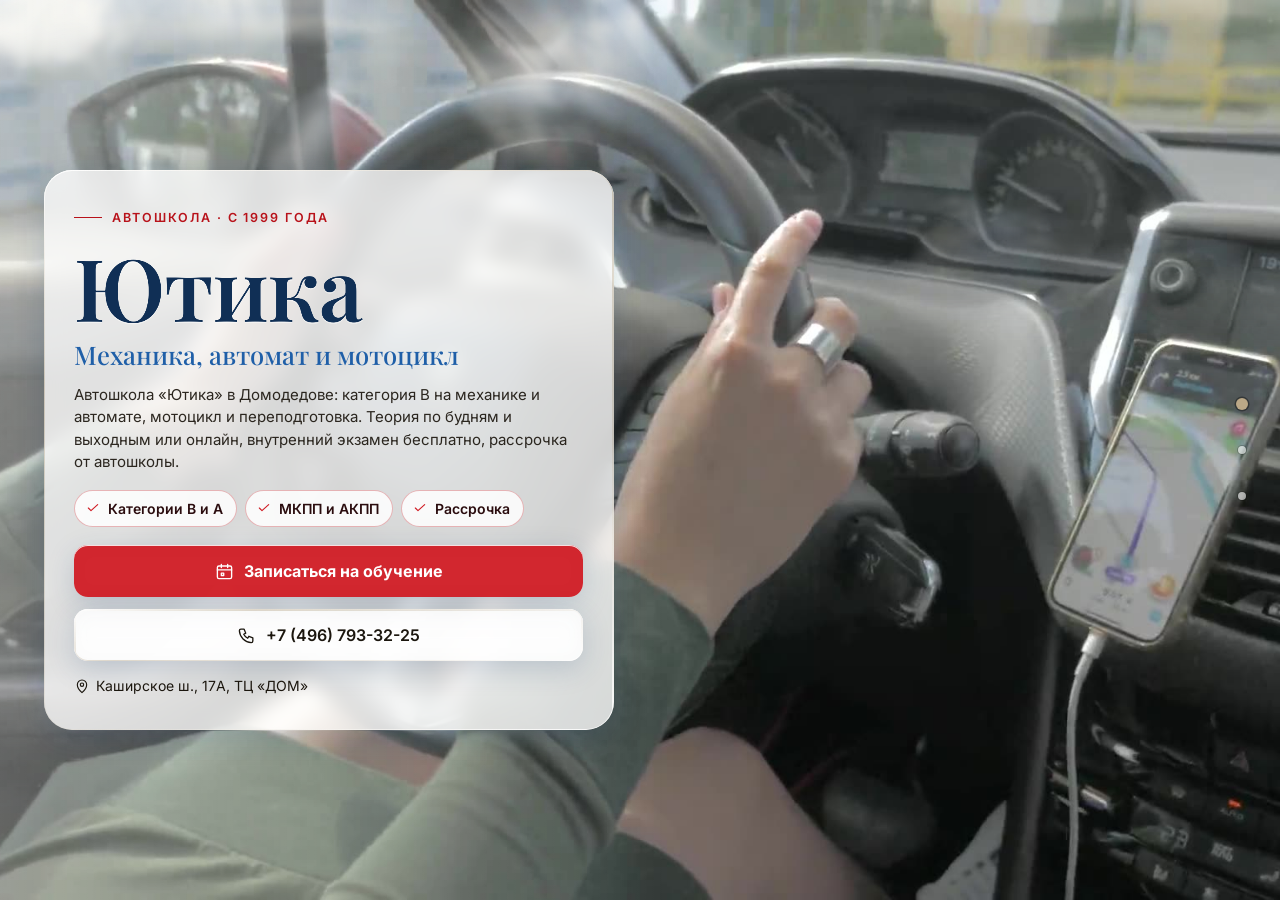
<file: index.html>
<!DOCTYPE html>
<html lang="ru" data-theme="light">
<head>
<meta charset="utf-8">
<meta name="viewport" content="width=device-width, initial-scale=1, viewport-fit=cover">
<title>Автошкола «Ютика», Домодедово — категория B 30 000 ₽, мотоцикл 23 000 ₽, рассрочка</title>
<meta name="description" content="Автошкола «Ютика» в Домодедове: категория B на МКПП и АКПП — 30 000 ₽ по акции, мотоцикл 23 000 ₽, переподготовка 15 000 ₽, рассрочка. ТЦ «ДОМ», Каширское ш., 17А. Телефон +7 (496) 793-32-25.">
<meta name="robots" content="noindex, nofollow, noarchive">
<meta name="geo.region" content="RU-SPE">
<meta name="geo.placename" content="Санкт-Петербург">
<meta name="geo.position" content="59.8944504;30.4585142">
<meta name="ICBM" content="59.8944504, 30.4585142">
<meta property="og:type" content="website">
<meta property="og:locale" content="ru_RU">
<meta property="og:site_name" content="Автошкола «Ютика»">
<meta property="og:title" content="Автошкола «Ютика», Домодедово — категория B 30 000 ₽, мотоцикл 23 000 ₽, рассрочка">
<meta property="og:description" content="Автошкола «Ютика» в Домодедове: категория B на МКПП и АКПП — 30 000 ₽ по акции, мотоцикл 23 000 ₽, переподготовка 15 000 ₽, рассрочка. ТЦ «ДОМ», Каширское ш., 17А. Телефон +7 (496) 793-32-25.">
<meta name="twitter:card" content="summary_large_image">
<meta name="twitter:title" content="Автошкола «Ютика», Домодедово — категория B 30 000 ₽, мотоцикл 23 000 ₽, рассрочка">
<meta name="twitter:description" content="Автошкола «Ютика» в Домодедове: категория B на МКПП и АКПП — 30 000 ₽ по акции, мотоцикл 23 000 ₽, переподготовка 15 000 ₽, рассрочка. ТЦ «ДОМ», Каширское ш., 17А. Телефон +7 (496) 793-32-25.">
<meta name="theme-color" content="#fff0ef">
<link rel="icon" href="data:image/svg+xml,%3Csvg%20xmlns%3D%22http%3A//www.w3.org/2000/svg%22%20viewBox%3D%220%200%2064%2064%22%3E%3Crect%20width%3D%2264%22%20height%3D%2264%22%20rx%3D%2214%22%20fill%3D%22%231f5fa8%22/%3E%3Ccircle%20cx%3D%2232%22%20cy%3D%2232%22%20r%3D%2217%22%20fill%3D%22none%22%20stroke%3D%22%23fff%22%20stroke-width%3D%225%22/%3E%3Ccircle%20cx%3D%2232%22%20cy%3D%2232%22%20r%3D%225%22%20fill%3D%22%23ffc54d%22/%3E%3C/svg%3E">
<script>document.documentElement.classList.add('js');try{var _i=parseInt(localStorage.getItem('nb_fs2'),10),_f=[1,1.15,1.3,1.5][_i];if(_f)document.documentElement.style.setProperty('--fs',_f)}catch(e){}</script>
<style id="hero-timing">:root{--hero-d:1.2s}</style>
<link rel="preload" as="image" href="img/hero-poster.jpg" fetchpriority="high">
<!-- шрифты лежат внутри сайта: Google Fonts у российской аудитории режется -->
<style>
@font-face{font-family:'Inter';font-style:normal;font-weight:400;font-display:swap;src:url(assets/fonts/inter-400-cyrillic-ext.woff2) format('woff2');unicode-range:U+0460-052F, U+1C80-1C8A, U+20B4, U+2DE0-2DFF, U+A640-A69F, U+FE2E-FE2F}
@font-face{font-family:'Inter';font-style:normal;font-weight:400;font-display:swap;src:url(assets/fonts/inter-400-cyrillic.woff2) format('woff2');unicode-range:U+0301, U+0400-045F, U+0490-0491, U+04B0-04B1, U+2116}
@font-face{font-family:'Inter';font-style:normal;font-weight:400;font-display:swap;src:url(assets/fonts/inter-400-latin-ext.woff2) format('woff2');unicode-range:U+0100-02BA, U+02BD-02C5, U+02C7-02CC, U+02CE-02D7, U+02DD-02FF, U+0304, U+0308, U+0329, U+1D00-1DBF, U+1E00-1E9F, U+1EF2-1EFF, U+2020, U+20A0-20AB, U+20AD-20C0, U+2113, U+2C60-2C7F, U+A720-A7FF}
@font-face{font-family:'Inter';font-style:normal;font-weight:400;font-display:swap;src:url(assets/fonts/inter-400-latin.woff2) format('woff2');unicode-range:U+0000-00FF, U+0131, U+0152-0153, U+02BB-02BC, U+02C6, U+02DA, U+02DC, U+0304, U+0308, U+0329, U+2000-206F, U+20AC, U+2122, U+2191, U+2193, U+2212, U+2215, U+FEFF, U+FFFD}
@font-face{font-family:'Inter';font-style:normal;font-weight:500;font-display:swap;src:url(assets/fonts/inter-500-cyrillic-ext.woff2) format('woff2');unicode-range:U+0460-052F, U+1C80-1C8A, U+20B4, U+2DE0-2DFF, U+A640-A69F, U+FE2E-FE2F}
@font-face{font-family:'Inter';font-style:normal;font-weight:500;font-display:swap;src:url(assets/fonts/inter-500-cyrillic.woff2) format('woff2');unicode-range:U+0301, U+0400-045F, U+0490-0491, U+04B0-04B1, U+2116}
@font-face{font-family:'Inter';font-style:normal;font-weight:500;font-display:swap;src:url(assets/fonts/inter-500-latin-ext.woff2) format('woff2');unicode-range:U+0100-02BA, U+02BD-02C5, U+02C7-02CC, U+02CE-02D7, U+02DD-02FF, U+0304, U+0308, U+0329, U+1D00-1DBF, U+1E00-1E9F, U+1EF2-1EFF, U+2020, U+20A0-20AB, U+20AD-20C0, U+2113, U+2C60-2C7F, U+A720-A7FF}
@font-face{font-family:'Inter';font-style:normal;font-weight:500;font-display:swap;src:url(assets/fonts/inter-500-latin.woff2) format('woff2');unicode-range:U+0000-00FF, U+0131, U+0152-0153, U+02BB-02BC, U+02C6, U+02DA, U+02DC, U+0304, U+0308, U+0329, U+2000-206F, U+20AC, U+2122, U+2191, U+2193, U+2212, U+2215, U+FEFF, U+FFFD}
@font-face{font-family:'Inter';font-style:normal;font-weight:600;font-display:swap;src:url(assets/fonts/inter-600-cyrillic-ext.woff2) format('woff2');unicode-range:U+0460-052F, U+1C80-1C8A, U+20B4, U+2DE0-2DFF, U+A640-A69F, U+FE2E-FE2F}
@font-face{font-family:'Inter';font-style:normal;font-weight:600;font-display:swap;src:url(assets/fonts/inter-600-cyrillic.woff2) format('woff2');unicode-range:U+0301, U+0400-045F, U+0490-0491, U+04B0-04B1, U+2116}
@font-face{font-family:'Inter';font-style:normal;font-weight:600;font-display:swap;src:url(assets/fonts/inter-600-latin-ext.woff2) format('woff2');unicode-range:U+0100-02BA, U+02BD-02C5, U+02C7-02CC, U+02CE-02D7, U+02DD-02FF, U+0304, U+0308, U+0329, U+1D00-1DBF, U+1E00-1E9F, U+1EF2-1EFF, U+2020, U+20A0-20AB, U+20AD-20C0, U+2113, U+2C60-2C7F, U+A720-A7FF}
@font-face{font-family:'Inter';font-style:normal;font-weight:600;font-display:swap;src:url(assets/fonts/inter-600-latin.woff2) format('woff2');unicode-range:U+0000-00FF, U+0131, U+0152-0153, U+02BB-02BC, U+02C6, U+02DA, U+02DC, U+0304, U+0308, U+0329, U+2000-206F, U+20AC, U+2122, U+2191, U+2193, U+2212, U+2215, U+FEFF, U+FFFD}
@font-face{font-family:'Inter';font-style:normal;font-weight:700;font-display:swap;src:url(assets/fonts/inter-700-cyrillic-ext.woff2) format('woff2');unicode-range:U+0460-052F, U+1C80-1C8A, U+20B4, U+2DE0-2DFF, U+A640-A69F, U+FE2E-FE2F}
@font-face{font-family:'Inter';font-style:normal;font-weight:700;font-display:swap;src:url(assets/fonts/inter-700-cyrillic.woff2) format('woff2');unicode-range:U+0301, U+0400-045F, U+0490-0491, U+04B0-04B1, U+2116}
@font-face{font-family:'Inter';font-style:normal;font-weight:700;font-display:swap;src:url(assets/fonts/inter-700-latin-ext.woff2) format('woff2');unicode-range:U+0100-02BA, U+02BD-02C5, U+02C7-02CC, U+02CE-02D7, U+02DD-02FF, U+0304, U+0308, U+0329, U+1D00-1DBF, U+1E00-1E9F, U+1EF2-1EFF, U+2020, U+20A0-20AB, U+20AD-20C0, U+2113, U+2C60-2C7F, U+A720-A7FF}
@font-face{font-family:'Inter';font-style:normal;font-weight:700;font-display:swap;src:url(assets/fonts/inter-700-latin.woff2) format('woff2');unicode-range:U+0000-00FF, U+0131, U+0152-0153, U+02BB-02BC, U+02C6, U+02DA, U+02DC, U+0304, U+0308, U+0329, U+2000-206F, U+20AC, U+2122, U+2191, U+2193, U+2212, U+2215, U+FEFF, U+FFFD}
@font-face{font-family:'Playfair Display';font-style:normal;font-weight:500;font-display:swap;src:url(assets/fonts/playfair-display-500-cyrillic.woff2) format('woff2');unicode-range:U+0301, U+0400-045F, U+0490-0491, U+04B0-04B1, U+2116}
@font-face{font-family:'Playfair Display';font-style:normal;font-weight:500;font-display:swap;src:url(assets/fonts/playfair-display-500-latin-ext.woff2) format('woff2');unicode-range:U+0100-02BA, U+02BD-02C5, U+02C7-02CC, U+02CE-02D7, U+02DD-02FF, U+0304, U+0308, U+0329, U+1D00-1DBF, U+1E00-1E9F, U+1EF2-1EFF, U+2020, U+20A0-20AB, U+20AD-20C0, U+2113, U+2C60-2C7F, U+A720-A7FF}
@font-face{font-family:'Playfair Display';font-style:normal;font-weight:500;font-display:swap;src:url(assets/fonts/playfair-display-500-latin.woff2) format('woff2');unicode-range:U+0000-00FF, U+0131, U+0152-0153, U+02BB-02BC, U+02C6, U+02DA, U+02DC, U+0304, U+0308, U+0329, U+2000-206F, U+20AC, U+2122, U+2191, U+2193, U+2212, U+2215, U+FEFF, U+FFFD}
@font-face{font-family:'Playfair Display';font-style:normal;font-weight:600;font-display:swap;src:url(assets/fonts/playfair-display-600-cyrillic.woff2) format('woff2');unicode-range:U+0301, U+0400-045F, U+0490-0491, U+04B0-04B1, U+2116}
@font-face{font-family:'Playfair Display';font-style:normal;font-weight:600;font-display:swap;src:url(assets/fonts/playfair-display-600-latin-ext.woff2) format('woff2');unicode-range:U+0100-02BA, U+02BD-02C5, U+02C7-02CC, U+02CE-02D7, U+02DD-02FF, U+0304, U+0308, U+0329, U+1D00-1DBF, U+1E00-1E9F, U+1EF2-1EFF, U+2020, U+20A0-20AB, U+20AD-20C0, U+2113, U+2C60-2C7F, U+A720-A7FF}
@font-face{font-family:'Playfair Display';font-style:normal;font-weight:600;font-display:swap;src:url(assets/fonts/playfair-display-600-latin.woff2) format('woff2');unicode-range:U+0000-00FF, U+0131, U+0152-0153, U+02BB-02BC, U+02C6, U+02DA, U+02DC, U+0304, U+0308, U+0329, U+2000-206F, U+20AC, U+2122, U+2191, U+2193, U+2212, U+2215, U+FEFF, U+FFFD}
/* ===== Notary site — generator stylesheet (light warm base, dark theme by toggle) ===== */
:root{
  --p100:#665230; --p90:#97825e; --p80:#bba887; --p70:#c2b9a9; --p50:#dad5ce; --p40:#e0dedb;
  --p30:#eeece9; --p20:#f1f1f0; --p10:#f8f8f8; --n100:#0e0f11; --n90:#3c404b; --n10:#fff;

  --bg:var(--p10); --bg2:var(--p20); --bg3:var(--p30); --card:var(--n10); --text:var(--n100); --muted:var(--n90);
  --line:var(--p50); --line2:var(--p40); --accent:var(--p90); --accent-d:var(--p100); --accent-l:var(--p80); --accent-soft:var(--p30);
  --on-accent:#fff; --shadow:0 1px 10px rgba(51,51,51,.10); --shadow-lg:0 12px 40px rgba(30,24,10,.14);
  --hero-ov1:rgba(14,15,17,.72); --hero-ov2:rgba(14,15,17,.30); --sec-ov:rgba(248,248,248,.72);
  --ok:#2e8b57; --bad:#b4453b;
  /* те же цвета составляющими: rgba() понимают все браузеры, color-mix() — нет */
  --bg-rgb:248,248,248; --card-rgb:255,255,255; --accent-rgb:151,130,94; --ok-rgb:46,139,87;

  --zc:var(--fs); --fs:1; --vwu:calc(1vw / var(--fs)); --vhu:calc(1vh / var(--fs));   /* масштаб текста (А−/А+) и «честные» vw/vh под ним */
  --hdr-h:68px; --bar-h:70px; --vh:calc(100*var(--vhu)); --gap:24px; --radius:14px; --radius-s:10px;
  --font:"Inter",Tahoma,Arial,sans-serif; --serif:"Playfair Display",Georgia,"Times New Roman",serif;
  --ease:cubic-bezier(.65,.05,.36,1); --speed:520ms;
}
html[data-theme="dark"]{
  --bg:#17150f; --bg2:#1d1a13; --bg3:#252117; --card:#221e15; --text:#f1ebdf; --muted:#b9ae98;
  --line:#3a3325; --line2:#2f2a1e; --accent:#c9b17f; --accent-d:#e0cf9f; --accent-l:#8d7b58; --accent-soft:#2a251a;
  --on-accent:#17150f; --shadow:0 1px 12px rgba(0,0,0,.45); --shadow-lg:0 14px 40px rgba(0,0,0,.55);
  --hero-ov1:rgba(10,9,6,.80); --hero-ov2:rgba(10,9,6,.40); --sec-ov:rgba(16,15,12,.76);
  --bg-rgb:23,21,15; --card-rgb:34,30,21; --accent-rgb:201,177,127;
}

*,*::before,*::after{box-sizing:border-box}
/* А−/А+: весь сайт — шапка, плашки, меню, формы, окна — растёт пропорционально, как при увеличении масштаба в браузере */
html{-webkit-text-size-adjust:100%;scroll-behavior:auto;zoom:var(--fs,1)}
html,body{height:100%;margin:0;overflow:hidden;background:var(--bg);color:var(--text);
  font-family:var(--font);font-size:16px;line-height:1.55;-webkit-font-smoothing:antialiased}
body{overscroll-behavior:none;position:relative}
a{color:inherit;text-decoration:none}
img{display:block;max-width:100%}
button{font:inherit;color:inherit;background:none;border:0;padding:0;cursor:pointer}
input,select,textarea{font:inherit;color:inherit}
h1,h2,h3,h4,p{margin:0}
ul{margin:0;padding:0;list-style:none}
svg{display:block}
.ico{width:22px;height:22px;stroke:currentColor;fill:none;stroke-width:1.7;stroke-linecap:round;stroke-linejoin:round;flex:none}
.vh{position:absolute!important;width:1px;height:1px;overflow:hidden;clip:rect(0 0 0 0);white-space:nowrap}

/* ---------- typography helpers ---------- */
.kicker{display:inline-flex;align-items:center;gap:10px;font-size:13px;font-weight:600;letter-spacing:.14em;text-transform:uppercase;color:var(--accent)}
.kicker::before{content:"";width:28px;height:1px;background:var(--accent)}
.h2{font-size:clamp(26px,calc(3.2*var(--vwu,1vw)),40px);font-weight:600;letter-spacing:-.02em;line-height:1.12;margin-top:10px}
.lead{color:var(--muted);font-size:17px;max-width:640px;margin-top:12px}
.sec-head{margin-bottom:28px}
#contacts .sec-head{margin-bottom:18px}

/* ---------- buttons ---------- */
.btn{display:inline-flex;align-items:center;justify-content:center;gap:10px;min-height:48px;padding:0 22px;border-radius:999px;
  font-weight:600;font-size:15px;line-height:1;border:1.5px solid transparent;transition:background .25s,color .25s,border-color .25s,transform .2s,box-shadow .25s;white-space:nowrap}
.btn:active{transform:translateY(1px)}
.btn-primary{background:var(--accent-d);color:var(--on-accent);border-color:var(--accent-d)}
.btn-primary:hover{background:var(--accent);border-color:var(--accent);color:#fff}
html[data-theme="dark"] .btn-primary:hover{color:#17150f}
.btn-ghost{border-color:var(--line);color:var(--text);background:var(--card)}
.btn-ghost:hover{border-color:var(--accent);color:var(--accent-d)}
.btn-light{background:rgba(255,255,255,.14);color:#fff;border-color:rgba(255,255,255,.55);backdrop-filter:blur(6px)}
.btn-light:hover{background:#fff;color:var(--n100)}
.btn-white{background:#fff;color:var(--n100);border-color:#fff}
.btn-white:hover{background:var(--p30);border-color:var(--p30)}
.btn .ico{width:18px;height:18px}
.btn-sm{min-height:44px;padding:0 16px;font-size:14px}

/* ---------- header ---------- */
.hdr{position:fixed;top:0;left:0;right:0;height:var(--hdr-h);z-index:200;display:flex;align-items:center;
  zoom:calc(1 / var(--zc,1)); --vwu:1vw; --vhu:1vh;   /* А−/А+ шапку не трогают: она всегда как при 100 % (страница в zoom, шапка — встречный zoom) */
  background:rgba(var(--bg-rgb),.88);backdrop-filter:blur(12px);-webkit-backdrop-filter:blur(12px);
  border-bottom:1px solid var(--line2);transition:background .3s}
.hdr-in{width:100%;max-width:1280px;margin:0 auto;padding:0 28px;display:flex;align-items:center;gap:24px}
.brand{display:flex;align-items:center;gap:12px;min-width:0;min-height:44px}
.mono-img{object-fit:contain;background:#fff;padding:2px;box-sizing:border-box}
.mono{width:42px;height:42px;border-radius:12px;background:var(--accent-d);color:var(--on-accent);display:grid;place-items:center;
  font-family:var(--serif);font-size:20px;font-weight:600;flex:none;letter-spacing:.02em}
.brand-t{display:flex;flex-direction:column;line-height:1.15;min-width:0}
.brand-n{font-weight:600;font-size:15px;white-space:nowrap;overflow:hidden;text-overflow:ellipsis}
.brand-s{font-size:13px;color:var(--muted);white-space:nowrap;overflow:hidden;text-overflow:ellipsis}
.nav{display:flex;align-items:center;gap:4px;margin-left:auto}
.nav > li{position:relative}
.nav-a{display:inline-flex;align-items:center;gap:6px;min-height:44px;padding:10px 12px;border-radius:8px;font-size:14px;font-weight:500;color:var(--text);opacity:.8;transition:opacity .2s,background .2s}
.nav-a:hover,.nav-a.cur,.nav > li.open > .nav-a{opacity:1;background:var(--bg3)}
.nav-a .chev{width:14px;height:14px;transition:transform .25s}
.nav > li.open > .nav-a .chev{transform:rotate(180deg)}
.hdr-tools{display:flex;align-items:center;gap:6px;margin-left:8px}
.tool{width:44px;height:44px;border-radius:10px;display:grid;place-items:center;color:var(--text);opacity:.8;transition:background .2s,opacity .2s}
.tool:hover{background:var(--bg3);opacity:1}
.tool .ico{width:20px;height:20px}
.tool-lang{width:auto;padding:0 10px;gap:6px;font-size:13px;font-weight:600;letter-spacing:.04em;display:flex;align-items:center}
.lang-wrap{position:relative}
.lang-dd{position:absolute;right:0;top:calc(100% + 8px);background:var(--card);border:1px solid var(--line);border-radius:12px;box-shadow:var(--shadow-lg);
  padding:6px;min-width:190px;display:none;z-index:210}
.lang-wrap.open .lang-dd{display:block}
.lang-dd button,.lang-dd a{display:flex;width:100%;align-items:center;gap:10px;min-height:44px;padding:9px 12px;border-radius:8px;font-size:14px;text-align:left}
.lang-dd button:hover,.lang-dd a:hover{background:var(--bg3)}
.lang-dd button.cur,.lang-dd a.cur{color:var(--accent-d);font-weight:600}
.lang-dd b{font-size:13px;letter-spacing:.08em;width:26px;color:var(--muted)}
.hdr-book{margin-left:4px}
.burger{display:none}
.moon,.sun{display:none}
html[data-theme="dark"] .sun{display:block}
html:not([data-theme="dark"]) .moon{display:block}

/* mega menu */
.mega{position:absolute;left:50%;top:calc(100% + 10px);transform:translateX(-50%);width:min(980px,calc(calc(100*var(--vwu,1vw)) - 40px));
  background:var(--card);border:1px solid var(--line);border-radius:16px;box-shadow:var(--shadow-lg);padding:20px;display:none;z-index:210}
.nav > li.open > .mega{display:block}
.mega-head{display:flex;justify-content:space-between;align-items:baseline;gap:16px;padding:0 6px 14px;border-bottom:1px solid var(--line2);margin-bottom:12px}
.mega-head b{font-size:14px}
.mega-head span{font-size:13px;color:var(--muted)}
.mega-grid{display:grid;grid-template-columns:repeat(2,1fr);gap:4px}
.mega-it{display:flex;gap:12px;align-items:flex-start;padding:10px 12px;border-radius:10px;text-align:left;width:100%;transition:background .2s}
.mega-it:hover{background:var(--bg3)}
.mega-it .cic{width:38px;height:38px;border-radius:10px;background:var(--accent-soft);color:var(--accent-d);display:grid;place-items:center;flex:none}
.mega-it .cic .ico{width:20px;height:20px}
.mega-it b{display:block;font-size:14px;font-weight:600}
.mega-it small{display:block;font-size:13px;color:var(--muted);line-height:1.35;margin-top:2px}
.mega-it em{font-style:normal;font-size:13px;color:var(--accent);margin-top:3px;display:block}

/* mobile menu */
.mmenu{position:fixed;top:calc(var(--hdr-h) / var(--zc,1));left:0;right:0;bottom:var(--bar-h);z-index:190;background:var(--bg);overflow-y:auto;padding:14px 18px 30px;display:none}
.mmenu.open{display:block}
.mmenu a,.mmenu .macc > button{display:flex;align-items:center;justify-content:space-between;width:100%;padding:14px 6px;border-bottom:1px solid var(--line2);font-size:17px;font-weight:500;text-align:left}
.mmenu .macc > button .chev{width:18px;height:18px;transition:transform .25s}
.mmenu .macc.open > button .chev{transform:rotate(180deg)}
.mmenu .macc-list{display:none;padding:4px 0 8px}
.mmenu .macc.open .macc-list{display:block}
.mmenu .macc-list button{display:flex;align-items:center;gap:12px;width:100%;padding:11px 8px;border-radius:10px;text-align:left;font-size:15px}
.mmenu .macc-list button:hover{background:var(--bg3)}
.mmenu .macc-list .cic{width:32px;height:32px;border-radius:8px;background:var(--accent-soft);color:var(--accent-d);display:grid;place-items:center;flex:none}
.mmenu .macc-list .cic .ico{width:17px;height:17px}
.mmenu-foot{display:flex;flex-wrap:wrap;gap:8px;margin-top:18px}
.mmenu-foot .btn{flex:1}

/* ---------- full-page scroller ---------- */
.fp{position:relative;width:100%;height:var(--vh);overflow:hidden}
.fp-track{will-change:transform;transition:transform var(--speed) var(--ease)}
.fp-track.no-anim{transition:none}
.sec{position:relative;height:var(--vh);width:100%;overflow:hidden}
.sec-scroll{height:100%;overflow-y:auto;overflow-x:hidden;display:flex;flex-direction:column;
  padding:calc(var(--hdr-h) / var(--zc,1) + 20px) 28px calc(var(--bar-h) + 96px);-webkit-overflow-scrolling:touch;scrollbar-width:thin;scrollbar-color:var(--line) transparent}
.wrap{margin:auto;width:100%;max-width:1180px}
.sec-alt{background:var(--bg2)}

/* reveal animation */
.rv{opacity:0;transform:translateY(18px);transition:opacity .7s ease,transform .7s ease;transition-delay:calc(var(--i,0) * 90ms)}
.sec.active .rv{opacity:1;transform:none}

/* side dots */
.dots{position:fixed;right:16px;top:50%;transform:translateY(-50%);z-index:150;display:flex;flex-direction:column;gap:2px}
.dots button{position:relative;width:44px;height:44px;display:grid;place-items:center}
.dots button::after{content:"";width:8px;height:8px;border-radius:50%;background:var(--muted);opacity:.45;transition:transform .25s,opacity .25s,background .25s}
.dots button:hover::after{opacity:.9}
.dots button.cur::after{background:var(--accent);opacity:1;transform:scale(1.5)}
.dots button span{position:absolute;right:32px;top:50%;transform:translateY(-50%) translateX(6px);background:var(--n100);color:#fff;font-size:13px;
  padding:5px 10px;border-radius:6px;white-space:nowrap;opacity:0;pointer-events:none;transition:opacity .2s,transform .2s}
.dots button:hover span{opacity:1;transform:translateY(-50%)}
.sec-hero ~ .dots{color:#fff}
body[data-sec="0"] .dots button::after{background:#fff}
body[data-sec="0"] .dots button.cur::after{background:var(--p80)}

.sec:not(.sec-hero) .sec-scroll{position:relative;z-index:1}

.status{display:inline-flex;align-items:center;gap:8px;padding:8px 14px 8px 10px;border-radius:999px;background:rgba(255,255,255,.12);border:1px solid rgba(255,255,255,.28);font-size:13px;backdrop-filter:blur(6px)}
.status i{width:9px;height:9px;border-radius:50%;background:#7bd389;box-shadow:0 0 0 3px rgba(123,211,137,.28)}
.status.closed i{background:#f08a7e;box-shadow:0 0 0 3px rgba(240,138,126,.28)}
.status.soon i{background:#f0c674;box-shadow:0 0 0 3px rgba(240,198,116,.28)}
.status span{opacity:.85}
.addr-link{display:inline-flex;align-items:center;gap:6px;border-bottom:1px solid currentColor;padding:13px 0 14px;margin:-13px 0 -14px;transition:color .2s}
.addr-link:hover{color:var(--accent)}
.addr-link .ico{width:16px;height:16px}

/* ---------- services ---------- */
.svc-grid{display:grid;grid-template-columns:repeat(5,1fr);gap:14px}
.svc{display:flex;flex-direction:column;align-items:flex-start;gap:10px;padding:18px 16px 16px;border-radius:var(--radius);background:var(--card);border:1px solid var(--line2);
  text-align:left;min-height:170px;transition:transform .25s,box-shadow .25s,border-color .25s;position:relative}
.svc:hover{transform:translateY(-3px);box-shadow:var(--shadow-lg);border-color:var(--accent-l)}
.svc .cic{width:44px;height:44px;border-radius:12px;background:var(--accent-soft);color:var(--accent-d);display:grid;place-items:center}
.svc b{font-size:15px;font-weight:600;line-height:1.3}
.svc small{font-size:13px;color:var(--muted);line-height:1.35}
.svc em{font-style:normal;font-size:13px;color:var(--accent);margin-top:auto;padding-top:6px;display:inline-flex;align-items:center;gap:4px}
.svc em .ico{width:12px;height:12px}

/* ---------- about ---------- */
.about{display:grid;grid-template-columns:1.15fr .85fr;gap:48px;align-items:start}
.about-txt p{color:var(--muted);margin-top:14px;font-size:16px}
.about-txt p:first-of-type{color:var(--text)}
.quote{margin-top:22px;padding:16px 20px;border-left:3px solid var(--accent);background:var(--card);border-radius:0 12px 12px 0;font-family:var(--serif);font-size:18px;line-height:1.45;color:var(--text)}
.creds{display:grid;gap:10px}
.cred{display:flex;gap:14px;align-items:center;padding:14px 16px;border-radius:12px;background:var(--card);border:1px solid var(--line2)}
.cred .cic{width:40px;height:40px;border-radius:10px;background:var(--accent-soft);color:var(--accent-d);display:grid;place-items:center;flex:none}
.cred .cic .ico{width:20px;height:20px}
.cred small{display:block;font-size:13px;color:var(--muted);text-transform:uppercase;letter-spacing:.06em}
.cred b{display:block;font-size:15px;font-weight:600;line-height:1.3}
.chips{display:flex;flex-wrap:wrap;gap:8px;margin-top:16px}
.chips li{padding:8px 14px;border-radius:999px;border:1px solid var(--accent-l);color:var(--accent-d);font-size:13.5px;font-weight:500;background:var(--card)}
.strong-lbl{margin-top:22px;font-size:13px;text-transform:uppercase;letter-spacing:.1em;color:var(--muted)}

/* ---------- how ---------- */
.steps{display:grid;grid-template-columns:repeat(5,1fr);gap:16px;position:relative;margin-top:14px}
.steps::before{content:"";position:absolute;left:8%;right:8%;top:30px;height:1px;background:var(--line)}
.step{position:relative;padding:0 8px}
.step-n{width:60px;height:60px;border-radius:50%;background:var(--card);border:1.5px solid var(--accent-l);color:var(--accent-d);display:grid;place-items:center;
  font-family:var(--serif);font-size:24px;font-weight:600;position:relative;z-index:1;transition:background .4s,color .4s}
.sec.active .step-n{animation:pop .6s var(--ease) both;animation-delay:calc(var(--i) * 140ms + 150ms)}
@keyframes pop{0%{transform:scale(.6);opacity:0}60%{transform:scale(1.08);opacity:1}100%{transform:scale(1)}}
.step b{display:block;margin-top:16px;font-size:17px;font-weight:600}
.step p{color:var(--muted);font-size:14.5px;margin-top:6px}

/* ---------- reviews ---------- */
.reviews{display:grid;grid-template-columns:300px 1fr;gap:28px;align-items:start}
.rsum{background:var(--card);border:1px solid var(--line2);border-radius:var(--radius);padding:26px 24px;text-align:center}
.rsum .big{font-family:var(--serif);font-size:64px;line-height:1;font-weight:500;color:var(--accent-d)}
.stars{display:inline-flex;gap:3px;--fill:100%}
.stars svg{width:20px;height:20px}
.stars .st{fill:var(--line);stroke:none}
.stars .st.on{fill:#e7b73b}
.stars .st.half{fill:url(#halfgrad)}
.rsum .stars{margin-top:8px}
.rsum p{color:var(--muted);font-size:13.5px;margin-top:10px;line-height:1.4}
.rsum .btn{margin-top:16px;width:100%}
.rsum .gis{display:block;margin:10px 0 -14px;padding:14px 0;font-size:13px;color:var(--accent-d);text-decoration:underline;text-underline-offset:3px}
.rgrid{display:grid;grid-template-columns:repeat(2,1fr);gap:14px}
.rev{background:var(--card);border:1px solid var(--line2);border-radius:var(--radius);padding:20px;display:flex;flex-direction:column;gap:10px}
.rev .stars svg{width:15px;height:15px}
.rev p{font-size:14.5px;line-height:1.5;flex:1}
.rev p::before{content:"“";font-family:var(--serif);color:var(--accent);font-size:22px;line-height:0;margin-right:4px;vertical-align:-6px}
.rev-meta{display:flex;flex-wrap:wrap;justify-content:space-between;gap:4px 10px;align-items:baseline;font-size:13px;color:var(--muted)}
.rev-meta b{color:var(--text);font-weight:600}
.rev-src{display:inline-flex;align-items:center;gap:5px;white-space:nowrap;margin-left:auto}
.rev-src i{width:6px;height:6px;border-radius:50%;background:var(--accent)}
.rev-sample{color:var(--muted);font-style:italic;opacity:.85}
.rev-real{color:var(--accent-d);font-weight:600}
.rev-real i{background:var(--ok)}
.rev-is-real{border-color:var(--accent-l)}
.demo-note{margin-top:14px;max-width:760px;font-size:13.5px;line-height:1.45;color:var(--muted);background:var(--accent-soft);
  border-left:3px solid var(--accent);border-radius:0 8px 8px 0;padding:8px 12px}
.rnote{margin-top:14px;font-size:13px;color:var(--muted)}

/* ---------- faq ---------- */
.faq{display:grid;grid-template-columns:1fr 1fr;gap:0 32px;align-items:start}
.faq-col{display:flex;flex-direction:column}
.fq{border-bottom:1px solid var(--line)}
.fq > button{display:flex;width:100%;align-items:center;justify-content:space-between;gap:16px;min-height:44px;padding:16px 4px;text-align:left;font-weight:600;font-size:15.5px;line-height:1.35}
.fq > button .pl{width:26px;height:26px;border-radius:50%;border:1px solid var(--line);display:grid;place-items:center;flex:none;color:var(--accent-d);transition:transform .3s,background .3s}
.fq > button .pl .ico{width:14px;height:14px}
.fq.open > button .pl{transform:rotate(45deg);background:var(--accent-soft)}
.fq-a{display:grid;grid-template-rows:0fr;transition:grid-template-rows .35s var(--ease)}
.fq.open .fq-a{grid-template-rows:1fr}
.fq-a > div{overflow:hidden}
.fq-a p{color:var(--muted);font-size:14.5px;padding:0 4px 16px;line-height:1.55}
.fq-a .faq-note{font-size:13px;color:var(--accent-d);padding-bottom:6px}
.fq-a .faq-note:empty{display:none}

/* ---------- contacts ---------- */
.contacts{display:grid;grid-template-columns:1fr 1.05fr 1fr;gap:18px;align-items:stretch}
.contacts .cbox{padding:16px 18px}
.cbox{background:var(--card);border:1px solid var(--line2);border-radius:var(--radius);padding:20px}
.cl{display:grid;gap:12px}
.cl li{display:flex;gap:12px;align-items:flex-start}
.cl .cic{width:36px;height:36px;border-radius:10px;background:var(--accent-soft);color:var(--accent-d);display:grid;place-items:center;flex:none}
.cl .cic .ico{width:18px;height:18px}
.cl small{display:block;font-size:13px;color:var(--muted);text-transform:uppercase;letter-spacing:.06em}
.cl b{display:block;font-weight:500;font-size:15px;line-height:1.4}
.cl a.tel,.cl a.mail{display:block;padding:14px 0;margin:-14px 0}
.cl a.tel:hover,.cl a.mail:hover{color:var(--accent-d)}
.hours-link{display:inline-block;font-size:13px;color:var(--accent-d);text-decoration:underline;text-underline-offset:3px;padding:14px 0;margin:-14px 0}
.cl .msgs{display:flex;gap:8px;margin-top:4px;flex-wrap:wrap}
.cl .msgs a{display:inline-flex;align-items:center;gap:6px;padding:6px 10px;border-radius:8px;border:1px solid var(--line);font-size:13px;min-height:44px}
.cl .msgs a .ico{width:16px;height:16px}
.mapbox{display:flex;flex-direction:column;gap:12px;padding:12px}
.map{flex:1;min-height:280px;border-radius:10px;overflow:hidden;border:1px solid var(--line);background:var(--bg3);position:relative}
.map iframe{width:100%;height:100%;border:0;position:absolute;inset:0}
.map-actions{display:flex;gap:8px;flex-wrap:wrap}
.map-actions .btn{flex:1;min-height:44px;font-size:14px;padding:0 12px}

/* form */
.form h3{font-size:19px;font-weight:600}
.form .fdesc{color:var(--muted);font-size:13.5px;margin-top:6px}
.fg{display:grid;gap:8px;margin-top:12px}
.f2{display:grid;grid-template-columns:1fr 1fr;gap:10px}
.fld{display:flex;flex-direction:column;gap:4px}
.fld label{font-size:13px;color:var(--muted);font-weight:500}
.fld input,.fld select,.fld textarea{width:100%;background:var(--bg);border:1px solid var(--line);border-radius:10px;padding:8px 12px;font-size:14px;transition:border-color .2s,box-shadow .2s;min-height:44px}
.fld textarea{min-height:48px;resize:vertical}
.fld input:focus,.fld select:focus,.fld textarea:focus{outline:0;border-color:var(--accent);box-shadow:0 0 0 3px rgba(var(--accent-rgb),.22)}
.fld.err input,.fld.err select{border-color:var(--bad)}
.ferr{font-size:13px;color:var(--bad);display:none}
.fld.err .ferr{display:block}
.fnote{font-size:13px;color:var(--muted);margin-top:8px;line-height:1.4}
.fok{display:none;margin-top:10px;padding:10px 12px;border-radius:10px;background:rgba(var(--ok-rgb),.12);color:var(--ok);font-size:13.5px}
.fok.show{display:block}

.foot{margin-top:18px;padding-top:12px;padding-left:250px;flex-wrap:nowrap;align-items:flex-start;border-top:1px solid var(--line2);display:flex;justify-content:space-between;gap:16px;flex-wrap:wrap;font-size:13px;color:var(--muted)}
.foot p{max-width:none}
.foot .fl{white-space:nowrap;flex:none}
.foot .fl a{margin-left:14px;padding:14px 0;margin-top:-14px;margin-bottom:-14px;display:inline-block;min-width:44px;text-align:center;text-decoration:underline;text-underline-offset:3px}

/* ---------- bottom bar ---------- */
.bar{position:fixed;inset:auto 0 0;z-index:300;background:var(--card);box-shadow:0 -1px 10px rgba(51,51,51,.1);border-top:1px solid var(--line2);
  padding:6px 0;padding-bottom:calc(6px + env(safe-area-inset-bottom,0px))}
.bar-in{display:flex;justify-content:space-around;align-items:center;max-width:1080px;margin:0 auto}
.bi{display:flex;flex-direction:column;align-items:center;gap:5px;padding:8px 24px;border-radius:10px;font-size:13.5px;line-height:1;color:var(--text);opacity:.65;
  transition:opacity .3s,background .3s,color .3s;flex:1;max-width:190px;min-width:0}
.bi span{white-space:nowrap;max-width:100%;overflow:hidden;text-overflow:ellipsis}
.bi .ico{width:24px;height:24px}
.bi:hover{opacity:1;background:var(--bg3)}
.bi.cur{opacity:1;color:var(--accent-d)}


/* ---------- modals ---------- */
.modal{position:fixed;inset:0;z-index:400;background:rgba(14,15,17,.62);display:none;align-items:center;justify-content:center;padding:20px}
.modal.open{display:flex}
.mbox{background:var(--card);color:var(--text);border-radius:18px;width:100%;max-width:560px;max-height:min(calc(86*var(--vhu,1vh)),860px);overflow:auto;padding:26px 26px 22px;position:relative;box-shadow:var(--shadow-lg);
  animation:mup .3s var(--ease)}
@keyframes mup{from{opacity:0;transform:translateY(16px) scale(.98)}to{opacity:1;transform:none}}
.mbox-lg{max-width:760px}
.mclose{position:absolute;top:12px;right:12px;width:44px;height:44px;border-radius:50%;display:grid;place-items:center;color:var(--muted)}
.mclose:hover{background:var(--bg3);color:var(--text)}
.mbox h3{font-size:22px;font-weight:600;padding-right:36px}
.mbox .msub{color:var(--muted);font-size:14px;margin-top:4px}
.hours-t{width:100%;border-collapse:collapse;margin-top:16px;font-size:15px}
.hours-t td{padding:9px 6px;border-bottom:1px solid var(--line2)}
.hours-t td:last-child{text-align:right;font-weight:500;white-space:nowrap}
.hours-t tr.today td{color:var(--accent-d);font-weight:600}
.hours-t tr.today td:first-child::after{content:" · " attr(data-today);font-weight:400;font-size:13px;color:var(--muted)}
.hours-t tr.off td:last-child{color:var(--muted);font-weight:400}
.mnote{margin-top:14px;padding:12px 14px;border-radius:10px;background:var(--bg2);font-size:13.5px;color:var(--muted)}
.mnote b{display:block;color:var(--text);margin-bottom:3px;font-size:13px}
.mcontacts{display:flex;flex-wrap:wrap;gap:8px;margin-top:14px}
.mcontacts a{display:inline-flex;align-items:center;gap:7px;min-height:44px;padding:9px 13px;border-radius:10px;border:1px solid var(--line);font-size:13.5px}
.mcontacts a .ico{width:16px;height:16px}
.mcontacts a:hover{border-color:var(--accent)}
/* способы записи: позвонить, написать на почту, заказать обратный звонок */
.bk-opts{display:grid;gap:10px;margin-top:14px}
.bk-opt{display:flex;align-items:center;gap:14px;min-height:60px;padding:10px 16px;border-radius:14px;border:1px solid var(--line);background:var(--bg3);color:var(--text);font-size:16px;font-weight:600;text-align:left;text-decoration:none;transition:border-color .2s,background .2s}
.bk-opt:hover{border-color:var(--accent);background:var(--accent-soft)}
.bk-opt .ico{width:24px;height:24px;color:var(--accent-d);flex:none}
.bk-opt small{display:block;font-weight:400;font-size:13px;color:var(--muted);margin-top:1px}
.mbox-book{max-width:440px}
/* оплата значками, подпись у общего телефона */
.pay-pills{display:flex;flex-wrap:wrap;gap:6px;margin-top:5px}
.pay-pill{display:inline-flex;align-items:center;gap:6px;padding:4px 11px 4px 9px;border-radius:999px;border:1px solid var(--line);background:var(--bg3);font-size:13px;font-weight:600;line-height:1.3;white-space:nowrap}
.pay-pill .ico{width:15px;height:15px;color:var(--accent-d)}
.pay-pill.pay-logo{background:#fff;border-color:rgba(0,0,0,.12);padding:3px 11px;min-height:28px}
.pay-pill.pay-logo img{display:block;height:17px;width:auto}
.pay-pill.pay-logo img[src$="sbp.svg"]{height:20px}

.brand-t{display:flex;flex-direction:column;justify-content:center;gap:2px;line-height:1.1;min-width:0}
.brand-s{display:block;font-size:10.5px;font-weight:600;letter-spacing:.16em;text-transform:uppercase;color:var(--muted);white-space:nowrap;overflow:visible;text-overflow:clip}
.brand-n{font-size:16px;font-weight:600;white-space:nowrap;overflow:visible;text-overflow:clip}
.nav-a{white-space:nowrap}
#navServices{position:static}
.mega{max-height:calc(calc(100*var(--vhu,1vh)) - var(--hdr-h) - 24px);overflow-y:auto;top:calc(100% + 6px);width:min(980px,calc(calc(100*var(--vwu,1vw)) - 32px))}
@media screen and (max-width:760px){.mega-grid{grid-template-columns:1fr}}
@media screen and (max-width:479px){.brand-t{display:flex}.brand-s{font-size:9px;letter-spacing:.14em}.brand-n{font-size:12.5px;white-space:normal;line-height:1.12}}
.bk-inline{grid-template-columns:repeat(3,1fr);gap:8px}
.bk-inline .bk-opt{flex-direction:column;justify-content:center;gap:5px;min-height:76px;padding:9px 6px;font-size:13.5px;text-align:center;line-height:1.2}
.bk-inline .bk-opt .ico{width:22px;height:22px}
.bk-inline .bk-opt small{display:none}
/* services modal */
.svc-list{margin-top:16px;display:grid;grid-template-columns:1fr 1fr;gap:6px}
.svc-list button{display:flex;gap:10px;align-items:center;width:100%;min-height:44px;text-align:left;padding:10px 12px;border-radius:10px;font-size:14px;line-height:1.35;border:1px solid var(--line2);background:var(--bg)}
.svc-list button:hover{border-color:var(--accent);background:var(--accent-soft)}
.svc-list button .ico{width:16px;height:16px;color:var(--accent);margin-top:2px}
.mhint{font-size:13px;color:var(--muted);margin-top:12px}
.mhead{display:flex;gap:14px;align-items:center;padding-right:36px}
.mhead .cic{width:48px;height:48px;border-radius:12px;background:var(--accent-soft);color:var(--accent-d);display:grid;place-items:center;flex:none}

/* ---------- responsive ---------- */
@media (max-width:1200px){
  .svc-grid{grid-template-columns:repeat(5,1fr)}
  .svc{min-height:160px;padding:14px}
  .svc small{display:none}
}
@media screen and (max-width:991px){
  :root{--hdr-h:62px}
  .nav,.hdr-book{display:none}
  .burger{display:grid}
  .hdr-in{padding:0 18px;gap:12px}
}
@media (max-width:991px){
  :root{--bar-h:64px}
  .sec-scroll{padding:calc(var(--hdr-h) / var(--zc,1) + 16px) 22px calc(var(--bar-h) + 96px)}
  .dots{right:8px;gap:8px}
  .dots button span{display:none}
  .svc-grid{grid-template-columns:repeat(3,1fr);gap:10px}
  .svc{min-height:0}
  .about{grid-template-columns:1fr;gap:22px}
  .steps{grid-template-columns:repeat(5,1fr);gap:10px}
  .step-n{width:48px;height:48px;font-size:20px}
  .step b{font-size:15px}.step p{font-size:13px}
  .reviews{grid-template-columns:1fr;gap:16px}
  .rsum{display:flex;align-items:center;gap:18px;text-align:left;padding:16px 18px}
  .rsum .big{font-size:44px}.rsum .stars{margin:0}.rsum p{margin:0;flex:1}.rsum .btn{margin:0;width:auto}.rsum .gis{display:none}
  .faq{grid-template-columns:1fr;gap:0}
  .contacts{grid-template-columns:1fr 1fr}
  .foot{padding-left:0}
  .contacts .form{grid-column:1 / -1}
  .map{min-height:240px}
  .bi{padding:10px 12px;font-size:13px}
}
@media (max-width:767px){
  :root{--bar-h:62px}
  .h2{font-size:26px}
  .lead{font-size:15px}
  .sec-head{margin-bottom:18px}
  .sec-scroll{padding-left:16px;padding-right:16px}
  .svc-grid{grid-template-columns:repeat(2,1fr);gap:10px}
  .svc{padding:12px;gap:8px}
  .svc .cic{width:36px;height:36px}
  .svc b{font-size:13.5px}
  .svc em{display:none}
  .steps{grid-template-columns:1fr;gap:12px}
  .steps::before{left:24px;right:auto;top:10px;bottom:10px;height:auto;width:1px}
  .step{display:grid;grid-template-columns:48px 1fr;gap:14px;align-items:start;padding:0}
  .step-n{grid-row:1 / span 2}
  .step b{margin-top:10px;grid-column:2}
  .step p{grid-column:2;margin-top:2px}
  .rgrid{display:flex;overflow-x:auto;gap:12px;scroll-snap-type:x mandatory;padding-bottom:8px;margin:0 -16px;padding-left:16px;padding-right:16px;scrollbar-width:none}
  .rgrid::-webkit-scrollbar{display:none}
  .rev{flex:0 0 82%;scroll-snap-align:start}
  .rsum{flex-wrap:wrap;gap:12px}
  .rsum p{flex-basis:100%}
  .contacts{grid-template-columns:1fr;gap:14px}
  .contacts .form{grid-column:auto}
  .cbox{padding:16px}
  .map{min-height:220px}
  .f2{grid-template-columns:1fr}
  .foot{flex-direction:column;gap:8px;padding-left:0}
  .bi{padding:8px 4px;font-size:13px;gap:4px}
  .bi .ico{width:22px;height:22px}
  .sec-scroll{padding-bottom:calc(var(--bar-h) + 66px)}
  .mmenu{padding-bottom:80px}
  .demo-note{font-size:13px;padding:7px 10px}
  .mbox{padding:22px 18px 18px;border-radius:16px}
  .svc-list{grid-template-columns:1fr}
  .dots{right:6px;gap:0}
  .dots button{width:44px;height:44px}
  .dots button::after{width:6px;height:6px}
}
@media screen and (max-width:479px){
  :root{--hdr-h:58px}
  .mono{width:36px;height:36px;font-size:17px;border-radius:10px}
  .brand-n{font-size:14px}
  /* тапы в шапке доведены до 44px (см. .tool ниже) — на самой узкой ширине
     текстовому названию рядом с логотипом уже не хватает места без обрезки,
     поэтому в шапке оставляем только логотип-ссылку */
  .tool{width:44px;height:44px}
  .tool-lang{padding:0 8px;width:auto}
  .tool-lang .ico{display:none}
}
@media (max-width:479px){
  :root{--bar-h:60px}
  .svc{padding:11px 10px}
  .svc b{font-size:13px}
  .bi{padding:6px 2px;font-size:13px;gap:4px;width:100%;max-width:none;letter-spacing:-.01em}
  .bi .ico{width:20px;height:20px}
  .bar{padding:5px 0}
  .cl b{font-size:14px}
}
@media (max-height:640px) and (min-width:768px){
  .svc{min-height:0}
}
@media (prefers-reduced-motion:reduce){
  .fp-track{transition-duration:0s}
  .rv{transition:none;opacity:1;transform:none}
}


/* пометка «демонстрационный проект» в подвале */
.foot-demo{margin-top:.5em;font-size:13px;line-height:1.45;opacity:.62}
.foot-demo a{padding:14px 0;margin:-14px 0;display:inline-block;min-width:44px;text-decoration:underline}

/* --- материалы конторы (перенесённый контент клиента) --- */
.info-links{display:flex;flex-wrap:wrap;gap:10px;justify-content:center;margin-top:26px}
.info-links .ilink{display:inline-flex;align-items:center;gap:8px;min-height:44px;padding:9px 16px;border-radius:999px;border:1px solid var(--line);background:var(--card);color:var(--text);font:inherit;font-size:14px;cursor:pointer;transition:background .2s,border-color .2s}
.info-links .ilink:hover{border-color:var(--accent-d);background:var(--bg-alt)}
.info-tabs{display:flex;flex-wrap:wrap;gap:8px;margin:14px 0 4px}
.info-tabs button{min-height:44px;padding:7px 13px;border-radius:999px;border:1px solid var(--line);background:transparent;color:var(--text);font:inherit;font-size:13px;cursor:pointer}
.info-tabs button[aria-selected="true"]{background:var(--accent-d);border-color:var(--accent-d);color:#fff}
.info-body{max-height:min(calc(56*var(--vhu,1vh)),520px);overflow:auto;margin-top:10px;padding-right:4px}
.info-note{font-size:13px;opacity:.7;margin:6px 0 10px}
.info-i{border-bottom:1px solid var(--line)}
.info-i > button{width:100%;display:flex;justify-content:space-between;align-items:center;gap:12px;padding:13px 2px;background:none;border:0;color:inherit;font:inherit;font-weight:600;text-align:left;cursor:pointer}
.info-i > button .pl{width:26px;height:26px;border-radius:50%;border:1px solid var(--line);display:grid;place-items:center;flex:none;color:var(--accent-d);transition:transform .3s,background .3s}
.info-i > button .pl .ico{width:14px;height:14px}
.info-i.open > button .pl{transform:rotate(45deg);background:var(--accent-soft)}
.info-i > div{display:none;padding:0 2px 14px;font-size:15px;line-height:1.62}
.info-i.open > div{display:block}
.info-i p{margin:0 0 10px}
.info-i h4{margin:14px 0 6px;font-size:15px}
.info-i ul{margin:0 0 10px;padding-left:20px}
.info-i li{margin:0 0 5px}
.info-i table{width:100%;border-collapse:collapse;margin:0 0 12px;font-size:14px}
.info-i th,.info-i td{border:1px solid var(--line);padding:7px 9px;text-align:left;vertical-align:top}
.info-f{display:inline-flex;align-items:center;gap:7px;margin:0 8px 8px 0;min-height:44px;padding:7px 12px;border:1px solid var(--line);border-radius:8px;font-size:13px;text-decoration:none;color:var(--accent-d)}
.info-src{display:block;font-size:13px;opacity:.55;margin-top:8px}

/* мобильный: экран должен помещаться целиком, без прокрутки внутри секции —
   поэтому убираем самое объёмное (встроенная карта заменяется кнопкой) и поджимаем формы */
@media (max-width:760px){
  .mapbox .map{display:none}
  .mapbox{padding:0;background:none;border:0}
  /* карточка со списком контактов на телефоне не нужна: адрес, телефон, часы —
     в нижней плашке; прячем её целиком, иначе остаётся пустая рамка */
  #contacts .cbox-info{display:none}
  .foot{padding-left:0;font-size:13px;gap:8px}
  .foot .fl{white-space:normal;flex:1 1 auto}
  .foot .fl a{margin:-14px 12px -14px 0;padding:14px 0;display:inline-block}
  .form .fld{margin-bottom:8px}
  .reviews .rev:nth-child(n+4){display:none}
  .creds .cred:nth-child(n+4){display:none}
  /* второстепенное на телефоне убираем: метро и оплата есть в модалке часов,
     язык и удобное время можно написать в комментарии */
  .cl li.li-metro,.cl li.li-payment{display:none}
  .fld-lang,.fld-time{display:none}
  .foot [data-i18n="foot_disclaimer"]{display:none}
  .foot{padding-top:10px;font-size:13px}
  #about .sec-head .lead,#contacts .sec-head .lead,.form .fnote{display:none}
  /* на телефоне адрес, часы и телефоны всегда под рукой в нижней плашке,
     поэтому на экране контактов оставляем форму и кнопки карты */
  #about .quote,#about .about-txt p:nth-of-type(3){display:none}
  .creds .cred:nth-child(n+3){display:none}
}

/* ---------- размер текста и режим для слабовидящих ---------- */
.tool-a span{font-weight:700;font-size:13px;line-height:1;letter-spacing:.01em}
#hcBtn[aria-pressed="true"]{border-color:var(--accent-d);color:var(--accent-d)}

html[data-hc="1"]{
  --bg:#000; --bg2:#000; --bg3:#000; --card:#000; --text:#fff; --muted:#fff;
  --line:#fff; --line2:#fff; --accent:#ffe14d; --accent-d:#ffe14d; --accent-l:#ffe14d;
  --accent-soft:#000; --on-accent:#000; --shadow:none; --shadow-lg:none;
  --hero-ov1:rgba(0,0,0,.9); --hero-ov2:rgba(0,0,0,.85); --sec-ov:rgba(0,0,0,.92);
  --bg-rgb:0,0,0; --card-rgb:0,0,0; --accent-rgb:255,225,77;
}
html[data-hc="1"] body{background:#000;color:#fff}
html[data-hc="1"] .sec-bg,html[data-hc="1"] .hero-bg,html[data-hc="1"] .sec-photo{display:none!important}
html[data-hc="1"] *{text-shadow:none!important;box-shadow:none!important;backdrop-filter:none!important}
html[data-hc="1"] .card,html[data-hc="1"] .tool,html[data-hc="1"] .btn,
html[data-hc="1"] .chip,html[data-hc="1"] .tag{border:2px solid #fff!important;background:#000!important;color:#fff!important}
html[data-hc="1"] .btn-primary{background:#ffe14d!important;color:#000!important;border-color:#ffe14d!important}
html[data-hc="1"] .btn-primary *{color:#000!important}
html[data-hc="1"] .sec-scroll :where(p,li,span,small,b,strong,h1,h2,h3,h4,td,th,div){color:#fff!important;opacity:1!important}
html[data-hc="1"] a:not(.btn):not(.nav-a){text-decoration:underline;color:#ffe14d!important}
html[data-hc="1"] :focus-visible{outline:3px solid #ffe14d;outline-offset:2px}

/* палец должен попадать и по ширине, не только по высоте — правило в самом
   конце файла, чтобы точно не быть перебитым медиа-запросами/темой выше */
.tool,.tool-lang,.brand{min-width:44px}

</style>
<link rel="stylesheet" href="css/etalon.css?v=20261112f">
<link rel="stylesheet" href="css/title-b.css?v=20261112f">
<link rel="stylesheet" href="css/nevo.css?v=20261112f">
<link rel="stylesheet" href="css/school.css?v=1">
<script type="application/ld+json">{"@context": "https://schema.org", "@type": "DrivingSchool", "name": "Автошкола «Ютика»", "telephone": "+7 (496) 793-32-25", "email": "yutikasite@yandex.ru", "sameAs": [], "address": {"@type": "PostalAddress", "streetAddress": "Каширское ш., 17А", "addressLocality": "Домодедово", "addressCountry": "RU"}, "geo": {"@type": "GeoCoordinates", "latitude": 55.4448879, "longitude": 37.7676565}, "department": [], "hasOfferCatalog": {"@type": "OfferCatalog", "name": "Обучение вождению", "itemListElement": [{"@type": "Offer", "itemOffered": {"@type": "Course", "name": "B  — стандартный — Стоимость"}, "price": "30000", "priceCurrency": "RUB"}, {"@type": "Offer", "itemOffered": {"@type": "Course", "name": "B  — онлайн-курс — Стоимость"}, "price": "30000", "priceCurrency": "RUB"}, {"@type": "Offer", "itemOffered": {"@type": "Course", "name": "Переподготовка  — Стоимость"}, "price": "15000", "priceCurrency": "RUB"}, {"@type": "Offer", "itemOffered": {"@type": "Course", "name": "A  — мотоцикл — Стоимость"}, "price": "23000", "priceCurrency": "RUB"}, {"@type": "Offer", "itemOffered": {"@type": "Course", "name": "Теория  — Стоимость"}, "price": "8000", "priceCurrency": "RUB"}]}, "legalName": "ООО «ЮТИКА»"}</script>
<style id="city-map-bg">
/* Фон раздела «Как нас найти» — картинка города школы */
#contacts .sec-bg{background:#1c2633}
#contacts .sec-bg .a4bg{display:none}
#contacts .sec-bg .city-bg{position:absolute;inset:0}
#contacts .sec-bg .city-bg img{opacity:1;object-fit:cover;object-position:50% 60%}
#contacts .sec-bg::after,html[data-theme="light"]:not([data-hc="1"]) #contacts .sec-bg::after{background:linear-gradient(180deg,rgba(10,22,40,.10) 0%,rgba(10,22,40,.30) 100%)}
html[data-theme="dark"] #contacts .sec-bg::after{background:rgba(5,12,24,.55)}
@media (max-width:760px){#contacts .sec-bg .city-bg img{object-position:50% 50%}}
</style>
</head>
<body data-sec="0">
<svg xmlns="http://www.w3.org/2000/svg" style="display:none" aria-hidden="true">
<!-- Font Awesome Free 5.13.0 by @fontawesome - https://fontawesome.com License - https://fontawesome.com/license/free (Icons: CC BY 4.0) --><symbol id="fa-wa" viewBox="0 0 448 512"><path fill="currentColor" stroke="none" d="M380.9 97.1C339 55.1 283.2 32 223.9 32c-122.4 0-222 99.6-222 222 0 39.1 10.2 77.3 29.6 111L0 480l117.7-30.9c32.4 17.7 68.9 27 106.1 27h.1c122.3 0 224.1-99.6 224.1-222 0-59.3-25.2-115-67.1-157zm-157 341.6c-33.2 0-65.7-8.9-94-25.7l-6.7-4-69.8 18.3L72 359.2l-4.4-7c-18.5-29.4-28.2-63.3-28.2-98.2 0-101.7 82.8-184.5 184.6-184.5 49.3 0 95.6 19.2 130.4 54.1 34.8 34.9 56.2 81.2 56.1 130.5 0 101.8-84.9 184.6-186.6 184.6zm101.2-138.2c-5.5-2.8-32.8-16.2-37.9-18-5.1-1.9-8.8-2.8-12.5 2.8-3.7 5.6-14.3 18-17.6 21.8-3.2 3.7-6.5 4.2-12 1.4-32.6-16.3-54-29.1-75.5-66-5.7-9.8 5.7-9.1 16.3-30.3 1.8-3.7.9-6.9-.5-9.7-1.4-2.8-12.5-30.1-17.1-41.2-4.5-10.8-9.1-9.3-12.5-9.5-3.2-.2-6.9-.2-10.6-.2-3.7 0-9.7 1.4-14.8 6.9-5.1 5.6-19.4 19-19.4 46.3 0 27.3 19.9 53.7 22.6 57.4 2.8 3.7 39.1 59.7 94.8 83.8 35.2 15.2 49 16.5 66.6 13.9 10.7-1.6 32.8-13.4 37.4-26.4 4.6-13 4.6-24.1 3.2-26.4-1.3-2.5-5-3.9-10.5-6.6z"/></symbol><symbol id="fa-tg" viewBox="0 0 448 512"><path fill="currentColor" stroke="none" d="M446.7 98.6l-67.6 318.8c-5.1 22.5-18.4 28.1-37.3 17.5l-103-75.9-49.7 47.8c-5.5 5.5-10.1 10.1-20.7 10.1l7.4-104.9 190.9-172.5c8.3-7.4-1.8-11.5-12.9-4.1L117.8 284 16.2 252.2c-22.1-6.9-22.5-22.1 4.6-32.7L418.2 66.4c18.4-6.9 34.5 4.1 28.5 32.2z"/></symbol><symbol id="fa-vk" viewBox="0 0 576 512"><path fill="currentColor" stroke="none" d="M545 117.7c3.7-12.5 0-21.7-17.8-21.7h-58.9c-15 0-21.9 7.9-25.6 16.7 0 0-30 73.1-72.4 120.5-13.7 13.7-20 18.1-27.5 18.1-3.7 0-9.4-4.4-9.4-16.9V117.7c0-15-4.2-21.7-16.6-21.7h-92.6c-9.4 0-15 7-15 13.5 0 14.2 21.2 17.5 23.4 57.5v86.8c0 19-3.4 22.5-10.9 22.5-20 0-68.6-73.4-97.4-157.4-5.8-16.3-11.5-22.9-26.6-22.9H38.8c-16.8 0-20.2 7.9-20.2 16.7 0 15.6 20 93.1 93.1 195.5C160.4 378.1 229 416 291.4 416c37.5 0 42.1-8.4 42.1-22.9 0-66.8-3.4-73.1 15.4-73.1 8.7 0 23.7 4.4 58.7 38.1 40 40 46.6 57.9 69 57.9h58.9c16.8 0 25.3-8.4 20.4-25-11.2-34.9-86.9-106.7-90.3-111.5-8.7-11.2-6.2-16.2 0-26.2.1-.1 72-101.3 79.4-135.6z"/></symbol>
<symbol id="ico-max" viewBox="0 0 24 24"><text x="12" y="15.6" text-anchor="middle" font-family="Arial,Helvetica,sans-serif" font-size="9.5" font-weight="700" fill="currentColor" stroke="none">max</text></symbol>
<symbol id="ico-home" viewBox="0 0 24 24"><path d="M3 11l9-8 9 8"/><path d="M5 10v10h14V10"/><path d="M10 20v-6h4v6"/></symbol>
<symbol id="ico-scroll" viewBox="0 0 24 24"><path d="M7 3h8l4 4v14H7z"/><path d="M15 3v4h4"/><path d="M10 12h6M10 16h6"/></symbol>
<symbol id="ico-heart" viewBox="0 0 24 24"><path d="M12 20s-7-4.4-7-10a4 4 0 0 1 7-2.5A4 4 0 0 1 19 10c0 5.6-7 10-7 10z"/></symbol>
<symbol id="ico-key" viewBox="0 0 24 24"><circle cx="8" cy="15" r="4"/><path d="M11 12l9-9M15 8l2 2M18 5l2 2"/></symbol>
<symbol id="ico-briefcase" viewBox="0 0 24 24"><rect x="3" y="7" width="18" height="13" rx="2"/><path d="M9 7V4h6v3M3 12h18"/></symbol>
<symbol id="ico-stamp" viewBox="0 0 24 24"><path d="M9 10V5a3 3 0 0 1 6 0v5"/><rect x="4" y="10" width="16" height="5" rx="1"/><path d="M7 15v4h10v-4"/></symbol>
<symbol id="ico-safe" viewBox="0 0 24 24"><rect x="3" y="4" width="18" height="16" rx="2"/><circle cx="12" cy="12" r="4"/><path d="M12 10v2l1.5 1.5M6 20v2M18 20v2"/></symbol>
<symbol id="ico-mail" viewBox="0 0 24 24"><rect x="3" y="5" width="18" height="14" rx="2"/><path d="M3 7l9 6 9-6"/></symbol>
<symbol id="ico-chip" viewBox="0 0 24 24"><rect x="6" y="6" width="12" height="12" rx="2"/><rect x="9" y="9" width="6" height="6"/><path d="M9 2v4M15 2v4M9 18v4M15 18v4M2 9h4M2 15h4M18 9h4M18 15h4"/></symbol>
<symbol id="ico-plus" viewBox="0 0 24 24"><circle cx="12" cy="12" r="9"/><path d="M12 8v8M8 12h8"/></symbol>
<symbol id="ico-plus-s" viewBox="0 0 24 24"><path d="M12 6v12M6 12h12"/></symbol>
<symbol id="ico-pin" viewBox="0 0 24 24"><path d="M12 22s7-6.2 7-12a7 7 0 0 0-14 0c0 5.8 7 12 7 12z"/><circle cx="12" cy="10" r="2.5"/></symbol>
<symbol id="ico-phone" viewBox="0 0 24 24"><path d="M5 4h4l2 5-2.5 1.5a11 11 0 0 0 5 5L15 13l5 2v4a2 2 0 0 1-2 2A16 16 0 0 1 3 6a2 2 0 0 1 2-2z"/></symbol>
<symbol id="ico-pen" viewBox="0 0 24 24"><path d="M4 20h4l10-10-4-4L4 16z"/><path d="M12.5 7.5l4 4"/></symbol>
<symbol id="ico-calendar" viewBox="0 0 24 24"><rect x="3" y="5" width="18" height="16" rx="2"/><path d="M3 10h18M8 3v4M16 3v4"/><path d="M8 14h3v3H8z"/></symbol>
<symbol id="ico-clock" viewBox="0 0 24 24"><circle cx="12" cy="12" r="9"/><path d="M12 7v5l3 2"/></symbol>
<symbol id="ico-telegram" viewBox="0 0 24 24"><path d="M21 4L3 11.5l6 2 2 6 3-4 5 3.5z"/><path d="M9 13.5l12-9.5"/></symbol>
<symbol id="ico-callback" viewBox="0 0 24 24"><path d="M5 4h4l2 5-2.5 1.5a11 11 0 0 0 5 5L15 13l5 2v4a2 2 0 0 1-2 2A16 16 0 0 1 3 6a2 2 0 0 1 2-2z"/><path d="M14.5 3.5h6v6M20.5 3.5l-6.5 6.5"/></symbol>
<symbol id="ico-metro" viewBox="0 0 24 24"><circle cx="12" cy="12" r="9"/><path d="M8 16V8l4 5 4-5v8"/></symbol>
<symbol id="ico-check" viewBox="0 0 24 24"><path d="M5 12l4 4L19 7"/></symbol>
<symbol id="ico-moon" viewBox="0 0 24 24"><path d="M20 14.5A8 8 0 0 1 9.5 4a8 8 0 1 0 10.5 10.5z"/></symbol>
<symbol id="ico-sun" viewBox="0 0 24 24"><circle cx="12" cy="12" r="4"/><path d="M12 2v2M12 20v2M2 12h2M20 12h2M4.9 4.9l1.4 1.4M17.7 17.7l1.4 1.4M4.9 19.1l1.4-1.4M17.7 6.3l1.4-1.4"/></symbol>
<symbol id="ico-globe" viewBox="0 0 24 24"><circle cx="12" cy="12" r="9"/><path d="M3 12h18M12 3a14 14 0 0 1 0 18M12 3a14 14 0 0 0 0 18"/></symbol>
<symbol id="ico-menu" viewBox="0 0 24 24"><path d="M4 7h16M4 12h16M4 17h16"/></symbol>
<symbol id="ico-x" viewBox="0 0 24 24"><path d="M6 6l12 12M18 6L6 18"/></symbol>
<symbol id="ico-chev" viewBox="0 0 24 24"><path d="M6 9l6 6 6-6"/></symbol>
<symbol id="ico-card" viewBox="0 0 24 24"><rect x="3" y="6" width="18" height="12" rx="2"/><path d="M3 10h18M7 15h4"/></symbol>
<symbol id="ico-cash" viewBox="0 0 24 24"><rect x="2.5" y="6" width="19" height="12" rx="2"/><circle cx="12" cy="12" r="2.6"/><path d="M6 12h.01M18 12h.01"/></symbol>
<symbol id="ico-shield" viewBox="0 0 24 24"><path d="M12 3l8 3v6c0 5-3.5 8-8 9-4.5-1-8-4-8-9V6z"/><path d="M9 12l2 2 4-4"/></symbol>
<symbol id="ico-hash" viewBox="0 0 24 24"><path d="M10 4L8 20M16 4l-2 16M4 9h17M3 15h17"/></symbol>
<symbol id="ico-users" viewBox="0 0 24 24"><circle cx="9" cy="8" r="3.5"/><path d="M2.5 20a6.5 6.5 0 0 1 13 0"/><circle cx="17" cy="9" r="2.5"/><path d="M15.5 14.5a5 5 0 0 1 6 5"/></symbol>
<symbol id="ico-award" viewBox="0 0 24 24"><circle cx="12" cy="9" r="6"/><path d="M8.5 14L7 22l5-3 5 3-1.5-8"/></symbol>
<symbol id="ico-route" viewBox="0 0 24 24"><circle cx="6" cy="18" r="2.5"/><circle cx="18" cy="6" r="2.5"/><path d="M8.5 18H14a3 3 0 0 0 0-6h-4a3 3 0 0 1 0-6h5.5"/></symbol>
<symbol id="ico-arrow" viewBox="0 0 24 24"><path d="M5 12h14M13 6l6 6-6 6"/></symbol>
<symbol id="ico-ext" viewBox="0 0 24 24"><path d="M14 4h6v6M20 4l-9 9"/><path d="M19 14v5a1 1 0 0 1-1 1H5a1 1 0 0 1-1-1V6a1 1 0 0 1 1-1h5"/></symbol>
<symbol id="ico-send" viewBox="0 0 24 24"><path d="M21 3L10 14"/><path d="M21 3l-7 18-4-7-7-4z"/></symbol>
<symbol id="ico-vk" viewBox="0 0 24 24"><rect x="3" y="3" width="18" height="18" rx="4"/><path d="M7 9c.5 4 2.5 6 5 6v-6m0 3c1.5 0 3-1.5 3-3m-3 3c1.5 0 3 1.5 3 3"/></symbol>
<symbol id="ico-copy" viewBox="0 0 24 24"><rect x="9" y="9" width="11" height="11" rx="2"/><path d="M5 15V6a2 2 0 0 1 2-2h9"/></symbol>
<symbol id="ico-eye" viewBox="0 0 24 24"><path d="M2 12s3.8-6.5 10-6.5S22 12 22 12s-3.8 6.5-10 6.5S2 12 2 12Z"/><circle cx="12" cy="12" r="3"/></symbol>
</svg>

<!-- ===== шапка: на первом экране скрыта, закрепляется со второго ===== -->
<header class="hdr" id="hdr">
  <div class="hdr-in">
    <a class="brand" href="#home" data-go="home" aria-label="Автошкола «Ютика»">
      <span class="brand-t"><span class="brand-s">Автошкола</span><span class="brand-n">Ютика</span></span>
    </a>
    <ul class="nav" id="nav"><li><a class="nav-a" href="#home" data-go="home">Главная</a></li><li><a class="nav-a" href="#services" data-go="services">Цены</a></li><li><a class="nav-a" href="#contacts" data-go="contacts">Контакты</a></li><li><a class="nav-a" href="credits.html">О сайте</a></li></ul>
    <div class="hdr-tools">
      <div class="hdr-a11y" role="group" aria-label="Размер текста, контраст и тема">
        <button class="tool tool-a" id="fsDown" type="button" title="Мельче" aria-label="Мельче"><span>А−</span></button>
        <button class="tool tool-a" id="fsUp" type="button" title="Крупнее" aria-label="Крупнее"><span>А+</span></button>
        <button class="tool" id="hcBtn" type="button" title="Для слабовидящих" aria-label="Для слабовидящих" aria-pressed="false"><svg class="ico"><use href="#ico-eye"/></svg></button>
        <button class="tool" id="themeBtn" type="button" title="Тёмная / светлая тема" aria-label="Тёмная / светлая тема"><svg class="ico moon"><use href="#ico-moon"/></svg><svg class="ico sun"><use href="#ico-sun"/></svg></button>
      </div>
      <a class="btn btn-primary btn-sm hdr-book" href="#book" data-modal="bookModal">Записаться на обучение</a>
      <a class="hdr-tel" href="tel:+74967933225" aria-label="Позвонить +7 (496) 793-32-25"><svg class="ico"><use href="#ico-phone"/></svg><span>+7 (496) 793-32-25</span></a>
      <button class="tool burger" id="burger" type="button" aria-controls="mmenu" aria-expanded="false" aria-label="Меню"><svg class="ico"><use href="#ico-menu"/></svg></button>
    </div>
  </div>
</header>

<nav class="mmenu" id="mmenu" aria-label="Меню">
  <a href="#home" data-go="home"><span>Главная</span></a>
  <a href="#services" data-go="services"><span>Цены</span></a>
  <a href="#contacts" data-go="contacts"><span>Контакты</span></a>
  <a href="credits.html"><span>О сайте</span></a>
  <div class="mm-set">
    <div class="mm-tools" role="group" aria-label="Размер текста, контраст и тема"><button type="button" data-proxy="#fsDown" aria-label="Мельче"><span>А−</span></button><button type="button" data-proxy="#fsUp" aria-label="Крупнее"><span>А+</span></button><button type="button" data-proxy="#hcBtn" aria-label="Для слабовидящих"><svg class="ico"><use href="#ico-eye"/></svg></button><button type="button" data-proxy="#themeBtn" aria-label="Тёмная / светлая тема"><svg class="ico moon"><use href="#ico-moon"/></svg><svg class="ico sun"><use href="#ico-sun"/></svg></button></div>
  </div>
  <div class="mmenu-foot">
    <a class="btn btn-primary" href="#book" data-modal="bookModal">Записаться на обучение</a>
    <a class="btn btn-ghost" href="tel:+74967933225"><svg class="ico"><use href="#ico-phone"/></svg>+7 (496) 793-32-25</a>
  </div>
</nav>

<main class="fp" id="fp">
  <div class="fp-track" id="track">

<!-- 1. HOME -->
    <section class="sec sec-hero active" id="home" data-title="nav_home">
      <div class="hero-bg" aria-hidden="true">
        <video class="hero-video" id="heroVideo" autoplay muted loop playsinline preload="auto" poster="img/hero-poster.jpg" disablepictureinpicture tabindex="-1"></video>
        <script>(function(){var v=document.getElementById('heroVideo');if(!v)return;var c=navigator.connection;if((window.matchMedia&&matchMedia('(prefers-reduced-motion:reduce)').matches)||(c&&c.saveData)){v.removeAttribute('autoplay');return}v.src=(window.matchMedia&&matchMedia('(max-width:768px)').matches)?'img/hero-video-mobile.mp4':'img/hero-video.mp4'})();</script>
        <canvas class="hero-clouds" id="heroClouds"></canvas>
      </div>
      <div class="sec-scroll"><div class="wrap">
        <div class="hero hero-plq glass glow">
          <span class="kicker rv" style="--i:0">Автошкола · с 1999 года</span>
          <h1 class="hero-h1"><span class="hw" id="heroWord">Ютика</span><span class="hn rv" style="--i:1">Механика, автомат и мотоцикл</span></h1>
          <p class="hero-lead rv" style="--i:2">Автошкола «Ютика» в Домодедове: категория B на механике и автомате, мотоцикл и переподготовка. Теория по будням и выходным или онлайн, внутренний экзамен бесплатно, рассрочка от автошколы.</p>
          <ul class="hero-cats rv" style="--i:3" aria-label="Обучение"><li><svg class="ico"><use href="#ico-check"/></svg>Категории B и A</li><li><svg class="ico"><use href="#ico-check"/></svg>МКПП и АКПП</li><li><svg class="ico"><use href="#ico-check"/></svg>Рассрочка</li></ul>
          <div class="hero-cta rv" style="--i:4">
            <a class="btn btn-glass btn-book glass glow" href="#book" data-modal="bookModal"><svg class="ico"><use href="#ico-calendar"/></svg><span>Записаться на обучение</span></a>
            <a class="btn btn-glass btn-call glass glow" href="tel:+74967933225"><svg class="ico"><use href="#ico-phone"/></svg><span>+7 (496) 793-32-25</span></a>
          </div>
          <p class="hero-addr rv" style="--i:5"><a class="addr-link" href="#contacts" data-go="contacts"><svg class="ico"><use href="#ico-pin"/></svg>Каширское ш., 17А, ТЦ «ДОМ»</a></p>
          
        </div>
      </div></div>
    </section>

<!-- services -->
    <section class="sec nk-sec" id="services" data-title="nav_services">
      <div class="sec-bg" aria-hidden="true"><div class="a4bg ac-dash" aria-hidden="true"><svg viewBox="0 0 1600 900" preserveAspectRatio="xMidYMax slice" focusable="false"><g transform="translate(1300 690)"><circle class="acd-face" r="220"/><circle class="acd-arc" r="200" pathLength="360" stroke-dasharray="240 120" transform="rotate(150)"/><circle class="acd-red" r="200" pathLength="360" stroke-dasharray="40 320" transform="rotate(350)"/><line class="acd-tick" x1="0" y1="-186" x2="0" y2="-164" transform="rotate(-120)"/><line class="acd-tick" x1="0" y1="-186" x2="0" y2="-164" transform="rotate(-100)"/><line class="acd-tick" x1="0" y1="-186" x2="0" y2="-164" transform="rotate(-80)"/><line class="acd-tick" x1="0" y1="-186" x2="0" y2="-164" transform="rotate(-60)"/><line class="acd-tick" x1="0" y1="-186" x2="0" y2="-164" transform="rotate(-40)"/><line class="acd-tick" x1="0" y1="-186" x2="0" y2="-164" transform="rotate(-20)"/><line class="acd-tick" x1="0" y1="-186" x2="0" y2="-164" transform="rotate(0)"/><line class="acd-tick" x1="0" y1="-186" x2="0" y2="-164" transform="rotate(20)"/><line class="acd-tick" x1="0" y1="-186" x2="0" y2="-164" transform="rotate(40)"/><line class="acd-tick" x1="0" y1="-186" x2="0" y2="-164" transform="rotate(60)"/><line class="acd-tick" x1="0" y1="-186" x2="0" y2="-164" transform="rotate(80)"/><line class="acd-tick" x1="0" y1="-186" x2="0" y2="-164" transform="rotate(100)"/><line class="acd-tick" x1="0" y1="-186" x2="0" y2="-164" transform="rotate(120)"/><text class="acd-num" x="0" y="-130" transform="rotate(-120)">0</text><text class="acd-num" x="0" y="-130" transform="rotate(-80)">40</text><text class="acd-num" x="0" y="-130" transform="rotate(-40)">80</text><text class="acd-num" x="0" y="-130" transform="rotate(0)">120</text><text class="acd-num" x="0" y="-130" transform="rotate(40)">160</text><text class="acd-num" x="0" y="-130" transform="rotate(80)">200</text><text class="acd-num" x="0" y="-130" transform="rotate(120)">240</text><g class="acd-needle acd-n1"><path d="M-7 0 L0 -176 L7 0Z"/></g><circle class="acd-hub" r="20"/></g><g transform="translate(300 720)"><circle class="acd-face" r="170"/><circle class="acd-arc" r="150" pathLength="360" stroke-dasharray="240 120" transform="rotate(150)"/><circle class="acd-red" r="150" pathLength="360" stroke-dasharray="40 320" transform="rotate(350)"/><line class="acd-tick" x1="0" y1="-136" x2="0" y2="-114" transform="rotate(-120)"/><line class="acd-tick" x1="0" y1="-136" x2="0" y2="-114" transform="rotate(-100)"/><line class="acd-tick" x1="0" y1="-136" x2="0" y2="-114" transform="rotate(-80)"/><line class="acd-tick" x1="0" y1="-136" x2="0" y2="-114" transform="rotate(-60)"/><line class="acd-tick" x1="0" y1="-136" x2="0" y2="-114" transform="rotate(-40)"/><line class="acd-tick" x1="0" y1="-136" x2="0" y2="-114" transform="rotate(-20)"/><line class="acd-tick" x1="0" y1="-136" x2="0" y2="-114" transform="rotate(0)"/><line class="acd-tick" x1="0" y1="-136" x2="0" y2="-114" transform="rotate(20)"/><line class="acd-tick" x1="0" y1="-136" x2="0" y2="-114" transform="rotate(40)"/><line class="acd-tick" x1="0" y1="-136" x2="0" y2="-114" transform="rotate(60)"/><line class="acd-tick" x1="0" y1="-136" x2="0" y2="-114" transform="rotate(80)"/><line class="acd-tick" x1="0" y1="-136" x2="0" y2="-114" transform="rotate(100)"/><line class="acd-tick" x1="0" y1="-136" x2="0" y2="-114" transform="rotate(120)"/><text class="acd-num" x="0" y="-80" transform="rotate(-120)">0</text><text class="acd-num" x="0" y="-80" transform="rotate(-80)">1</text><text class="acd-num" x="0" y="-80" transform="rotate(-40)">2</text><text class="acd-num" x="0" y="-80" transform="rotate(0)">3</text><text class="acd-num" x="0" y="-80" transform="rotate(40)">4</text><text class="acd-num" x="0" y="-80" transform="rotate(80)">5</text><text class="acd-num" x="0" y="-80" transform="rotate(120)">6</text><g class="acd-needle acd-n2"><path d="M-7 0 L0 -126 L7 0Z"/></g><circle class="acd-hub" r="15"/></g><g transform="translate(720 840)"><circle class="acd-lamp" r="12"/><circle class="acd-lamp" cx="60" r="12"/><circle class="acd-lamp" cx="120" r="12"/></g></svg></div></div>
      <div class="sec-scroll"><div class="wrap">
        <div class="sec-head glass glow"><span class="kicker rv" style="--i:0">Цены</span><h2 class="h2 rv" style="--i:1">Категория B, мотоцикл, переподготовка</h2></div>
        <div class="cbox ac-tbl ac-c1 rv"><div class="ac-tr ac-th"><span>Курс</span><span>Стоимость</span></div><div class="ac-tr"><span class="ac-c"><i>B</i> — стандартный<small>занятия в классе, вождение по новому регламенту (по акции, было 36 000 ₽)</small></span><b>30&nbsp;000&nbsp;₽</b></div><div class="ac-tr"><span class="ac-c"><i>B</i> — онлайн-курс<small>теория онлайн с любого устройства, полный курс вождения</small></span><b>30&nbsp;000&nbsp;₽</b></div><div class="ac-tr"><span class="ac-c"><i>Переподготовка</i><small>очно-заочное обучение, срок 1,5 месяца</small></span><b>15&nbsp;000&nbsp;₽</b></div><div class="ac-tr"><span class="ac-c"><i>A</i> — мотоцикл<small>без опыта вождения, срок от 1,5 до 2 месяцев</small></span><b>23&nbsp;000&nbsp;₽</b></div><div class="ac-tr"><span class="ac-c"><i>Теория</i><small>подготовка к экзаменам в ГИБДД</small></span><b>8&nbsp;000&nbsp;₽</b></div></div><div class="cbox ac-extra rv" style="--i:2">Рассрочка от автошколы · оплата материнским капиталом · возврат налогового вычета <b>13&nbsp;%</b> · мед. комиссия в автошколе за доплату</div>
        <ul class="a4-notes rv"><li><svg class="ico"><use href="#ico-check"/></svg><span>Внутренний экзамен бесплатно</span></li><li><svg class="ico"><use href="#ico-calendar"/></svg><span>Теория по рабочим дням и выходным</span></li><li><svg class="ico"><use href="#ico-shield"/></svg><span>Документы для ГИБДД и автомобиль на экзамен — в стоимости</span></li><li><svg class="ico"><use href="#ico-cash"/></svg><span>Наличный и безналичный расчёт</span></li></ul>
        <div class="a4-cta rv"><a class="btn btn-primary" href="#book" data-modal="bookModal"><svg class="ico"><use href="#ico-calendar"/></svg><span>Записаться на обучение</span></a></div>
      </div></div>
    </section>

    

    

    

    

<!-- contacts -->
    <section class="sec nk-sec" id="contacts" data-title="nav_contacts">
      <div class="sec-bg" aria-hidden="true"><picture class="city-bg"><source media="(max-width:760px)" srcset="img/city-bg-m.jpg"><img src="img/city-bg.jpg" alt="" loading="lazy" decoding="async"></picture><div class="a4bg vl-scheme" aria-hidden="true"><svg viewBox="0 0 1600 900" preserveAspectRatio="xMidYMid slice" focusable="false"><path class="vls-wave" d="M0 820 C 300 790, 700 850, 1000 810 S 1400 780, 1600 820M0 860 C 400 830, 800 890, 1600 850"/><circle class="vls-ring" cx="800" cy="450" r="16" style="animation-delay:-0.00s"/><circle class="vls-pt" cx="800" cy="450" r="9"/><circle class="vls-hub" cx="800" cy="450" r="13"/></svg></div></div>
      <div class="sec-scroll"><div class="wrap">
        <div class="sec-head glass glow"><span class="kicker rv" style="--i:0">Контакты</span><h2 class="h2 rv" style="--i:1">Как нас найти</h2></div>
        <div class="contacts nk-contacts vl-contacts">
          <div class="cbox vl-offs rv"><ul class="vl-ol vl-flat"><li><span>ТЦ «ДОМ», офис 1</span><a class="addr-link" href="https://yandex.ru/maps/?ll=37.7676565,55.4448879&z=16&pt=37.7676565,55.4448879" target="_blank" rel="noopener">Каширское ш., 17А</a><span class="addr-note">будни 10:00–19:00, выходные 10:00–15:00</span></li></ul><p class=vl-more>Режим работы: будни с 10:00 до 19:00 (обед 13:00–14:00), выходные с 10:00 до 15:00.</p></div>
          <div class="cbox mapbox rv" style="--i:3">
            <a class="map-static" href="https://yandex.ru/maps/?ll=37.7677,55.4449&z=15&pt=37.7676565,55.4448879,pm2rdm1" target="_blank" rel="noopener" aria-label="Открыть карту в Яндекс Картах"><img src="img/map-static.webp" width="720" height="300" alt="Карта: адреса автошколы" loading="lazy" decoding="async"><span class="map-osm">© OpenStreetMap</span></a><div class="map"><iframe data-src="https://yandex.ru/map-widget/v1/?ll=37.7677,55.4449&z=15&pt=37.7676565,55.4448879,pm2rdm1" title="Карта: Автошкола «Ютика»" allowfullscreen></iframe></div>
            <p class="vl-tel"><svg class="ico"><use href="#ico-phone"/></svg><a class="tel" href="tel:+74967933225">+7 (496) 793-32-25</a><span class="addr-note"><span class="nw">будни с 10:00 до 19:00, обед 13:00–14:00</span> · <span class="nw">выходные с 10:00 до 15:00</span></span><span class="addr-note">Ещё: <a class="tel" href="tel:+79153227225">+7 (915) 322-72-25</a></span></p>
            <p class="a4-mail"><svg class="ico"><use href="#ico-mail"/></svg><a class="mail" href="mailto:yutikasite@yandex.ru">yutikasite@yandex.ru</a></p>
            <div class="map-actions"><button class="btn btn-ghost" type="button" data-modal="wayModal"><svg class="ico"><use href="#ico-metro"/></svg><span>Как добраться</span></button>
              <a class="btn btn-ghost" href="https://yandex.ru/maps/?ll=37.7677,55.4449&z=15&pt=37.7676565,55.4448879,pm2rdm1" target="_blank" rel="noopener"><svg class="ico"><use href="#ico-ext"/></svg><span>На Яндекс.Картах</span></a></div>
          </div>
        </div>
      </div></div>
    </section>

    

    



  </div>
</main>

<!-- side dots -->
<nav class="dots" id="dots" aria-label="Разделы"></nav>

<!-- ===== bottom bar ===== -->
<nav class="bar" aria-label="Быстрые действия">
  <div class="bar-in">
    <a class="bi" href="https://yandex.ru/maps/?rtext=~55.4448879,37.7676565&rtt=auto" target="_blank" rel="noopener"><svg class="ico"><use href="#ico-route"/></svg><span>Маршрут</span></a>
    <a class="bi" href="tel:+74967933225"><svg class="ico"><use href="#ico-phone"/></svg><span>Позвонить</span></a>
    <a class="bi" href="#mail" data-modal="mailModal"><svg class="ico"><use href="#ico-pen"/></svg><span>Написать</span></a>
    <a class="bi" href="#book" data-modal="bookModal"><svg class="ico"><use href="#ico-calendar"/></svg><span>Записаться</span></a>
    <a class="bi" href="#hours" data-modal="hoursModal"><svg class="ico"><use href="#ico-clock"/></svg><span>Часы</span></a>
    <a class="bi" href="mailto:yutikasite@yandex.ru"><svg class="ico"><use href="#ico-mail"/></svg><span>Почта</span></a>
  </div>
</nav>

<!-- ===== modals ===== -->
<div class="modal" id="bookModal" role="dialog" aria-modal="true" aria-labelledby="bookTitle">
  <div class="mbox mbox-book flipc flipc-swap">
    <button class="mclose" type="button" title="Закрыть" aria-label="Закрыть"><svg class="ico"><use href="#ico-x"/></svg></button>
   <div class="flip-front">
    <h3 id="bookTitle">Как удобнее записаться на обучение?</h3>
    <div class="bk-opts">
      <button class="bk-opt" type="button" data-flip="tel"><svg class="ico"><use href="#ico-phone"/></svg><span><span>Позвонить</span><small>+7 (496) 793-32-25</small></span></button>
      <button class="bk-opt" type="button" data-flip="mail"><svg class="ico"><use href="#ico-mail"/></svg><span><span>Написать на почту</span><small>yutikasite@yandex.ru</small></span></button>
      <button class="bk-opt" type="button" data-flip="cb"><svg class="ico"><use href="#ico-callback"/></svg><span><span>Заказать обратный звонок</span></span></button>
    </div>
   </div>
   <div class="flip-back" data-cb-back="md" aria-hidden="true"></div>
  </div>
</div>













<div class="modal" id="wayModal" role="dialog" aria-modal="true" aria-labelledby="wayModalT">
  <div class="mbox mbox-rev">
    <button class="mclose" type="button" title="Закрыть" aria-label="Закрыть"><svg class="ico"><use href="#ico-x"/></svg></button>
    <h3 id="wayModalT">Как добраться</h3>
    <div class="nk-mbody"><ul class="nk-list"><li>ТЦ «ДОМ», офис 1 — Каширское ш., 17А</li></ul><p class="nk-note">Автошкола — в Домодедове, ТЦ «ДОМ», Каширское шоссе, 17А, офис 1. Телефон +7 (496) 793-32-25.</p></div>
  </div>
</div>
<div class="modal" id="mailModal" role="dialog" aria-modal="true" aria-labelledby="mailTitle">
  <div class="mbox mbox-mail">
    <button class="mclose" type="button" title="Закрыть" aria-label="Закрыть"><svg class="ico"><use href="#ico-x"/></svg></button>
    <div id="mailBox"></div>
  </div>
</div>
<div class="modal" id="hoursModal" role="dialog" aria-modal="true" aria-labelledby="hoursTitle">
  <div class="mbox">
    <button class="mclose" type="button" title="Закрыть" aria-label="Закрыть"><svg class="ico"><use href="#ico-x"/></svg></button>
    <h3 id="hoursTitle">Часы работы</h3>
    <p class="msub">Телефон автошколы +7 (496) 793-32-25: будни с 10:00 до 19:00, обед 13:00–14:00, выходные с 10:00 до 15:00.</p>
    <table class="hours-t"><tbody id="hoursBody"></tbody></table>
        <div class="mnote"><b>Вне часов приёма</b><span>Оставьте заявку через форму на сайте или напишите на почту — ответим в ближайший рабочий день.</span></div>
    <div class="mcontacts">
      <a href="tel:+74967933225"><svg class="ico"><use href="#ico-phone"/></svg>+7 (496) 793-32-25</a>
      <a href="mailto:yutikasite@yandex.ru"><svg class="ico"><use href="#ico-mail"/></svg>yutikasite@yandex.ru</a>

      <a href="#book" data-modal="bookModal" class="mclose-go"><svg class="ico"><use href="#ico-calendar"/></svg><span>Записаться</span></a>
    </div>
  </div>
</div>


<script>window.SITE = {"hours_known": true, "slug": "utika", "lang": "ru", "langs": ["ru"], "base": "", "name": "Автошкола «Ютика»", "name_ru": "Автошкола «Ютика»", "short_name": "Ютика", "url": "", "form_to": "yutikasite@yandex.ru", "hours": {"mon": "10:00–19:00", "tue": "10:00–19:00", "wed": "10:00–19:00", "thu": "10:00–19:00", "fri": "10:00–19:00", "sat": "10:00–15:00", "sun": "10:00–15:00", "noappt": []}, "phones": ["+7 (496) 793-32-25"], "email": "yutikasite@yandex.ru", "lat": 55.4448879, "lon": 37.7676565, "i18n": {"ru": {"_name": "Русский", "_flag": "RU", "nav_home": "Главная", "nav_services": "Обучение и цены", "nav_about": "Об автошколе", "nav_how": "Поступление", "nav_reviews": "Отзывы", "nav_faq": "Вопросы", "nav_contacts": "Контакты", "nav_book": "Записаться", "theme_toggle": "Тёмная / светлая тема", "lang_label": "Язык", "btn_book": "Записаться на обучение", "btn_services": "Все услуги", "status_open": "Открыто сейчас", "status_closed": "Сейчас закрыто", "status_until": "до {t}", "status_opens": "откроется {d} в {t}", "status_today": "сегодня", "status_tomorrow": "завтра", "badge_reviews": "Отзывы на Яндекс.Картах", "badge_hint": "Открыть отзывы на Яндекс.Картах", "contacts_kicker": "Контакты", "contacts_title": "Как нас найти", "lbl_address": "Адрес", "lbl_metro": "Метро", "lbl_phone": "Телефоны", "lbl_email": "Почта", "lbl_hours": "Часы приёма", "lbl_payment": "Оплата", "btn_route": "Проложить маршрут", "btn_map": "Открыть на Яндекс.Картах", "hours_mf": "Пн–Пт", "hours_sat": "Сб", "hours_sun": "Вс", "form_title": "Записаться на приём", "form_desc": "Заполните форму — откроется ваш почтовый клиент с готовым письмом. Или позвоните +7 (496) 793-32-25.", "f_name": "Ваше имя", "f_phone": "Телефон", "f_lang": "Язык обращения", "f_service": "Направление", "f_service_ph": "Выберите направление", "f_time": "Удобное время", "f_time_ph": "Например: вторник после 15:00", "f_comment": "Комментарий", "f_comment_ph": "Кратко опишите задачу", "f_submit": "Отправить заявку", "f_note": "Нажимая кнопку, вы открываете письмо в своём почтовом приложении — проверьте и отправьте его.", "f_err_name": "Укажите имя", "f_err_phone": "Укажите телефон в формате +7 …", "f_err_service": "Выберите услугу", "f_sent": "Письмо сформировано и открыто в почтовой программе. Если оно не открылось (например, на телефоне нет почты) — скопируйте адрес и напишите нам вручную или позвоните +7 (496) 793-32-25.", "mail_subject": "Запись на обучение — автошкола «Ютика»", "mail_intro": "Заявка на обучение с сайта автошколы «Ютика»", "bar_route": "Маршрут", "bar_call": "Позвонить", "bar_write": "Написать", "bar_book": "Записаться", "bar_hours": "Часы", "bar_tg": "Telegram", "bar_mail": "Почта", "hm_title": "Часы работы", "hm_today": "сегодня", "hm_closed": "выходной", "hm_outside": "Вне часов работы", "hm_outside_text": "Оставьте заявку на сайте или напишите на почту — ответим, когда откроемся.", "day_mon": "Понедельник", "day_tue": "Вторник", "day_wed": "Среда", "day_thu": "Четверг", "day_fri": "Пятница", "day_sat": "Суббота", "day_sun": "Воскресенье", "modal_close": "Закрыть", "metro_prefix": "м. ", "aria_menu": "Меню", "aria_sections": "Разделы", "aria_quick": "Быстрые действия", "lang_switch": "Языки сайта", "mail_lbl_notary": "Автошкола", "mail_lbl_name": "Имя", "mail_lbl_phone": "Телефон", "mail_lbl_lang": "Язык", "mail_lbl_service": "Категория", "mail_lbl_time": "Удобное время", "mail_lbl_comment": "Комментарий", "mail_lbl_site": "Сайт", "lbl_messengers": "Мы на связи", "status_docs_last": "приём документов до {t}", "status_docs_over": "приём документов на сегодня закончен", "a11y_bigger": "Крупнее", "a11y_smaller": "Мельче", "a11y_contrast": "Для слабовидящих", "book_pick_title": "Как удобнее записаться?", "book_mail": "Написать на почту", "hours_line": "Пн 10:00–17:00; Вт 11:00–18:00; Ср — нет приёма; Чт 10:00–17:00; Пт 10:00–17:00; Сб, Вс — выходной", "hm_noappt": "нет приёма", "pay_cash": "Наличные", "pay_card": "Банковские карты", "cb_btn": "Заказать обратный звонок", "cb_title": "Заказать обратный звонок", "cb_sub": "Оставьте номер — откроется письмо в автошколу с просьбой перезвонить.", "cb_back": "Назад", "f_email": "Почта", "f_optional": "необязательно", "f_err_email": "Проверьте адрес почты", "cb_service": "Какое обучение нужно", "cb_service_ph": "Выберите направление", "cb_service_other": "Пока не знаю", "cb_time": "Удобное время для звонка", "cb_time_ph": "Например: завтра после 15:00", "cb_submit": "Заказать звонок", "cb_note": "Нажимая кнопку, вы открываете письмо в своём почтовом приложении — проверьте и отправьте его.", "cb_sent": "Письмо сформировано и открыто в почтовой программе. Если оно не открылось (например, на телефоне нет почты) — скопируйте адрес и напишите нам вручную или позвоните +7 (496) 793-32-25.", "mail_cb_subject": "Просьба перезвонить — автошкола «Ютика»", "mail_cb_intro": "Прошу перезвонить мне", "mail_cb_about": "по вопросу", "mail_cb_time": "Удобное время для звонка", "mail_lbl_email": "Почта", "mail_modal_title": "Написать на почту", "mail_modal_sub": "Заполните форму — откроется ваша почтовая программа с готовым письмом в автошколу.", "mail_addr_lbl": "Адрес для писем", "mail_copy": "Скопировать адрес", "mail_copied": "Адрес скопирован", "tel_title": "Позвонить", "tel_sub": "Звоните в часы приёма — ответим на вопросы и запишем на приём.", "phone_common": "учебная часть", "cat_B": "Категория B", "cat_IND": "Индивидуальное обучение", "cat_KID": "Детская автошкола", "cat_KAP": "Контраварийная подготовка", "cat_ADP": "Адаптация к своему автомобилю", "nav_docs": "Документы", "nav_team": "Преподаватели", "nav_admit": "Документы для поступления", "nav_more": "Отзывы и документы"}}, "svc": {}, "cats": [{"id": "B", "icon": "plus", "items": []}, {"id": "IND", "icon": "plus", "items": []}, {"id": "KID", "icon": "plus", "items": []}, {"id": "KAP", "icon": "plus", "items": []}, {"id": "ADP", "icon": "plus", "items": []}]};</script>
<script>
/* Notary site engine: full-page scroller, i18n, theme, menus, modals, hours status, form. No dependencies. */
(function () {
  'use strict';
  var S = window.SITE || {};
  var I18N = S.i18n || {};
  var LANGS = Object.keys(I18N);
  var $ = function (sel, root) { return (root || document).querySelector(sel); };
  var $$ = function (sel, root) { return Array.prototype.slice.call((root || document).querySelectorAll(sel)); };
  var html = document.documentElement, body = document.body;
  var lang = 'ru', dict = {};

  /* ---------- helpers ---------- */
  function fmt(str, vars) {
    return String(str).replace(/\{(\w+)\}/g, function (m, k) { return (vars && k in vars) ? vars[k] : (S.vars && k in S.vars ? S.vars[k] : m); });
  }
  function t(key, vars) { var v = dict[key]; if (v === undefined) v = (I18N.ru || {})[key]; if (v === undefined) return key; return fmt(v, vars); }
  function store(k, v) { try { if (v === undefined) return localStorage.getItem(k); localStorage.setItem(k, v); } catch (e) { return null; } }

  /* ---------- i18n ---------- */
  /* Every language is a separate static page (ru at the root, others in /<lang>/); the page already contains its
     dictionary (+ Russian as fallback), so applyLang only (re)fills the dynamic bits — hours table, status, dots. */
  function applyLang(code) {
    if (!I18N[code]) code = 'ru';
    lang = code; dict = I18N[code];
    html.setAttribute('lang', code === 'kg' ? 'ky' : code);
    $$('[data-i18n]').forEach(function (el) {
      var k = el.getAttribute('data-i18n'); var v = t(k);
      if (el.hasAttribute('data-i18n-html')) el.innerHTML = v; else el.textContent = v;
    });
    $$('[data-i18n-ph]').forEach(function (el) { el.setAttribute('placeholder', t(el.getAttribute('data-i18n-ph'))); });
    $$('[data-i18n-title]').forEach(function (el) { el.setAttribute('title', t(el.getAttribute('data-i18n-title'))); el.setAttribute('aria-label', t(el.getAttribute('data-i18n-title'))); });
    $$('.lang-dd [data-lang]').forEach(function (b) { b.classList.toggle('cur', b.getAttribute('data-lang') === code); });
    var cur = $('#langCur'); if (cur) cur.textContent = (dict._flag || code.toUpperCase());
    store('nb_lang', code);
    updateStatus(); buildDots(); buildHours();
    scheduleFit();
    if ($('#infoModal') && (infoData || S.content)) renderInfo();
  }
  function langHref(code) { return (S.base || '') + (code === 'ru' ? '' : code + '/'); }
  function initLang() {
    var page = S.lang || 'ru';
    // legacy links ?lang=xx / #lang=xx → the real language page (hash with the section is kept)
    var want = ((location.search + location.hash).match(/lang=(\w+)/) || [])[1];
    if (want && want !== page && (S.langs || []).indexOf(want) >= 0) {
      var sec = (location.hash.match(/#([a-z]+)/) || [])[1];
      location.replace(langHref(want) + (sec && sec !== 'lang' ? '#' + sec : ''));
      return;
    }
    applyLang(page);
  }

  /* ---------- theme ---------- */
  function initTheme() {
    var saved = store('nb_theme_etalon');   /* свой ключ: на github.io другие демо пишут сюда nb_theme */
    if (saved === 'light' || saved === 'dark') html.setAttribute('data-theme', saved);
    var b = $('#themeBtn'); if (b) b.addEventListener('click', function () {
      var next = html.getAttribute('data-theme') === 'dark' ? 'light' : 'dark';
      html.setAttribute('data-theme', next); store('nb_theme_etalon', next);
    });
  }

  /* ---------- размер текста и режим для слабовидящих ----------
     А−/А+ меняют масштаб всей страницы (CSS zoom на <html>): шапка, плашки, меню, формы, окна и подписи растут
     вместе. Чтобы раскладка перестраивалась так же, как при увеличении масштаба в браузере (колонки сворачиваются,
     меню шапки уходит в бургер, плашки занимают свободное место), пороги всех @media (max/min-width|height)
     пересчитываются под масштаб: «ширина окна» для вёрстки — это ширина окна ÷ масштаб. */
  var FS = [1, 1.15, 1.3, 1.5], fsNow = 1, mqList = null;
  function mqCollect() {
    mqList = [];
    function walk(rules) {
      for (var k = 0; k < rules.length; k++) {
        var r = rules[k];
        if (r.media && r.cssRules && !/^screen\b/.test(r.media.mediaText) && /(?:max|min)-(?:width|height)\s*:\s*[\d.]+px/.test(r.media.mediaText)) mqList.push({ r: r, t: r.media.mediaText });
        if (r.cssRules) walk(r.cssRules);
      }
    }
    Array.prototype.forEach.call(document.styleSheets, function (sh) { var rules; try { rules = sh.cssRules; } catch (e) { return; } if (rules) walk(rules); });
  }
  function mqScale(f) {
    if (!mqList) { if (f === 1) return; mqCollect(); }
    mqList.forEach(function (o) {
      var txt = f === 1 ? o.t : o.t.replace(/((?:max|min)-(?:width|height)\s*:\s*)([\d.]+)px/g, function (m, a, n) { return a + Math.round(n * f) + 'px'; });
      if (o.r.media.mediaText !== txt) o.r.media.mediaText = txt;
    });
  }
  function initA11y() {
    var i = parseInt(store('nb_fs2'), 10); if (isNaN(i) || i < 0 || i >= FS.length) i = 0;
    function apply() {
      fsNow = FS[i];
      html.style.setProperty('--fs', fsNow); html.setAttribute('data-fs', String(i)); store('nb_fs2', String(i));
      mqScale(fsNow);
      var d = $('#fsDown'), u = $('#fsUp');
      if (d) d.disabled = (i === 0); if (u) u.disabled = (i === FS.length - 1);
      window.dispatchEvent(new Event('resize'));                // высоты разделов пересчитать
    }
    apply();
    var u = $('#fsUp'), d = $('#fsDown');
    if (u) u.addEventListener('click', function () { if (i < FS.length - 1) { i++; apply(); } });
    if (d) d.addEventListener('click', function () { if (i > 0) { i--; apply(); } });
    if (store('nb_hc') === '1') html.setAttribute('data-hc', '1');
    var h = $('#hcBtn');
    if (h) {
      h.setAttribute('aria-pressed', html.getAttribute('data-hc') === '1' ? 'true' : 'false');
      h.addEventListener('click', function () {
        var on = html.getAttribute('data-hc') !== '1';
        if (on) html.setAttribute('data-hc', '1'); else html.removeAttribute('data-hc');
        h.setAttribute('aria-pressed', on ? 'true' : 'false'); store('nb_hc', on ? '1' : '0');
      });
    }
  }
  initA11y();

  /* ---------- full page scroller ---------- */
  var track = $('#track'), secs = track ? $$('.sec', track) : [];
  var idx = 0, vh = window.innerHeight / fsNow, lastFlip = 0, lastFlipP = -1e9, lastInner = -1e9;
  /* видимая высота: меньшее из окна и «малого» экрана (100svh — с показанными панелями браузера, адресной строкой и полоской жестов);
     на Android во встроенном браузере Telegram и в Chrome окно бывает выше видимой части — тогда низ экрана уходил под край */
  function visH() {
    var h = window.innerHeight, c = document.documentElement.clientHeight;
    if (c && c < h) h = c;
    try { var pr = document.createElement('div'); pr.style.cssText = 'position:fixed;top:0;left:0;width:0;height:100svh;visibility:hidden;pointer-events:none';
      document.body.appendChild(pr); var sv = pr.offsetHeight; pr.remove(); if (sv > 0 && sv < h) h = sv; } catch (e) { }
    /* встроенные браузеры (Telegram) иногда отдают окно выше видимой части — сверяемся с visualViewport,
       но не во время набора текста (клавиатура) и не при увеличении щипком */
    var vv = window.visualViewport, a = document.activeElement;
    if (vv && vv.scale <= 1.01 && !(a && /^(INPUT|TEXTAREA|SELECT)$/.test(a.tagName))) { var vvh = Math.floor(vv.height); if (vvh > 240 && vvh < h) h = vvh; }
    return h;
  }
  function setVh() {
    var vr = visH(); vh = vr / fsNow; html.style.setProperty('--vh', vh + 'px');   /* в «масштабных» пикселях страницы */
    html.style.setProperty('--vhr', vr + 'px');   /* та же высота в настоящих пикселях — для первого экрана (у него встречный zoom) */
    if (!track) return;
    track.classList.add('no-anim'); track.style.transform = 'translateY(' + (-idx * vh) + 'px)';
    void track.offsetHeight; track.classList.remove('no-anim');
  }
  function goTo(i, noAnim) {
    if (!track) return;
    i = Math.max(0, Math.min(secs.length - 1, i));
    var changed = i !== idx; idx = i;
    if (noAnim) track.classList.add('no-anim');
    track.style.transform = 'translateY(' + (-idx * vh) + 'px)';
    if (noAnim) { void track.offsetHeight; track.classList.remove('no-anim'); }
    body.setAttribute('data-sec', idx);
    secs.forEach(function (s, k) { s.classList.toggle('active', k === idx); });
    if (window.nkAnimSync) window.nkAnimSync();
    var id = secs[idx].id;
    $$('.dots button').forEach(function (d, k) { d.classList.toggle('cur', k === idx); });
    $$('[data-go]').forEach(function (a) { a.classList.toggle('cur', a.getAttribute('data-go') === id); });
    if (changed) { lastFlip = Date.now(); lastFlipP = performance.now(); try { history.replaceState(null, '', '#' + id); } catch (e) { } }
    closeMenus();
  }
  function goId(id) { var k = secs.findIndex(function (s) { return s.id === id; }); if (k >= 0) goTo(k); }
  function canScroll(el, dir) {
    if (!el) return false;
    if (dir > 0) return el.scrollTop + el.clientHeight < el.scrollHeight - 2;
    return el.scrollTop > 2;
  }
  function locked() { return body.classList.contains('modal-open') || body.classList.contains('menu-open'); }

  /* Колесо и тачпад. Один жест = один переход. Жест — это поток событий wheel без пауз дольше WHEEL_QUIET мс.
     Пока идёт анимация перехода и пока поток не затих, новые события только продлевают блокировку: инерция
     тачпада (десятки мелких событий подряд, иногда секунду и дольше) не листает дальше. Отдельный новый жест
     распознаётся по паузе или по явному «разгону» дельты поверх затухающего хвоста. */
  var WHEEL_QUIET = 180, WHEEL_THRESH = 36, wheelAcc = 0, wheelAt = -1e9, wheelHold = false, wheelTail = [];
  function wheelDelta(e) {
    var d = e.deltaY;
    if (e.deltaMode === 1) d *= 33; else if (e.deltaMode === 2) d *= vh;   // строки (Firefox) и страницы → пиксели
    return d;
  }
  function onWheel(e) {
    if (locked()) return;
    var sc = e.target.closest ? e.target.closest('.sec-scroll') : null;
    var d = wheelDelta(e);
    /* время берём у самого события: если страница на миг зависла, накопившиеся события не примут за новый жест */
    var ts = (e.timeStamp && e.timeStamp < 1e11) ? e.timeStamp : performance.now();
    if (Math.abs(e.deltaX) > Math.abs(e.deltaY)) return;                // horizontal (review carousel)
    if (sc && canScroll(sc, d)) { lastInner = ts; return; }              // native inner scroll
    e.preventDefault();
    var gap = ts - wheelAt; wheelAt = ts;
    var ad = Math.abs(d);
    if (gap > WHEEL_QUIET || gap < 0) { wheelHold = false; wheelAcc = 0; wheelTail = []; }   // тишина: новый жест
    wheelTail.push(ad); if (wheelTail.length > 6) wheelTail.shift();
    if (ts - lastFlipP < 620) { wheelHold = true; wheelAcc = 0; return; }          // идёт анимация перехода
    if (ts - lastInner < 350) { wheelAcc = 0; return; }                            // только что доехали до края внутри
    if (wheelHold) {
      /* тот же поток после перехода: пропускаем, пока не появится явный новый толчок */
      var before = wheelTail.slice(0, -1), base = before.length ? Math.max.apply(null, before) : 0;
      if (ad >= 60 && ad > base * 2.5) { wheelHold = false; wheelAcc = 0; } else return;
    }
    if (ad < 2) return;
    wheelAcc += d;
    if (Math.abs(wheelAcc) < WHEEL_THRESH) return;
    var dir = wheelAcc > 0 ? 1 : -1;
    wheelAcc = 0; wheelHold = true;
    goTo(idx + dir);
  }

  /* Касание. Короткий свайп (≥ 40 px или быстрый жест от 24 px) переключает экран сразу. Если внутри экрана своя
     прокрутка — сначала она: свайп, который целиком ушёл на докрутку, экран не листает; свайп, у которого после
     упора осталась «лишняя» длина, листает сразу, без второго свайпа. Пока палец ведёт — экран не двигается. */
  var tY = 0, tX = 0, tT = 0, tOn = false, tSc = null, tScroll0 = 0, tNative = false;
  function evTime(e) { return (e.timeStamp && e.timeStamp < 1e11) ? e.timeStamp : performance.now(); }
  function onTouchStart(e) {
    if (e.touches.length !== 1) { tOn = false; return; }
    var p = e.touches[0]; tY = p.clientY; tX = p.clientX; tT = evTime(e); tOn = true; tNative = false;
    tSc = e.target.closest ? e.target.closest('.sec-scroll') : null;
    tScroll0 = tSc ? tSc.scrollTop : 0;
  }
  function onTouchMove(e) {
    if (locked() || !tOn) return;
    var p = e.touches[0]; var dy = tY - p.clientY, dx = tX - p.clientX;
    if (Math.abs(dx) > Math.abs(dy)) return;                             // horizontal gesture – let it be
    if (tSc && canScroll(tSc, dy)) { tNative = true; return; }           // свой скролл внутри экрана ещё есть
    if (e.cancelable) e.preventDefault();                                 // иначе страница стоит на месте
  }
  function onTouchEnd(e) {
    if (locked() || !tOn) return;
    var p = e.changedTouches[0]; var dy = tY - p.clientY, dx = tX - p.clientX, dt = Math.max(1, evTime(e) - tT);
    tOn = false;
    if (Math.abs(dx) > Math.abs(dy)) return;
    var dir = dy > 0 ? 1 : -1;
    var used = tSc ? Math.abs(tSc.scrollTop - tScroll0) : 0;             // сколько пальцу «съела» внутренняя прокрутка
    var rest = Math.abs(dy) - used;                                       // длина свайпа сверх неё
    if (tSc && canScroll(tSc, dir)) return;                               // внутри ещё есть что докручивать — листать рано
    var fast = Math.abs(dy) / dt > 0.45;
    if (!(rest >= 40 || (fast && rest >= 24))) return;
    if (Date.now() - lastFlip < 450) return;
    goTo(idx + dir);
  }
  function onKey(e) {
    if (locked()) { if (e.key === 'Escape') { closeModals(); closeMenus(); } return; }
    var tag = (e.target.tagName || '').toLowerCase();
    if (tag === 'input' || tag === 'textarea' || tag === 'select') return;
    var sc = $('.sec-scroll', secs[idx]);
    var k = e.key;
    if (k === 'ArrowDown' || k === 'PageDown' || k === ' ') {
      e.preventDefault();
      if (canScroll(sc, 1)) { sc.scrollBy({ top: k === 'ArrowDown' ? 90 : sc.clientHeight * .8, behavior: 'smooth' }); } else goTo(idx + 1);
    } else if (k === 'ArrowUp' || k === 'PageUp') {
      e.preventDefault();
      if (canScroll(sc, -1)) { sc.scrollBy({ top: -(k === 'ArrowUp' ? 90 : sc.clientHeight * .8), behavior: 'smooth' }); } else goTo(idx - 1);
    } else if (k === 'Home') { e.preventDefault(); goTo(0); }
    else if (k === 'End') { e.preventDefault(); goTo(secs.length - 1); }
    else if (k === 'Escape') { closeMenus(); }
  }
  function buildDots() {
    var box = $('#dots'); if (!box) return;
    box.innerHTML = '';
    secs.forEach(function (s, k) {
      var b = document.createElement('button'); b.type = 'button';
      var name = t(s.getAttribute('data-title') || ('nav_' + s.id));
      b.setAttribute('aria-label', name); b.innerHTML = '<span></span>'; b.firstChild.textContent = name;
      if (k === idx) b.classList.add('cur');
      b.addEventListener('click', function () { goTo(k); });
      box.appendChild(b);
    });
  }
  function initScroller() {
    if (!track) return;
    setVh();
    window.addEventListener('resize', setVh);
    window.addEventListener('orientationchange', function () { setTimeout(setVh, 200); });
    if (window.visualViewport) visualViewport.addEventListener('resize', function () { setVh(); if (typeof scheduleFit === 'function') scheduleFit(); });
    [400, 1200, 2500].forEach(function (t) { setTimeout(function () { setVh(); if (typeof scheduleFit === 'function') scheduleFit(); }, t); });   /* панели встроенного браузера встают на место не сразу */
    window.addEventListener('wheel', onWheel, { passive: false });
    window.addEventListener('touchstart', onTouchStart, { passive: true });
    window.addEventListener('touchmove', onTouchMove, { passive: false });
    window.addEventListener('touchend', onTouchEnd, { passive: true });
    window.addEventListener('keydown', onKey);
    document.addEventListener('click', function (e) {
      var a = e.target.closest ? e.target.closest('[data-go]') : null;
      if (!a) return;
      e.preventDefault(); closeModals(); goId(a.getAttribute('data-go'));
      var f = a.getAttribute('data-focus'); if (f) setTimeout(function () { var el = $(f); if (el) el.focus({ preventScroll: true }); }, 600);
    });
    var h = location.hash.replace('#', '').replace(/lang=\w+/, '').replace(/[&?]/g, '');
    var start = h ? secs.findIndex(function (s) { return s.id === h; }) : 0;
    goTo(start > 0 ? start : 0, true);
    // prevent the page itself from scrolling on focus jumps
    window.addEventListener('scroll', function () { if (window.scrollY) window.scrollTo(0, 0); });
  }

  /* ---------- menus ---------- */
  function closeMenus() {
    $$('.nav > li.open').forEach(function (li) { li.classList.remove('open'); });
    var lw = $('.lang-wrap'); if (lw) lw.classList.remove('open');
    var mm = $('#mmenu'); if (mm && mm.classList.contains('open')) { mm.classList.remove('open'); body.classList.remove('menu-open'); }
    var bg = $('#burger'); if (bg) bg.setAttribute('aria-expanded', 'false');
  }
  function initMenus() {
    var svcLi = $('#navServices');
    if (svcLi) {
      var btn = $('.nav-a', svcLi);
      btn.addEventListener('click', function (e) { e.preventDefault(); e.stopPropagation(); var o = svcLi.classList.contains('open'); closeMenus(); if (!o) svcLi.classList.add('open'); });
      var hoverT;
      svcLi.addEventListener('mouseenter', function () { if (window.innerWidth > 991) { clearTimeout(hoverT); svcLi.classList.add('open'); } });
      svcLi.addEventListener('mouseleave', function () { if (window.innerWidth > 991) hoverT = setTimeout(function () { svcLi.classList.remove('open'); }, 180); });
    }
    var lw = $('.lang-wrap');
    if (lw) {
      $('#langBtn').addEventListener('click', function (e) { e.stopPropagation(); var o = lw.classList.contains('open'); $$('.nav > li.open').forEach(function (li) { li.classList.remove('open'); }); lw.classList.toggle('open', !o); });
      // language items are links to the static language pages; keep the current section in the hash
      $$('.lang-dd [data-lang]').forEach(function (b) { b.addEventListener('click', function (e) {
        var code = b.getAttribute('data-lang'); lw.classList.remove('open');
        if (code === lang) { e.preventDefault(); return; }
        var sec = secs[idx] ? secs[idx].id : '';
        if (b.tagName === 'A') { if (sec && sec !== 'home') b.setAttribute('href', langHref(code) + '#' + sec); return; }
        applyLang(code);
      }); });
    }
    var bg = $('#burger'), mm = $('#mmenu');
    if (bg && mm) bg.addEventListener('click', function (e) {
      e.stopPropagation();
      var o = mm.classList.contains('open');
      closeMenus();
      if (!o) { mm.classList.add('open'); body.classList.add('menu-open'); bg.setAttribute('aria-expanded', 'true'); }
    });
    $$('.macc > button').forEach(function (b) { b.addEventListener('click', function () { b.parentNode.classList.toggle('open'); }); });
    document.addEventListener('click', function (e) {
      if (e.target.closest && (e.target.closest('.nav > li.open') || e.target.closest('.lang-wrap') || e.target.closest('#mmenu') || e.target.closest('#burger'))) return;
      $$('.nav > li.open').forEach(function (li) { li.classList.remove('open'); });
      if (lw) lw.classList.remove('open');
    });
    $$('[data-cat]').forEach(function (b) { b.addEventListener('click', function (e) { e.preventDefault(); openCat(b.getAttribute('data-cat')); }); });
  }

  /* ---------- modals ---------- */
  function openModal(id) { var m = $('#' + id); if (!m) return; closeMenus(); $$('.modal.open').forEach(function (o) { if (o !== m) o.classList.remove('open'); }); m.classList.add('open'); body.classList.add('modal-open'); var c = $('.mclose', m); if (c) c.focus({ preventScroll: true }); }
  function closeModals() { $$('.modal.open').forEach(function (m) { m.classList.remove('open'); }); body.classList.remove('modal-open'); resetFlips(); }
  function initModals() {
    $$('[data-modal]').forEach(function (b) { b.addEventListener('click', function (e) { e.preventDefault(); openModal(b.getAttribute('data-modal')); }); });
    $$('.modal').forEach(function (m) {
      m.addEventListener('click', function (e) { if (e.target === m) closeModals(); });
      $$('.mclose', m).forEach(function (c) { c.addEventListener('click', closeModals); });
    });
    document.addEventListener('keydown', function (e) { if (e.key === 'Escape') closeModals(); });
  }

  /* ---------- services category modal ---------- */
  var cats = S.cats || [];
  function catById(id) { for (var i = 0; i < cats.length; i++) if (cats[i].id === id) return cats[i]; return null; }
  function openCat(id) {
    var c = catById(id); if (!c) return;
    var m = $('#svcModal'); if (!m) return;
    $('#svcTitle', m).textContent = t('cat_' + c.id);
    $('#svcDesc', m).textContent = t('cat_' + c.id + '_d');
    var ic = $('#svcIcon', m); var tpl = $('#ico-' + c.icon); ic.innerHTML = tpl ? tpl.innerHTML : '';
    var list = $('#svcList', m); list.innerHTML = '';
    var tr = (S.svc && S.svc[c.id]) || [];          // translated names for the page language; missing → Russian original
    c.items.forEach(function (ru, i) {
      var name = (lang !== 'ru' && tr[i]) ? tr[i] : ru;
      var b = document.createElement('button'); b.type = 'button';
      var chk = $('#ico-check'); b.innerHTML = (chk ? chk.innerHTML : '') + '<span></span>'; b.lastChild.textContent = name;
      // the request e-mail is read by a Russian-speaking office: translated name + Russian original
      b.addEventListener('click', function () { pickService(c.id, name === ru ? ru : name + ' (' + ru + ')'); });
      list.appendChild(b);
    });
    var bk = $('#svcBook', m); bk.onclick = function () { var sel = $('#fService'); if (sel) sel.value = c.id; closeModals(); openModal('bookModal'); };
    openModal('svcModal');
  }
  function pickService(catId, item) {
    closeModals();
    var sel = $('#fService'); if (sel) sel.value = catId;
    var cm = $('#fComment'); if (cm && item) cm.value = item;
    goId('contacts');
    setTimeout(function () { var n = $('#fName'); if (n) n.focus({ preventScroll: true }); }, 600);
  }

  /* ---------- hours / status ---------- */
  var DAYS = ['sun', 'mon', 'tue', 'wed', 'thu', 'fri', 'sat'];
  function mskNow() { var d = new Date(); return new Date(d.getTime() + (d.getTimezoneOffset() + 180) * 60000); }
  function parseRange(s) { var m = String(s || '').match(/(\d{1,2}):(\d{2})\s*[–—-]\s*(\d{1,2}):(\d{2})/); if (!m) return null; return { o: +m[1] * 60 + +m[2], c: +m[3] * 60 + +m[4], os: m[1].padStart(2, '0') + ':' + m[2], cs: m[3].padStart(2, '0') + ':' + m[4] }; }
  function dayRange(dow) { var h = S.hours || {}; return parseRange(h[DAYS[dow]]); }
  /* Приём документов заканчивается раньше закрытия конторы (hours.doc).
     Отсюда три состояния «светофора»: зелёный — работаем и принимаем документы,
     жёлтый — открыто, но приём документов кончается/закончился, красный — закрыто.
     Всё считается по реальному расписанию, ничего не выдумывается. */
  function docMins(dow) {
    var h = S.hours || {}, doc = h.doc; if (!doc) return null;
    var v = dow === 0 ? doc.sun : dow === 6 ? doc.sat : doc.mon_fri;
    var m = String(v || '').match(/(\d{1,2}):(\d{2})/); if (!m) return null;
    return { m: +m[1] * 60 + +m[2], s: m[1].padStart(2, '0') + ':' + m[2] };
  }
  function updateStatus() {
    var el = $('#status'); if (!el) return;
    var now = mskNow(), dow = now.getDay(), mins = now.getHours() * 60 + now.getMinutes();
    var r = dayRange(dow), open = r && mins >= r.o && mins < r.c;
    var soon = false;
    var txt;
    if (open) {
      var dm = docMins(dow);
      if (dm && mins >= dm.m) { soon = true; txt = t('status_open') + ' · ' + t('status_docs_over'); }
      else if (dm && mins >= dm.m - 30) { soon = true; txt = t('status_open') + ' · ' + t('status_docs_last', { t: dm.s }); }
      else txt = t('status_open') + ' · ' + t('status_until', { t: r.cs });
    }
    else {
      var when = null, d = dow, add = 0;
      if (r && mins < r.o) when = { d: t('status_today'), t: r.os };
      else for (var i = 1; i <= 7 && !when; i++) { var rr = dayRange((dow + i) % 7); if (rr) when = { d: i === 1 ? t('status_tomorrow') : t('day_' + DAYS[(dow + i) % 7]).toLowerCase(), t: rr.os }; }
      txt = t('status_closed') + (when ? ' · ' + t('status_opens', when) : '');
    }
    el.classList.toggle('closed', !open);
    el.classList.toggle('soon', !!soon);
    $('span', el).textContent = txt;
  }
  function buildHours() {
    var tb = $('#hoursBody'); if (!tb) return;
    var h = S.hours || {}, dow = mskNow().getDay(); tb.innerHTML = '';
    for (var i = 1; i <= 7; i++) {
      var d = i % 7, key = DAYS[d], val = h[key];
      var r = parseRange(val), tr = document.createElement('tr');
      if (d === dow) { tr.className = 'today'; }
      if (!r) tr.classList.add('off');
      var td1 = document.createElement('td'); td1.textContent = t('day_' + key); td1.setAttribute('data-today', t('hm_today'));
      var td2 = document.createElement('td'); td2.textContent = r ? (r.os + ' – ' + r.cs) : t((h.noappt || []).indexOf(key) >= 0 ? 'hm_noappt' : 'hm_closed');
      tr.appendChild(td1); tr.appendChild(td2); tb.appendChild(tr);
    }
  }

  /* ---------- stars ---------- */
  var starN = 0;
  function starsHtml(rating) {
    var out = '', r = Math.max(0, Math.min(5, parseFloat(String(rating).replace(',', '.')) || 0));
    var path = 'M12 2.5l2.9 6.1 6.6.8-4.9 4.6 1.3 6.6L12 17.4l-5.9 3.2 1.3-6.6L2.5 9.4l6.6-.8z';
    for (var i = 0; i < 5; i++) {
      var p = Math.max(0, Math.min(1, r - i)), id = 'sc' + (starN++);
      out += '<svg viewBox="0 0 24 24" aria-hidden="true"><path class="st" d="' + path + '"/>';
      if (p > 0) out += '<clipPath id="' + id + '"><rect x="0" y="0" width="' + (24 * p).toFixed(1) + '" height="24"/></clipPath><path class="st on" clip-path="url(#' + id + ')" d="' + path + '"/>';
      out += '</svg>';
    }
    return out;
  }
  function initStars() { $$('[data-stars]').forEach(function (el) { el.innerHTML = starsHtml(el.getAttribute('data-stars')); }); }

  /* ---------- FAQ ---------- */
  function initFaq() {
    $$('.fq > button').forEach(function (b) {
      b.addEventListener('click', function () {
        var it = b.parentNode, open = it.classList.contains('open');
        it.classList.toggle('open', !open); b.setAttribute('aria-expanded', String(!open));
      });
    });
    var first = $('.fq');
    if (first && window.innerWidth / fsNow > 760) { first.classList.add('open'); $('button', first).setAttribute('aria-expanded', 'true'); }
  }

  /* ---------- form ---------- */
  function initForm() {
    var f = $('#bookForm'); if (!f) return;
    function setErr(id, on) { var fl = $('#' + id).closest('.fld'); fl.classList.toggle('err', !!on); }
    f.addEventListener('submit', function (e) {
      e.preventDefault();
      var name = $('#fName').value.trim(), phone = $('#fPhone').value.trim(), svc = $('#fService'), ok = true;
      var digits = phone.replace(/\D/g, '');
      setErr('fName', name.length < 2); if (name.length < 2) ok = false;
      setErr('fPhone', digits.length < 10); if (digits.length < 10) ok = false;
      setErr('fService', !svc.value); if (!svc.value) ok = false;
      if (!ok) return;
      var svcName = svc.options[svc.selectedIndex].textContent;
      var notaryName = S.name_ru && S.name_ru !== S.name ? S.name + ' / ' + S.name_ru : (S.name || '');
      var lines = [t('mail_intro'), '',
        t('mail_lbl_notary') + ': ' + notaryName,
        t('mail_lbl_name') + ': ' + name,
        t('mail_lbl_phone') + ': ' + phone,
        t('mail_lbl_lang') + ': ' + $('#fLang').value,
        t('mail_lbl_service') + ': ' + svcName,
        t('mail_lbl_time') + ': ' + ($('#fTime').value.trim() || '—'),
        t('mail_lbl_comment') + ': ' + ($('#fComment').value.trim() || '—'), '',
        t('mail_lbl_site') + ': ' + (S.url || location.href)];
      var href = 'mailto:' + (S.form_to || '') + '?subject=' + encodeURIComponent(t('mail_subject')) + '&body=' + encodeURIComponent(lines.join('\n'));
      window.location.href = href;
      showSent($('#fOk'), 'f_sent');
    });
    $$('input,select,textarea', f).forEach(function (el) { el.addEventListener('input', function () { el.closest('.fld').classList.remove('err'); }); });
  }


  /* ---------- обратный звонок: плашка переворачивается (3D flip) в форму; без серверов — письмо через mailto ---------- */
  function flipCard(card, toBack, done, mid) {
    var front = $('.flip-front', card), back = $('.flip-back', card);
    function swap() {
      if (mid) mid();   /* в момент, когда плашка стоит ребром: смена вида и высоты не видна */
      card.classList.toggle('show-back', toBack);
      if (front) front.setAttribute('aria-hidden', toBack ? 'true' : 'false');
      if (back) back.setAttribute('aria-hidden', toBack ? 'false' : 'true');
    }
    var reduced = window.matchMedia && matchMedia('(prefers-reduced-motion:reduce)').matches;
    if (reduced || !card.animate || card._flipping) { if (!card._flipping) { swap(); if (done) done(); } return; }
    card._flipping = true;
    var P = 'perspective(1500px) ';
    var out = card.animate([{ transform: P + 'rotateY(0deg) scale(1)' }, { transform: P + 'rotateY(90deg) scale(.94)' }],
      { duration: 360, easing: 'cubic-bezier(.55,0,.9,.55)', fill: 'forwards' });
    out.onfinish = function () {
      swap();
      var inn = card.animate([{ transform: P + 'rotateY(-90deg) scale(.94)' }, { transform: P + 'rotateY(0deg) scale(1)' }],
        { duration: 620, easing: 'cubic-bezier(.2,.9,.3,1.18)' });
      out.cancel();
      inn.onfinish = function () { card._flipping = false; if (done) done(); };
    };
  }
  function resetFlips() { $$('.flipc.show-back').forEach(function (c) { c.classList.remove('show-back'); showView(c, null); var f = $('.flip-front', c), b = $('.flip-back', c); if (f) f.setAttribute('aria-hidden', 'false'); if (b) b.setAttribute('aria-hidden', 'true'); }); }
  function cbHTML(p) {
    var opts = '<option value="" selected disabled>' + esch(t('cb_service_ph')) + '</option>' +
      (S.cats || []).map(function (c) { var n = t('cat_' + c.id); return '<option value="' + esch(n) + '">' + esch(n) + '</option>'; }).join('') +
      '<option value="' + esch(t('cb_service_other')) + '">' + esch(t('cb_service_other')) + '</option>';
    function fld(id, label, input, err, opt) {
      return '<div class="fld"><label for="' + id + '">' + esch(label) + (opt ? ' <span class="opt">(' + esch(t('f_optional')) + ')</span>' : '') + '</label>' + input + (err ? '<span class="ferr">' + esch(err) + '</span>' : '') + '</div>';
    }
    return '<h3>' + esch(t('cb_title')) + '</h3><p class="fdesc">' + esch(t('cb_sub')) + '</p>' +
      '<form class="fg cb-form" novalidate>' +
      '<div class="f2">' +
        fld('cb' + p + 'Name', t('f_name'), '<input id="cb' + p + 'Name" name="name" type="text" autocomplete="name" required>', t('f_err_name')) +
        fld('cb' + p + 'Phone', t('f_phone'), '<input id="cb' + p + 'Phone" name="phone" type="tel" inputmode="tel" autocomplete="tel" placeholder="+7 " required>', t('f_err_phone')) +
      '</div><div class="f2">' +
        fld('cb' + p + 'Email', t('f_email'), '<input id="cb' + p + 'Email" name="email" type="email" inputmode="email" autocomplete="email" placeholder="name@example.ru">', t('f_err_email'), true) +
        fld('cb' + p + 'Service', t('cb_service'), '<select id="cb' + p + 'Service" name="service" required>' + opts + '</select>', t('f_err_service')) +
      '</div>' +
      fld('cb' + p + 'Time', t('cb_time'), '<input id="cb' + p + 'Time" name="time" type="text" placeholder="' + esch(t('cb_time_ph')) + '">', '', true) +
      '<div class="cb-actions"><button class="btn btn-ghost cb-back-btn" type="button"><svg class="ico" style="transform:rotate(180deg)"><use href="#ico-arrow"/></svg><span>' + esch(t('cb_back')) + '</span></button>' +
      '<button class="btn btn-primary" type="submit"><svg class="ico"><use href="#ico-send"/></svg><span>' + esch(t('cb_submit')) + '</span></button></div>' +
      '<p class="fnote">' + esch(t('cb_note')) + '</p>' +
      (dict.pd_note || (I18N.ru || {}).pd_note ? '<p class="pd-note">' + esch(t('pd_note')) + ' <a href="' + esch((S.base || '') + 'politika.html') + '" target="_blank" rel="noopener">' + esch(t('pd_link')) + '</a></p>' : '') + '<p class="fok"></p></form>';
  }
  /* Обратная сторона плашки «Записаться на приём» — три вида: обратный звонок (cb), письмо (mail), телефон (tel).
     Показывается один, остальные скрыты; «Назад» переворачивает плашку обратно. Тот же 3D-переворот. */
  function telHTML() {
    var h = S.hours || {}, dow = mskNow().getDay(), rows = '';
    for (var i = 1; i <= 7; i++) {
      var d = i % 7, key = DAYS[d], r = parseRange(h[key]);
      rows += '<tr class="' + (d === dow ? 'today ' : '') + (r ? '' : 'off') + '"><td data-today="' + esch(t('hm_today')) + '">' + esch(t('day_' + key)) + '</td><td>' +
        esch(r ? (r.os + ' – ' + r.cs) : t((h.noappt || []).indexOf(key) >= 0 ? 'hm_noappt' : 'hm_closed')) + '</td></tr>';
    }
    var num = (S.phones || [])[0] || '', href = 'tel:' + num.replace(/[^\d+]/g, '');
    return '<h3>' + esch(t('tel_title')) + '</h3><p class="fdesc">' + esch(t('tel_sub')) + '</p>' +
      '<a class="tel-num" href="' + esch(href) + '">' + esch(num) + '</a>' +
      (S.phone2 ? '<a class="tel-num2" href="tel:' + esch(S.phone2.replace(/[^\d+]/g, '')) + '"><b>' + esch(S.phone2) + '</b><span>' + esch(t('phone_common')) + '</span></a>' : '') +
      '<a class="btn btn-primary tel-call" href="' + esch(href) + '"><svg class="ico"><use href="#ico-phone"/></svg><span>' + esch(t('bar_call')) + '</span></a>' +
      '<div class="tel-hours"><b>' + esch(t('lbl_hours')) + '</b><table class="hours-t hours-mini"><tbody>' + rows + '</tbody></table></div>' +
      '<div class="cb-actions solo"><button class="btn btn-ghost cb-back-btn" type="button"><svg class="ico" style="transform:rotate(180deg)"><use href="#ico-arrow"/></svg><span>' + esch(t('cb_back')) + '</span></button></div>';
  }
  function showView(card, v) {   /* v = null — все виды скрыты, плашка по высоте равна лицевой стороне */
    var back = $('.flip-back', card); if (!back) return;
    $$('.fb-view', back).forEach(function (el) { el.hidden = !v || el.getAttribute('data-view') !== v; });
    if (v) card.setAttribute('data-view', v);
  }
  function initCallback() {
    $$('[data-cb-back]').forEach(function (back) {
      var card = back.closest('.flipc'), p = back.getAttribute('data-cb-back');
      back.innerHTML = '<div class="fb-view" data-view="cb">' + cbHTML(p) + '</div>' +
        '<div class="fb-view" data-view="mail" hidden>' + mailHTML(p, true) + '</div>' +
        '<div class="fb-view" data-view="tel" hidden>' + telHTML() + '</div>';
      showView(card, null); card.setAttribute('data-view', 'cb');
      var form = $('.cb-form', back), ok = $('.fok', form);
      $$('.cb-back-btn', back).forEach(function (bb) {
        bb.addEventListener('click', function () {
          var v = card.getAttribute('data-view');
          flipCard(card, false, function () { var b = $('[data-flip="' + v + '"]', card); if (b) b.focus({ preventScroll: true }); }, function () { showView(card, null); });
        });
      });
      bindMailForm($('.ml-form', back));
      $$('input,select', form).forEach(function (el) { el.addEventListener('input', function () { el.closest('.fld').classList.remove('err'); }); el.addEventListener('change', function () { el.closest('.fld').classList.remove('err'); }); });
      form.addEventListener('submit', function (e) {
        e.preventDefault();
        var q = function (n) { return form.elements[n]; };
        var name = q('name').value.trim(), phone = q('phone').value.trim(), email = q('email').value.trim(), svc = q('service').value, time = q('time').value.trim();
        var bad = { name: name.length < 2, phone: phone.replace(/\D/g, '').length < 10, email: !!email && !/^[^\s@]+@[^\s@]+\.[^\s@]{2,}$/.test(email), service: !svc };
        var okAll = true;
        Object.keys(bad).forEach(function (k) { q(k).closest('.fld').classList.toggle('err', bad[k]); if (bad[k]) okAll = false; });
        if (!okAll) { var f = form.querySelector('.fld.err input,.fld.err select'); if (f) f.focus({ preventScroll: true }); return; }
        var notary = S.name_ru && S.name_ru !== S.name ? S.name + ' / ' + S.name_ru : (S.name || '');
        var lines = [t('mail_cb_intro') + (svc ? ' ' + t('mail_cb_about') + ' «' + svc + '»' : '') + (time ? ' — ' + t('mail_cb_time').toLowerCase() + ': ' + time : '') + '.', '',
          t('mail_lbl_notary') + ': ' + notary,
          t('mail_lbl_name') + ': ' + name,
          t('mail_lbl_phone') + ': ' + phone,
          t('mail_lbl_email') + ': ' + (email || '—'),
          t('mail_lbl_service') + ': ' + svc,
          t('mail_cb_time') + ': ' + (time || '—'), '',
          t('mail_lbl_site') + ': ' + (S.url || location.href)];
        window.location.href = 'mailto:' + (S.form_to || '') + '?subject=' + encodeURIComponent(t('mail_cb_subject')) + '&body=' + encodeURIComponent(lines.join('\n'));
        showSent(ok, 'cb_sent');
      });
    });
    $$('[data-flip]').forEach(function (btn) {
      btn.addEventListener('click', function () {
        var card = btn.closest('.flipc'); if (!card || card._flipping) return;
        var v = btn.getAttribute('data-flip');
        flipCard(card, true, function () {
          var f = $('.fb-view[data-view="' + v + '"] ' + (v === 'tel' ? '.tel-call' : 'input'), card);
          if (f) f.focus({ preventScroll: true });
        }, function () { showView(card, v); });
      });
    });
  }

  /* ---------- письмо на почту ----------
     Одна форма письма для окна «Написать» (нижняя полоса) и для обратной стороны плашки записи. Почтового сервера нет:
     письмо открывается в почтовой программе (mailto). Если программы нет (частый случай на телефоне) — адрес
     показан рядом с кнопкой «Скопировать адрес», его же показывает сообщение после отправки. */
  var LANG_OPTS = ['Русский', 'English', 'O‘zbekcha', 'Тоҷикӣ', 'Кыргызча', 'Azərbaycanca', '中文'];
  function mailAddr() { return S.form_to || S.email || ''; }
  function copyRow(cls) {
    var a = mailAddr();
    return '<span class="mail-addr ' + (cls || '') + '"><b>' + esch(a) + '</b><button class="btn btn-ghost btn-sm mail-copy" type="button" data-copy="' + esch(a) + '">' +
      '<svg class="ico"><use href="#ico-copy"/></svg><span>' + esch(t('mail_copy')) + '</span></button></span>';
  }
  function showSent(el, key) {
    if (!el) return;
    el.innerHTML = '<span class="ok-t">' + esch(t(key)) + '</span>' + copyRow('in-ok');
    el.classList.add('show');
    try { el.scrollIntoView({ block: 'nearest', behavior: 'smooth' }); } catch (e) { }   /* сообщение не должно остаться за краем окна */
  }
  function copyText(txt, ok, fail) {
    function legacy() {
      var ta = document.createElement('textarea'); ta.value = txt; ta.setAttribute('readonly', '');
      ta.style.cssText = 'position:fixed;top:0;left:0;opacity:0;font-size:16px';
      document.body.appendChild(ta); ta.focus({ preventScroll: true }); ta.select(); ta.setSelectionRange(0, txt.length);
      var r = false; try { r = document.execCommand('copy'); } catch (e) { }
      document.body.removeChild(ta); if (r) ok(); else fail();
    }
    if (navigator.clipboard && navigator.clipboard.writeText && window.isSecureContext) navigator.clipboard.writeText(txt).then(ok, legacy); else legacy();
  }
  function initCopy() {
    document.addEventListener('click', function (e) {
      var b = e.target.closest && e.target.closest('.mail-copy'); if (!b) return;
      e.preventDefault();
      var lab = $('span', b), txt = b.getAttribute('data-copy');
      copyText(txt, function () {
        lab.textContent = t('mail_copied'); b.classList.add('done');
        clearTimeout(b._ct); b._ct = setTimeout(function () { lab.textContent = t('mail_copy'); b.classList.remove('done'); }, 2400);
      }, function () {   // копирование запрещено: выделяем адрес, чтобы его можно было скопировать вручную
        var bb = $('b', b.parentNode); if (bb && window.getSelection) { var r = document.createRange(); r.selectNodeContents(bb); var sel = window.getSelection(); sel.removeAllRanges(); sel.addRange(r); }
      });
    });
  }
  function mailHTML(p, back, tid) {
    var svc = '<option value="" selected>' + esch(t('f_service_ph')) + '</option>' +
      (S.cats || []).map(function (c) { return '<option value="' + esch(c.id) + '">' + esch(t('cat_' + c.id)) + '</option>'; }).join('');
    var lng = LANG_OPTS.map(function (l, i) { return '<option value="' + esch(l) + '"' + (i ? '' : ' selected') + '>' + esch(l) + '</option>'; }).join('');
    var id = function (n) { return 'ml' + p + n; };
    function fld(i, label, input, err) {
      return '<div class="fld"><label for="' + i + '">' + esch(label) + '</label>' + input + (err ? '<span class="ferr">' + esch(err) + '</span>' : '') + '</div>';
    }
    return '<h3' + (tid ? ' id="' + tid + '"' : '') + '>' + esch(t('mail_modal_title')) + '</h3><p class="fdesc">' + esch(t('mail_modal_sub')) + '</p>' +
      '<form class="fg ml-form" novalidate>' +
      '<div class="f2">' +
        fld(id('Name'), t('f_name'), '<input id="' + id('Name') + '" name="name" type="text" autocomplete="name" required>', t('f_err_name')) +
        fld(id('Phone'), t('f_phone'), '<input id="' + id('Phone') + '" name="phone" type="tel" inputmode="tel" autocomplete="tel" placeholder="+7 " required>', t('f_err_phone')) +
      '</div><div class="f2">' +
        fld(id('Lang'), t('f_lang'), '<select id="' + id('Lang') + '" name="lang">' + lng + '</select>') +
        fld(id('Service'), t('f_service'), '<select id="' + id('Service') + '" name="service" required>' + svc + '</select>', t('f_err_service')) +
      '</div>' +
      fld(id('Time'), t('f_time'), '<input id="' + id('Time') + '" name="time" type="text" placeholder="' + esch(t('f_time_ph')) + '">') +
      fld(id('Comment'), t('f_comment'), '<textarea id="' + id('Comment') + '" name="comment" rows="2" placeholder="' + esch(t('f_comment_ph')) + '"></textarea>') +
      '<div class="mail-line"><span>' + esch(t('mail_addr_lbl')) + '</span>' + copyRow() + '</div>' +
      '<div class="cb-actions' + (back ? '' : ' solo') + '">' +
        (back ? '<button class="btn btn-ghost cb-back-btn" type="button"><svg class="ico" style="transform:rotate(180deg)"><use href="#ico-arrow"/></svg><span>' + esch(t('cb_back')) + '</span></button>' : '') +
        '<button class="btn btn-primary" type="submit"><svg class="ico"><use href="#ico-send"/></svg><span>' + esch(t('f_submit')) + '</span></button></div>' +
      '<p class="fnote">' + esch(t('f_note')) + '</p>' +
      (dict.pd_note || (I18N.ru || {}).pd_note ? '<p class="pd-note">' + esch(t('pd_note')) + ' <a href="' + esch((S.base || '') + 'politika.html') + '" target="_blank" rel="noopener">' + esch(t('pd_link')) + '</a></p>' : '') + '<p class="fok"></p></form>';
  }
  function bindMailForm(form) {
    var ok = $('.fok', form);
    $$('input,select,textarea', form).forEach(function (el) { el.addEventListener('input', function () { el.closest('.fld').classList.remove('err'); }); el.addEventListener('change', function () { el.closest('.fld').classList.remove('err'); }); });
    form.addEventListener('submit', function (e) {
      e.preventDefault();
      var q = function (n) { return form.elements[n]; };
      var name = q('name').value.trim(), phone = q('phone').value.trim(), svc = q('service');
      var bad = { name: name.length < 2, phone: phone.replace(/\D/g, '').length < 10, service: !svc.value };
      var okAll = true;
      Object.keys(bad).forEach(function (k) { q(k).closest('.fld').classList.toggle('err', bad[k]); if (bad[k]) okAll = false; });
      if (!okAll) { var f = form.querySelector('.fld.err input,.fld.err select'); if (f) f.focus({ preventScroll: true }); return; }
      var svcName = svc.options[svc.selectedIndex].textContent;
      var notary = S.name_ru && S.name_ru !== S.name ? S.name + ' / ' + S.name_ru : (S.name || '');
      var lines = [t('mail_intro'), '',
        t('mail_lbl_notary') + ': ' + notary,
        t('mail_lbl_name') + ': ' + name,
        t('mail_lbl_phone') + ': ' + phone,
        t('mail_lbl_lang') + ': ' + q('lang').value,
        t('mail_lbl_service') + ': ' + svcName,
        t('mail_lbl_time') + ': ' + (q('time').value.trim() || '—'),
        t('mail_lbl_comment') + ': ' + (q('comment').value.trim() || '—'), '',
        t('mail_lbl_site') + ': ' + (S.url || location.href)];
      window.location.href = 'mailto:' + mailAddr() + '?subject=' + encodeURIComponent(t('mail_subject')) + '&body=' + encodeURIComponent(lines.join('\n'));
      showSent(ok, 'f_sent');
    });
  }
  function initMail() {
    initCopy();
    var box = $('#mailBox'); if (!box) return;
    box.innerHTML = mailHTML('M', false, 'mailTitle');
    bindMailForm($('form', box));
  }

  /* ---------- материалы конторы ----------
     Контент со старого сайта клиента (тарифы, памятки по документам, разъяснения,
     полезная информация, ПДн) переносится дословно и живёт в одной модалке с
     вкладками — чтобы не заводить отдельные страницы и не ломать перелистывание. */
  var INFO_TABS = [['tariffs', 'info_tariffs'], ['docs', 'info_docs'], ['articles', 'info_articles'],
                   ['useful', 'info_useful'], ['pdn', 'info_pdn']];
  var infoTab = '', infoData = null, infoLoading = null;
  function C() { return infoData || S.content || {}; }
  /* Контент клиента общий для всех языковых версий и лежит отдельным content.json,
     чтобы не утяжелять каждую страницу: грузим при первом открытии модалки. */
  function loadInfo() {
    if (infoData || !S.content_url) return Promise.resolve();
    if (!infoLoading) {
      infoLoading = fetch(S.content_url).then(function (r) { return r.json(); })
        .then(function (j) { infoData = j; }).catch(function () { infoData = {}; });
    }
    return infoLoading;
  }
  /* Типографика текста материалов: союзы, предлоги и отдельные буквы не остаются в конце строки (неразрывный пробел),
     тире не отрывается от слова, «ст. 35» и «№ 5» не рвутся; в длинные слова добавляются мягкие переносы,
     чтобы текст «по ширине» не растягивался в рваные пробелы. */
  var VOW = 'аеёиоуыэюя', START = ' бл бр вз вл вм вн вр гл гн гр дв дл дн др жд жм зв зд зл зн зр кл кн кр кс кт кв лг мн мг мл мс пл пн пр пс пт рв рд рж рт сб св сг сд сж сз ск см сн сп ср ст сх сч тв тк тл тр тс фл фр хл хр цв чв чт шк шл шн шт шв щр ';
  function hyph(w) {
    if (w.length < 7 || w === w.toUpperCase()) return w;
    var lw = w.toLowerCase(), n = lw.length, cuts = [], i = 0, v;
    function isV(k) { return VOW.indexOf(lw.charAt(k)) >= 0; }
    while (i < n && !isV(i)) i++;                         // первая гласная
    while (i < n) {
      v = i; i++;
      var s = i; while (i < n && !isV(i)) i++;            // согласные между гласными: s..i-1
      if (i >= n) break;                                  // дальше гласных нет
      var k = i - s;
      if (k === 0) continue;                              // две гласные подряд: не переносим
      var c1 = lw.charAt(s), c2 = lw.charAt(s + 1), cut;
      if (k === 1) cut = (c1 === 'й' || c1 === 'ь' || c1 === 'ъ') ? s + 1 : s;
      else if (c1 === 'й') cut = s + 1;                                           // ой|ти
      else if (c2 === 'ь' || c2 === 'ъ') cut = s + 2;                             // каль|ций
      else cut = START.indexOf(' ' + c1 + c2 + ' ') >= 0 ? s : s + 1;             // сочетание, с которого начинаются слова, уходит на новую строку целиком
      if (cut >= 3 && n - cut >= 3) cuts.push(cut);
    }
    if (!cuts.length) return w;
    var out = '', prev = 0;
    cuts.forEach(function (c) { out += w.slice(prev, c) + '\u00AD'; prev = c; });
    return out + w.slice(prev);
  }
  var NB = '\u00A0';
  function typo(s, hy) {
    s = String(s == null ? '' : s)
      .replace(/(^|[\s(«„"])([А-Яа-яЁёA-Za-z]{1,2})\s+(?=\S)/g, function (m, a, w) { return a + w + NB; })
      .replace(/(^|[\s(«„"])(для|при|без|над|под|про|или|как|что|так|еще|ещё|бы)\s+(?=\S)/gi, function (m, a, w) { return a + w + NB; })
      .replace(/(^|[\s(])(ст|п|пп|ч|гл|г|№|кв|д|ул)\.?\s+(?=\d)/gi, function (m, a, w) { return a + w + (m.indexOf('.') >= 0 ? '.' : '') + NB; })
      .replace(/\s+([–—-])\s+/g, NB + '$1 ');
    if (hy) s = s.replace(/[А-Яа-яЁё]{7,}/g, hyph);
    return s;
  }
  function esch(v) { return String(v == null ? '' : v).replace(/[&<>"]/g, function (c) { return { '&': '&amp;', '<': '&lt;', '>': '&gt;', '"': '&quot;' }[c]; }); }
  function infoHas(id) {
    var c = C();
    if (id === 'tariffs') { var tf = c.tariffs || {}; return !!((tf.rows || []).length || tf.intro || (tf.files || []).length); }
    if (id === 'docs') return !!(c.docs || []).length;
    if (id === 'articles') return !!(c.articles || []).length;
    if (id === 'useful') return !!((c.useful || []).length || ((c.history || {}).paragraphs || []).length);
    if (id === 'pdn') return (((c.pdn || {}).paragraphs) || []).length > 0;
    return false;
  }
  function pars(list) { return (list || []).map(function (p) { return '<p>' + esch(typo(p, true)) + '</p>'; }).join(''); }
  function files(list) {
    return (list || []).map(function (f) {
      return '<a class="info-f" href="' + esch(f.url) + '" target="_blank" rel="noopener">' +
        '<svg class="ico"><use href="#ico-scroll"/></svg>' + esch(f.title || t('info_file')) + '</a>';
    }).join('');
  }
  function src() { return ''; }   // адрес страницы-источника остаётся в данных, но посетителю не показывается
  function acc(title, inner) {
    return '<div class="info-i"><button type="button" aria-expanded="false"><span>' + esch(typo(title, false)) +
      '</span><span class="pl"><svg class="ico"><use href="#ico-plus-s"/></svg></span></button><div>' + inner + '</div></div>';
  }
  function infoBody(id) {
    var c = C(), out = '';
    if (id === 'tariffs') {
      var tf = c.tariffs || {}, inner = pars(tf.intro ? [tf.intro] : []);
      if ((tf.rows || []).length) {
        inner += '<table><tbody>' + tf.rows.map(function (r) {
          return '<tr><td>' + esch(r.service) + '</td><td>' + esch(r.tariff) + '</td><td>' + esch(r.upth) + '</td><td>' + esch(r.total) + '</td></tr>';
        }).join('') + '</tbody></table>';
      }
      inner += files(tf.files) + pars(tf.note ? [tf.note] : []) + src(tf.source_url);
      out = acc(tf.title || t('info_tariffs'), inner);
    } else if (id === 'docs') {
      out = (c.docs || []).map(function (d) {
        var inner = pars(d.intro ? [d.intro] : []);
        (d.sections || []).forEach(function (sec) {
          if (sec.title) inner += '<h4>' + esch(typo(sec.title, false)) + '</h4>';
          if (sec.text) inner += '<p>' + esch(typo(sec.text, true)) + '</p>';
          if ((sec.items || []).length) inner += '<ul>' + sec.items.map(function (i) { return '<li>' + esch(typo(i, true)) + '</li>'; }).join('') + '</ul>';
        });
        return acc(d.title, inner + files(d.files) + src(d.source_url));
      }).join('');
    } else if (id === 'articles') {
      out = (c.articles || []).map(function (a) {
        var head = a.title ? ((a.date ? a.date + ' · ' : '') + a.title) : (a.date || t('info_articles'));
        return acc(head, pars(a.paragraphs) + files(a.files) + src(a.source_url));
      }).join('');
    } else if (id === 'useful') {
      out = (c.useful || []).map(function (u) {
        var inner = pars(u.text ? [u.text] : []);
        (u.entries || []).forEach(function (e) {
          var bits = [];
          if (e.address) bits.push(esch(e.address));
          (e.phones || []).forEach(function (ph) { bits.push('<a href="tel:' + esch(String(ph).replace(/[^+\d]/g, '')) + '">' + esch(ph) + '</a>'); });
          if (e.email) bits.push('<a href="mailto:' + esch(e.email) + '">' + esch(e.email) + '</a>');
          if (e.url) bits.push('<a href="' + esch(e.url) + '" target="_blank" rel="noopener">' + esch(e.url) + '</a>');
          inner += '<p><b>' + esch(e.name) + '</b><br>' + bits.join('<br>') + '</p>';
        });
        return acc(u.title, inner + src(u.source_url));
      }).join('');
      var h = c.history || {};
      if ((h.paragraphs || []).length) out += acc(h.title || '', pars(h.paragraphs) + src(h.source_url));
    } else if (id === 'pdn') {
      var pd = c.pdn || {};
      out = acc(pd.title || t('info_pdn'), pars(pd.paragraphs) + src(pd.source_url));
    }
    return out;
  }
  function renderInfo() {
    var tabsEl = $('#infoTabs'), bodyEl = $('#infoBody');
    if (!tabsEl || !bodyEl) return;
    var avail = INFO_TABS.filter(function (x) { return infoHas(x[0]); });
    if (!avail.length) return;
    if (!infoTab || avail.map(function (x) { return x[0]; }).indexOf(infoTab) < 0) infoTab = avail[0][0];
    tabsEl.innerHTML = avail.map(function (x) {
      return '<button type="button" role="tab" data-itab="' + x[0] + '" aria-selected="' + (x[0] === infoTab) + '">' + esch(t(x[1])) + '</button>';
    }).join('');
    var note = t('info_ru_note');
    bodyEl.innerHTML = (note ? '<p class="info-note">' + esch(note) + '</p>' : '') + infoBody(infoTab);
    var first = $('.info-i', bodyEl);
    if (first) { first.classList.add('open'); $('button', first).setAttribute('aria-expanded', 'true'); }
  }
  function openInfo(tab) {
    var m = $('#infoModal'); if (m) m.removeAttribute('hidden');
    openModal('infoModal');
    loadInfo().then(function () {
      if (tab && infoHas(tab)) infoTab = tab;
      renderInfo();
    });
  }
  function initInfo() {
    var m = $('#infoModal'); if (!m) return;
    if (!S.content_url && !INFO_TABS.some(function (x) { return infoHas(x[0]); })) { m.remove(); return; }
    m.removeAttribute('hidden');
    $$('[data-info]').forEach(function (b) {
      b.addEventListener('click', function (e) { e.preventDefault(); openInfo(b.getAttribute('data-info')); });
    });
    var tabsEl = $('#infoTabs'), bodyEl = $('#infoBody');
    tabsEl.addEventListener('click', function (e) {
      var b = e.target.closest('[data-itab]'); if (!b) return;
      infoTab = b.getAttribute('data-itab'); renderInfo();
      bodyEl.scrollTop = 0;
    });
    bodyEl.addEventListener('click', function (e) {
      var b = e.target.closest('.info-i > button'); if (!b) return;
      var it = b.parentNode, open = it.classList.toggle('open');
      b.setAttribute('aria-expanded', open ? 'true' : 'false');
    });
  }

  /* ---------- посадка экрана в телефон ----------
     На узких экранах контент секции бывает выше окна, и палец сначала листает
     секцию, а только потом перелистывается страница — не то перелистывание,
     ради которого всё затевалось. Поэтому на мобильных ужимаем содержимое
     секции ровно под высоту экрана.
     Важно: zoom секции масштабирует заодно и кнопки/ссылки, утаскивая тап-
     таргеты ниже 44px. Чтобы этого не было, но при этом не отключать само
     сжатие (иначе секции начинают скроллиться внутри себя), у конкретных
     интерактивных элементов из TAP_EXEMPT_SEL на каждой итерации подбора
     ставится встречный zoom = 1/k — они остаются в реальном размере, а под
     них при подборе k честно учитывается их настоящая (не ужатая) высота. */
  var TAP_EXEMPT_SEL = '.info-links .ilink,.map-actions .btn,.fg .btn-primary,.foot-demo a,.foot .fl a,.rsum .btn,.cl .msgs a';
  var MIN_ZOOM = 0.8;
  /* шапка и нижняя панель при крупном шрифте телефона (встроенный браузер Telegram берёт размер шрифта из настроек)
     выше, чем заложено в --hdr-h/--bar-h: берём их настоящую высоту, иначе низ раздела уходит под панель */
  var safeProbe;
  function measureChrome() {
    html.style.removeProperty('--bar-h'); html.style.removeProperty('--hdr-h');
    html.classList.remove('nk-bar-icons');
    if (fsNow !== 1) return;
    var bar = $('.bar'), hdr = $('.hdr');
    if (bar) {
      var caps = $$('.bi span', bar).some(function (sp) { return sp.offsetWidth > 0 && (sp.scrollWidth > sp.parentNode.clientWidth + 1 || sp.offsetHeight > 22); });
      if (caps) html.classList.add('nk-bar-icons');
      if (!safeProbe) { safeProbe = document.createElement('div'); safeProbe.style.cssText = 'position:fixed;left:0;bottom:0;width:0;height:0;visibility:hidden;padding-bottom:env(safe-area-inset-bottom,0px)'; document.body.appendChild(safeProbe); }
      var safe = parseFloat(getComputedStyle(safeProbe).paddingBottom) || 0;
      var bh = Math.ceil(bar.getBoundingClientRect().height - safe);
      var cssBar = parseFloat(getComputedStyle(html).getPropertyValue('--bar-h')) || 0;
      if (bh > cssBar + 1) html.style.setProperty('--bar-h', bh + 'px');
    }
    if (hdr) {
      var hh = Math.ceil(hdr.getBoundingClientRect().height);
      var cssHdr = parseFloat(getComputedStyle(html).getPropertyValue('--hdr-h')) || 0;
      if (hh > cssHdr + 1) html.style.setProperty('--hdr-h', hh + 'px');
    }
  }
  function overflowing() {
    return $$('.sec').some(function (sec) { var sc = $('.sec-scroll', sec); return sc && sc.clientHeight && sc.scrollHeight > sc.clientHeight + 2; });
  }
  /* живые картинки внизу разделов: полоса занимает свободное место между текстом и нижней панелью, текст не закрывает */
  function fitAnims() {
    var bar = $('.bar'), bh = bar ? bar.getBoundingClientRect().height : 0, vis = visH(), phone = window.innerWidth <= 767;
    $$('.nk-anim').forEach(function (a) {
      var sec = a.closest('.sec'), inner = sec && $('.sec-scroll .wrap', sec);
      if (!inner) return;
      var top0 = sec.getBoundingClientRect().top, cb = inner.getBoundingClientRect().bottom - top0;
      var gap = phone ? 6 : 10, limit = Math.min(sec.clientHeight, vis) - bh, free = limit - cb - gap - (phone ? 4 : 10);
      var hMax = phone ? 100 : 116, h = Math.min(hMax, free);
      if (h < 18) { a.style.display = 'none'; return; }
      a.style.display = ''; a.style.height = Math.floor(h) + 'px'; a.style.bottom = Math.ceil(sec.clientHeight - limit + gap) + 'px';
      var sv = $('svg', a); if (sv) sv.setAttribute('preserveAspectRatio', phone ? 'xMidYMax slice' : 'xMidYMax meet');
    });
    window.nkAnimSync();
  }
  window.nkAnimSync = function () {
    var reduce = window.matchMedia && matchMedia('(prefers-reduced-motion: reduce)').matches;
    var phoneV = window.innerWidth <= 767;
    $$('.vb4 video').forEach(function (v) {
      if (!v.poster) v.poster = phoneV ? v.getAttribute('data-pm') : v.getAttribute('data-pd');
      var on = !reduce && v.closest('.sec').classList.contains('active');
      if (on) { if (!v.getAttribute('src')) { v.src = phoneV ? v.getAttribute('data-m') : v.getAttribute('data-d'); } var pr = v.play(); if (pr && pr.catch) pr.catch(function () {}); }
      else if (!v.paused) v.pause();
    });
    $$('.nk-anim svg, .vb svg').forEach(function (sv) {
      if (!sv.pauseAnimations) return;
      var on = !reduce && sv.closest('.sec').classList.contains('active');
      if (on) sv.unpauseAnimations(); else sv.pauseAnimations();
    });
  };
  function fitSections() {
    var phone = window.innerWidth / fsNow <= 767;
    if (!window.matchMedia('(max-height:700px)').matches) html.classList.remove('nk-compact');
    measureChrome(); fitPass();
    /* не влезло даже ужатым — плотная раскладка (как у низких телефонов) и ещё раз */
    if (phone && overflowing() && !html.classList.contains('nk-compact')) { html.classList.add('nk-compact'); measureChrome(); fitPass(); }
    if (typeof fitAnims === 'function') fitAnims();
  }
  function fitPass() {
    var wide = window.innerWidth / fsNow > 760;
    /* на широком экране тоже поджимаем, но чуть-чуть: секция контактов бывает
       выше окна, и подвал уезжает под нижнюю плашку */
    /* при увеличенном тексте (А+) раздел не ужимается обратно: он прокручивается внутри себя */
    var floor0 = fsNow > 1 ? 1 : (wide ? 0.8 : MIN_ZOOM);
    $$('.sec').forEach(function (sec) {
      var sc = $('.sec-scroll', sec), inner = sc && $('.wrap', sc);
      if (!sc || !inner) return;
      /* первый экран А−/А+ не трогают: он всегда как при 100 % (окно — настоящее, без поправки на масштаб) */
      var floor = sec.classList.contains('sec-hero') ? (window.innerWidth > 760 ? 0.8 : 1) : floor0;   /* на телефоне плашка первого экрана компактная — не ужимаем */
      if (sec.getAttribute('data-fit') === 'scroll' || (sec.getAttribute('data-fit') === 'scroll-m' && !wide)) floor = 1;   /* scroll-m: на телефоне не сжимается (формы и текст в настоящем размере), а прокручивается */   /* длинный справочный экран («Тарифы»): не сжимается, а прокручивается внутри */
      var exempt = $$(TAP_EXEMPT_SEL, inner);
      function setExemptZoom(z) { exempt.forEach(function (e) { e.style.zoom = z; }); }
      inner.style.zoom = '';
      setExemptZoom('');
      var have = sc.clientHeight;
      if (!have) return;
      /* zoom, а не transform: transform уменьшает картинку, но не размер блока,
         и секция всё равно осталась бы прокручиваемой */
      var k = 1, over = sc.scrollHeight > have + 2;
      if (over) k = Math.max(have / sc.scrollHeight * 0.99, floor);
      for (var i = 0; over && i < 6; i++) {
        inner.style.zoom = k;
        setExemptZoom(1 / k);
        if (sc.scrollHeight <= sc.clientHeight + 2 || k <= floor) break;
        k = Math.max(k * (sc.clientHeight / sc.scrollHeight) * 0.99, floor);
      }
      /* страховка: низ содержимого обязан стоять над нижней панелью видимой части окна */
      if (fsNow === 1 && !sec.classList.contains('sec-hero') && window.innerWidth <= 767) {
        var bar = $('.bar'), bh = bar ? bar.getBoundingClientRect().height : 0;
        var limit = Math.min(sc.clientHeight, visH()) - bh - 4, top0 = sec.getBoundingClientRect().top;
        for (var j = 0; j < 4; j++) {
          var wb = inner.getBoundingClientRect().bottom - top0, wt = inner.getBoundingClientRect().top - top0;
          if (wb <= limit || k <= 0.7) break;
          k = Math.max(k * (limit - wt) / (wb - wt) * 0.99, 0.7);
          inner.style.zoom = k; setExemptZoom(1 / Math.max(k, 0.86));
        }
      }
    });
  }
  var fitTimer;
  function scheduleFit() { clearTimeout(fitTimer); fitTimer = setTimeout(fitSections, 120); }

  /* ---------- init ---------- */
  function init() {
    initTheme(); initStars(); initFaq(); initForm(); initMenus(); initModals(); initInfo();
    initLang(); initCallback(); initMail(); initScroller();
    setInterval(updateStatus, 60000);
    scheduleFit();
    window.addEventListener('resize', scheduleFit);
    window.addEventListener('orientationchange', scheduleFit);
    window.addEventListener('load', scheduleFit);
    if (document.fonts && document.fonts.ready) document.fonts.ready.then(scheduleFit);
    if (window.nkAnimSync) window.nkAnimSync();
    var y = $('#year'); if (y) y.textContent = new Date().getFullYear();
    // block scroll on inner content when a modal is open
    $$('.mbox').forEach(function (m) { m.addEventListener('wheel', function (e) { e.stopPropagation(); }, { passive: true }); });
  }
  if (document.readyState === 'loading') document.addEventListener('DOMContentLoaded', init); else init();
  window.NB = { goTo: goTo, goId: goId, applyLang: applyLang, openCat: openCat, openModal: openModal, openInfo: openInfo };
})();

</script>
<script>
(function () {
  var box = document.getElementById('revAll'), done = false;
  function e(s) { return String(s).replace(/[&<>"]/g, function (c) { return {'&':'&amp;','<':'&lt;','>':'&gt;','"':'&quot;'}[c]; }); }
  document.querySelectorAll('[data-modal="revModal"]').forEach(function (b) { b.addEventListener('click', function () {
    if (done) return; done = true;
    fetch('reviews.json').then(function (r) { return r.json(); }).then(function (list) {
      box.innerHTML = list.map(function (r) {
        return '<article class="nk-rev">' + (r.title ? '<b class="nk-rev-t">' + e(r.title) + '</b>' : '') +
          '<p>' + e(r.text).replace(/\n/g, '<br>') + '</p><div class="nk-rev-meta"><b>' + e(r.name) + '</b><small>' + e(r.date || '') + '</small></div></article>';
      }).join('');
    }).catch(function () { done = false; box.innerHTML = '<p class="msub">Не удалось загрузить отзывы. Попробуйте ещё раз.</p>'; });
  }); });
})();
</script>
<script src="js/etalon.js" defer></script>
<script src="js/clouds.js" defer></script>
<script src="js/title-b.js" defer></script>
<script src="js/fit-title.js" defer></script>
<script src="js/diag.js?v=1"></script>
<!-- visits-counter: заход на сайт школы; без cookies и хранилища, IP не сохраняется; ?k=1 — наш просмотр -->
<script>(function(){try{var q=location.search,s=(location.pathname.split('/')[1]||'').toLowerCase();if(!s)return;var n=0,done=false,iv=setInterval(function(){if(done)return;if(document.visibilityState==='visible')n++;if(n<3)return;done=true;clearInterval(iv);var u='https://rinazolotareva.ru/vseti-api/avto-hit?s='+encodeURIComponent(s)+'&k='+(/[?&]k=1\b/.test(q)?1:0)+'&w='+(navigator.webdriver?1:0)+'&m='+(/Mobi|Android|iPhone|iPad/i.test(navigator.userAgent)?1:0);if(!(navigator.sendBeacon&&navigator.sendBeacon(u)))new Image().src=u;},1000);}catch(e){}})();</script>
</body>
</html>
</file>
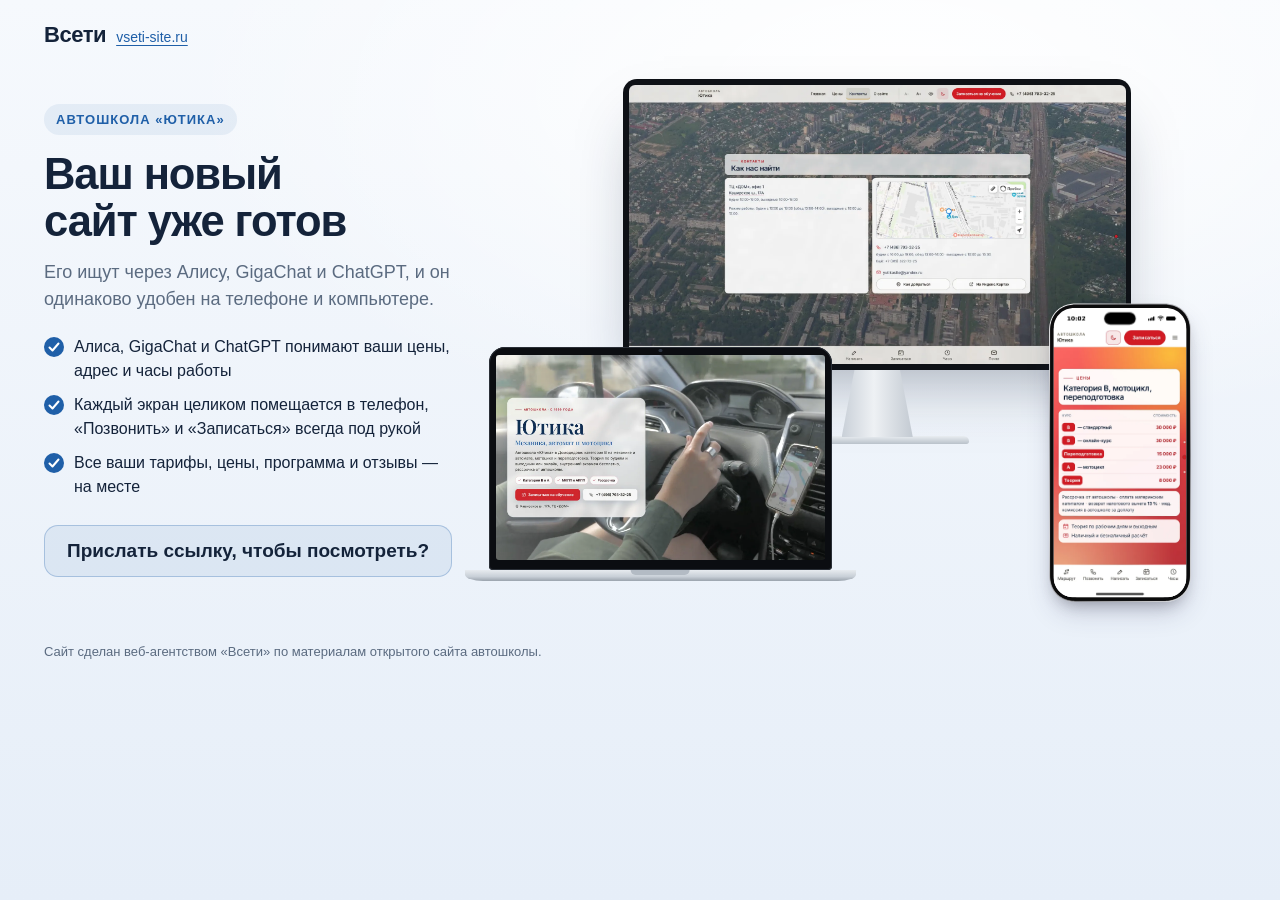
<file: vitrina/index.html>
<!doctype html>
<html lang="ru">
<head>
<meta charset="utf-8">
<meta name="viewport" content="width=device-width, initial-scale=1">
<meta name="robots" content="noindex, nofollow">
<title>Новый сайт автошколы «Ютика» — веб-агентство «Всети»</title>
<style>
@layer stageshow{:where(.ss-phone){position:relative}.ss-phone{flex-shrink:0;box-shadow:0 calc(var(--ps) * 40) calc(var(--ps) * 80) calc(var(--ps) * -16) #32325d40,0 calc(var(--ps) * 24) calc(var(--ps) * 48) calc(var(--ps) * -24) #0000004d}.ss-phone__glass{height:100%}.ss-phone__window{position:relative;overflow:hidden;isolation:isolate}.ss-phone:is([data-frame=pro],[data-frame=silver],[data-frame=bezel],[data-frame=clay],[data-frame=outline],[data-frame=bare]){--ss-phone-glass: #0b0b0c;--ss-phone-rim: #2c2c2d;--ss-phone-seam: #e0dfdc;--ss-phone-line: var(--ss-text-faint, #9a9a9d);background:none}.ss-phone__bands{position:absolute;inset:0;overflow:visible;pointer-events:none}.ss-phone:is([data-frame=pro],[data-frame=silver],[data-frame=bezel],[data-frame=clay],[data-frame=outline]) .ss-phone__glass{position:relative}.ss-phone[data-frame=pro]{--ss-phone-band-1: #e3e3e6;--ss-phone-band-2: #9a9ba0;--ss-phone-band-3: #cfd0d4;--ss-phone-band-4: #85868b;--ss-phone-band-5: #c9cacd}.ss-stage[data-theme=dark] .ss-phone[data-frame=pro],.ss-stage[data-theme=glass] .ss-phone[data-frame=pro][data-dark]{--ss-phone-band-1: #5b5c61;--ss-phone-band-2: #2b2c2f;--ss-phone-band-3: #48494d;--ss-phone-band-4: #232427;--ss-phone-band-5: #404145}.ss-phone[data-frame=silver]{--ss-phone-band-1: #f4f4f6;--ss-phone-band-2: #c9cacf;--ss-phone-band-3: #eeeef1;--ss-phone-band-4: #b9babf;--ss-phone-band-5: #e6e6ea}.ss-phone[data-frame=bezel]{--ss-phone-glass: #111113}.ss-phone[data-frame=clay]{--ss-phone-clay-top: color-mix(in srgb, var(--ss-phone-clay, #ecebe8), #fff 45%);--ss-phone-clay-bottom: color-mix(in srgb, var(--ss-phone-clay, #ecebe8), #000 6%);box-shadow:0 calc(var(--ps) * 30) calc(var(--ps) * 60) calc(var(--ps) * -12) #32325d33,0 calc(var(--ps) * 16) calc(var(--ps) * 32) calc(var(--ps) * -16) #00000029}.ss-stage[data-theme=dark] .ss-phone[data-frame=clay]{--ss-phone-clay-top: color-mix(in srgb, var(--ss-phone-clay, #2a2a2e), #fff 6%);--ss-phone-clay-bottom: var(--ss-phone-clay, #2a2a2e);--ss-phone-seam: #333338}.ss-phone[data-frame=outline]{box-shadow:none}.ss-stage[data-theme=blueprint] .ss-phone[data-frame=outline]{--ss-phone-line: var(--ss-line)}.ss-phone:not([data-frame=android],[data-frame=soft]) .ss-phone__status{height:62px;padding:0}.ss-phone:not([data-frame=android],[data-frame=soft]) .ss-phone__time{position:absolute;top:21.5px;left:0;width:138.5px;line-height:22px;text-align:center}.ss-phone:not([data-frame=android],[data-frame=soft]) .ss-phone__glyphs{position:absolute;top:25.33px;left:285.25px;align-items:flex-start;gap:8px}.ss-phone:not([data-frame=android],[data-frame=soft]) .ss-phone__signal{margin-top:1px}.ss-phone:not([data-frame=android],[data-frame=soft]) .ss-phone__battery{margin-top:.33px}.ss-phone[data-frame=photo]{position:relative;background:none}.ss-phone__photo{position:absolute;z-index:4;background:var(--ss-phone-photo-light, none) center / 100% 100% no-repeat;pointer-events:none}.ss-stage[data-theme=dark] .ss-phone__photo,.ss-phone[data-dark] .ss-phone__photo{background-image:var(--ss-phone-photo-dark, var(--ss-phone-photo-light, none))}.ss-phone[data-frame=android]{background:linear-gradient(150deg,#3a3b3f,#1d1e21 40%,#2f3034 70%,#1a1b1e)}.ss-phone[data-frame=android] .ss-phone__glass{background:#050505}.ss-phone[data-frame=android] .ss-phone__island{top:14px;width:24px;height:24px;border-radius:50%}.ss-phone[data-frame=android] .ss-phone__status{height:48px;padding:0 26px}.ss-phone[data-frame=android] .ss-phone__time{font-family:system-ui,sans-serif;font-size:15px;font-weight:500}.ss-phone[data-frame=android] .ss-phone__content[data-status]{padding-top:48px}.ss-phone[data-frame=android] .ss-phone__home{width:108px;height:4px}.ss-phone[data-frame=soft]{box-shadow:0 0 0 calc(var(--ps) * 1.5) #0a25400d,0 calc(var(--ps) * 30) calc(var(--ps) * 60) calc(var(--ps) * -12) #32325d2e,0 calc(var(--ps) * 18) calc(var(--ps) * 36) calc(var(--ps) * -18) #0000001f}.ss-phone[data-frame=soft] .ss-phone__glass{background:#f6f9fc;box-shadow:inset 0 calc(var(--ps) * -2.9) calc(var(--ps) * 7.2) #0a254038}.ss-stage[data-theme=dark] .ss-phone[data-frame=soft] .ss-phone__glass{background:#1c2433;box-shadow:inset 0 calc(var(--ps) * -2.9) calc(var(--ps) * 7.2) #00000073}.ss-phone__screen{--pt: 1px;position:absolute;top:0;left:0;display:flex;flex-direction:column;overflow:hidden;background:#fff;color:#000;font-family:-apple-system,system-ui,sans-serif;font-size:15px;letter-spacing:-.015em;transform-origin:0 0;-webkit-font-smoothing:antialiased}.ss-phone[data-dark] .ss-phone__screen{background:#000;color:#fff}.ss-phone__status{position:absolute;top:0;right:0;left:0;z-index:2;display:flex;align-items:center;justify-content:space-between;height:54px;padding:0 34px 0 52px;transition:color .3s ease;will-change:transform}.ss-phone__time{font-family:SF Pro Text,-apple-system,system-ui,sans-serif;font-variation-settings:"opsz" 17;font-size:17.67px;font-weight:590;letter-spacing:0}.ss-phone__island{position:absolute;top:var(--ss-island-top, 14px);left:50%;z-index:3;width:var(--ss-island-w, 95px);height:37px;border-radius:18.5px;background:#000;transform:translate(-50%)}.ss-phone__glyphs{display:flex;align-items:center;gap:8px}.ss-phone__glyph{display:block}.ss-phone__content{position:relative;flex:1;min-height:0}.ss-phone__content[data-status]{padding-top:62px}.ss-phone__content:not([data-status]){padding-top:44px}.ss-phone[data-frame=bare] .ss-phone__content{padding-right:8px;padding-left:8px}.ss-phone__home{position:absolute;bottom:8px;left:50%;z-index:2;width:144px;height:5px;border-radius:2.5px;background:currentColor;transform:translate(-50%);transition:color .3s ease;will-change:transform}.ss-lock{position:absolute;inset:0;color:#fff;text-align:center}.ss-lock__date{margin-top:66px;font-size:22px;font-weight:600;letter-spacing:-.01em;opacity:.85}.ss-lock__clock{margin-top:-4px;font-size:112px;font-weight:700;line-height:1;letter-spacing:-.035em;font-variant-numeric:tabular-nums;opacity:.92}.ss-lock__stack{position:absolute;right:0;bottom:118px;left:0;display:flex;flex-direction:column;gap:8px;text-align:left}.ss-lock__stack[data-at=top]{top:290px;bottom:auto}.ss-lock__controls{position:absolute;right:46px;bottom:48px;left:46px;display:flex;justify-content:space-between}.ss-lock__control{display:grid;place-items:center;width:50px;height:50px;border-radius:50%;background:#0a0c1842;backdrop-filter:blur(24px) saturate(1.3);color:#fff}.ss-notification{display:flex;align-items:center;gap:13px;margin:0 18px;padding:14px 17px 14px 14px;border-radius:23px;background:#fcfcfdc2;backdrop-filter:blur(30px) saturate(1.25);box-shadow:0 4px 24px #0000000f;color:#000;text-align:left}.ss-notification[data-banner]{position:absolute;top:56px;right:0;left:0;z-index:2;animation:ss-banner-in .52s cubic-bezier(.2,.9,.25,1) both}@keyframes ss-banner-in{0%{transform:translateY(-110px)}}.ss-notification__icon{display:grid;flex-shrink:0;place-items:center;width:38px;height:38px;overflow:hidden;border-radius:9px;background:var(--ss-accent);color:#fff}.ss-notification__icon:has(>img){background:none}.ss-notification__icon>img{display:block;width:100%;height:100%}.ss-notification__text{display:flex;flex:1;flex-direction:column;min-width:0;font-size:15px;line-height:18px;letter-spacing:-.016em}.ss-notification__head{display:flex;align-items:baseline;gap:8px}.ss-notification__title{flex:1;min-width:0;overflow:hidden;font-weight:600;white-space:nowrap;text-overflow:ellipsis}.ss-notification__time{flex-shrink:0;font-size:12px;letter-spacing:-.005em;color:#3c3c4399}.ss-notification__body{display:-webkit-box;overflow:hidden;-webkit-line-clamp:3;-webkit-box-orient:vertical}.ss-lock[data-size=satellite] .ss-lock__stack{top:232px;bottom:auto}.ss-lock[data-size=satellite][data-clock=off] .ss-lock__stack{top:74px}.ss-notification{will-change:transform}.ss-phone:not([data-dark]) .ss-notification{background:#ffffffeb;box-shadow:0 0 0 .5px #00000014,0 8px 24px #0000001f}.ss-phone__time-bar{display:inline-block;width:30px;height:7px;border-radius:4px;background:currentColor;opacity:.5}}
:root{--ink:#14233a;--muted:#5b6b80;--accent:#1f5fa8;--sand:#ffc94d;--bg1:#f6f9fd;--bg2:#e6eef8}
*{box-sizing:border-box}
html,body{margin:0}
body{font:16px/1.5 -apple-system,"Segoe UI",Roboto,Arial,sans-serif;color:var(--ink);background:radial-gradient(1200px 600px at 70% 10%,#ffffff 0,rgba(255,255,255,0) 60%),linear-gradient(180deg,var(--bg1),var(--bg2));min-height:100vh}
a{color:inherit}
.top{display:flex;align-items:center;justify-content:space-between;max-width:1240px;margin:0 auto;padding:18px 24px}
.brand{display:flex;align-items:baseline;gap:10px;text-decoration:none}
.brand b{font-size:22px;letter-spacing:-.02em}
.brand span{font-size:14px;color:var(--accent);text-decoration:underline;text-underline-offset:3px}
.hero{max-width:1240px;margin:0 auto;padding:10px 24px 40px;display:grid;grid-template-columns:minmax(0,.82fr) minmax(0,1.5fr);gap:36px;align-items:center}
.eyebrow{display:inline-block;font-size:13px;font-weight:600;letter-spacing:.08em;text-transform:uppercase;color:var(--accent);background:rgba(31,95,168,.08);padding:6px 12px;border-radius:999px}
h1{text-wrap:balance;font-size:clamp(30px,3.4vw,48px);line-height:1.08;letter-spacing:-.025em;margin:16px 0 14px}
.lead{font-size:18px;color:var(--muted);margin:0 0 22px;max-width:30em}
.pts{list-style:none;padding:0;margin:0 0 26px;display:grid;gap:10px}
.pts li{display:flex;gap:10px;align-items:flex-start}
.pts li::before{content:"";flex:none;width:20px;height:20px;margin-top:2px;border-radius:50%;background:var(--accent) url("data:image/svg+xml,%3Csvg xmlns='http://www.w3.org/2000/svg' viewBox='0 0 20 20'%3E%3Cpath d='M5.5 10.5l3 3 6-7' fill='none' stroke='%23fff' stroke-width='2' stroke-linecap='round' stroke-linejoin='round'/%3E%3C/svg%3E") center/100% no-repeat}
.cta{display:flex;flex-wrap:wrap;gap:14px;align-items:center}
.btn{display:inline-flex;align-items:center;gap:8px;min-height:52px;padding:0 26px;border-radius:14px;background:var(--accent);color:#fff;font-weight:600;text-decoration:none;box-shadow:0 10px 24px rgba(31,95,168,.28)}
.btn:hover{background:#174a86}
.ask{margin:0;display:inline-flex;align-items:center;min-height:52px;padding:12px 22px;line-height:1.3;border-radius:14px;background:rgba(31,95,168,.08);border:1.5px solid rgba(31,95,168,.28);color:var(--ink);font-size:19px;font-weight:600}
/* сцена с устройствами */
.stage{position:relative;width:100%;aspect-ratio:16/11.2}
.dv{position:absolute}
.dv img{display:block;width:100%;height:100%;object-fit:cover;object-position:center top}
.mon .scr img,.lap .scr img{height:auto}
.mon{left:18%;top:0;width:68%}
.mon .scr{padding:1.1%;background:#0e1116;border-radius:14px;box-shadow:0 30px 60px -20px rgba(20,35,58,.35)}
.mon .scr img{border-radius:6px}
.mon .neck{width:14%;aspect-ratio:1/.95;margin:0 auto;background:linear-gradient(90deg,#c9d0d8,#eef1f4 45%,#c3cad2);clip-path:polygon(18% 0,82% 0,100% 100%,0 100%)}
.mon .foot{width:36%;aspect-ratio:36/1.5;margin:-1px auto 0;border-radius:6px 6px 3px 3px;background:linear-gradient(180deg,#e9edf1,#b9c1ca);box-shadow:0 12px 20px -8px rgba(20,35,58,.4)}
.lap{left:0;bottom:4%;width:46%}
.lap .scr{padding:2.2% 2.2% 3%;background:#0b0d11;border-radius:16px 16px 4px 4px;position:relative;box-shadow:0 0 0 1px #2a2f37 inset}
.lap .scr::before{content:"";position:absolute;top:1%;left:50%;width:.9%;aspect-ratio:1;border-radius:50%;background:#2b3442;transform:translateX(-50%)}
.lap .scr img{border-radius:3px}
.lap .base{position:relative;height:0;padding-bottom:3.2%;margin:0 -7%;background:linear-gradient(180deg,#e7ebef 0,#c8cfd7 60%,#9aa3ad 100%);border-radius:0 0 18px 18px/0 0 60% 60%;box-shadow:0 22px 30px -14px rgba(20,35,58,.45)}
.lap .base::after{content:"";position:absolute;top:0;left:50%;width:15%;height:40%;transform:translateX(-50%);background:#b3bbc4;border-radius:0 0 8px 8px}
.tab{right:1.5%;bottom:3%;width:23%}
.tab .scr{aspect-ratio:820/1180;padding:4.5%;background:#121419;border-radius:22px;box-shadow:0 0 0 2px #c7ced6,0 28px 50px -18px rgba(20,35,58,.45)}
.tab .scr img{border-radius:10px}
.ph{right:6%;bottom:0;width:340px;transform-origin:100% 100%}
.ph-shot{display:block;width:100%;height:auto}
.note{max-width:1240px;margin:0 auto;padding:0 24px 34px;color:var(--muted);font-size:13px}
@media (max-width:600px){
  .stage{aspect-ratio:16/9.8}
  .mon{display:none}
  .lap{left:6%;width:64%;bottom:6%}
  .ph{right:5%}
}
@media (max-width:900px){
  .hero{grid-template-columns:1fr;gap:26px;padding-top:0}
  .stage{order:-1}
  .lead{font-size:16.5px}
}
</style>
</head>
<body>
<header class="top"><a class="brand" href="https://vseti-site.ru/" target="_blank" rel="noopener"><b>Всети</b><span>vseti-site.ru</span></a></header>
<main class="hero">
  <div class="txt">
    <span class="eyebrow">Автошкола «Ютика»</span>
    <h1>Ваш новый сайт уже готов</h1>
    <p class="lead">Его ищут через Алису, GigaChat и ChatGPT, и он одинаково удобен на телефоне и компьютере.</p>
    <ul class="pts">
      <li>Алиса, GigaChat и ChatGPT понимают ваши цены, адрес и часы работы</li>
      <li>Каждый экран целиком помещается в телефон, «Позвонить» и «Записаться» всегда под рукой</li>
      <li>Все ваши тарифы, цены, программа и отзывы — на месте</li>
    </ul>
    <div class="cta">
      <p class="ask">Прислать ссылку, чтобы посмотреть?</p>
    </div>
  </div>
  <div class="stage" id="stage" aria-label="Новый сайт на компьютере, ноутбуке и телефоне">
    <div class="dv mon"><div class="scr"><img src="img/monitor.webp?v=2" alt="" width="1600" height="900"></div><div class="neck"></div><div class="foot"></div></div>
    <div class="dv lap"><div class="scr"><img src="img/laptop.webp?v=2" alt="" width="1280" height="800"></div><div class="base"></div></div>
    <div class="dv ph" id="ph"><div class="ss-phone z-phone" data-frame="pro" style="width: 340px; height: 714.953px; padding: 2.38318px; border-radius: 61.1682px; --ps: 0.794392523364486px;"><svg class="ss-phone__bands" width="100%" height="100%" aria-hidden="true"><defs><linearGradient id="ph-band" x1="0.2" y1="0" x2="0.8" y2="1"><stop offset="0" style="stop-color: var(--ss-phone-band-1);"></stop><stop offset="0.22" style="stop-color: var(--ss-phone-band-2);"></stop><stop offset="0.48" style="stop-color: var(--ss-phone-band-3);"></stop><stop offset="0.74" style="stop-color: var(--ss-phone-band-4);"></stop><stop offset="1" style="stop-color: var(--ss-phone-band-5);"></stop></linearGradient><linearGradient id="ph-clay" x1="0" y1="0" x2="0" y2="1"><stop offset="0" style="stop-color: var(--ss-phone-clay-top);"></stop><stop offset="1" style="stop-color: var(--ss-phone-clay-bottom);"></stop></linearGradient></defs><g transform="translate(10.327102803738317 10.327102803738317)" stroke-linejoin="round"><path d="M262.94 0.00L267.09 0.06L270.49 0.24L273.65 0.53L276.65 0.94L279.51 1.47L282.27 2.11L284.93 2.87L287.50 3.74L289.97 4.72L292.36 5.81L294.65 7.02L296.85 8.33L298.96 9.75L300.98 11.27L302.90 12.90L304.72 14.62L306.45 16.45L308.08 18.37L309.60 20.38L311.02 22.49L312.33 24.70L313.53 26.99L314.63 29.37L315.61 31.85L316.48 34.41L317.24 37.07L317.88 39.83L318.41 42.70L318.82 45.69L319.11 48.85L319.29 52.25L319.35 56.40L319.35 637.90L319.29 642.04L319.11 645.45L318.82 648.60L318.41 651.60L317.88 654.47L317.24 657.23L316.48 659.89L315.61 662.45L314.63 664.92L313.53 667.31L312.33 669.60L311.02 671.80L309.60 673.91L308.08 675.93L306.45 677.85L304.72 679.68L302.90 681.40L300.98 683.03L298.96 684.55L296.85 685.97L294.65 687.28L292.36 688.49L289.97 689.58L287.50 690.56L284.93 691.43L282.27 692.19L279.51 692.83L276.65 693.36L273.65 693.77L270.49 694.06L267.09 694.24L262.94 694.30L56.40 694.30L52.25 694.24L48.85 694.06L45.69 693.77L42.70 693.36L39.83 692.83L37.07 692.19L34.41 691.43L31.85 690.56L29.37 689.58L26.99 688.49L24.70 687.28L22.49 685.97L20.38 684.55L18.37 683.03L16.45 681.40L14.62 679.68L12.90 677.85L11.27 675.93L9.75 673.91L8.33 671.80L7.02 669.60L5.81 667.31L4.72 664.92L3.74 662.45L2.87 659.89L2.11 657.23L1.47 654.47L0.94 651.60L0.53 648.60L0.24 645.45L0.06 642.04L0.00 637.90L0.00 56.40L0.06 52.25L0.24 48.85L0.53 45.69L0.94 42.70L1.47 39.83L2.11 37.07L2.87 34.41L3.74 31.85L4.72 29.37L5.81 26.99L7.02 24.70L8.33 22.49L9.75 20.38L11.27 18.37L12.90 16.45L14.62 14.62L16.45 12.90L18.37 11.27L20.38 9.75L22.49 8.33L24.70 7.02L26.99 5.81L29.37 4.72L31.85 3.74L34.41 2.87L37.07 2.11L39.83 1.47L42.70 0.94L45.69 0.53L48.85 0.24L52.25 0.06L56.40 0.00Z" fill="none" stroke-width="20.654205607476634" stroke="url(#ph-band)"></path><path d="M262.94 0.00L267.09 0.06L270.49 0.24L273.65 0.53L276.65 0.94L279.51 1.47L282.27 2.11L284.93 2.87L287.50 3.74L289.97 4.72L292.36 5.81L294.65 7.02L296.85 8.33L298.96 9.75L300.98 11.27L302.90 12.90L304.72 14.62L306.45 16.45L308.08 18.37L309.60 20.38L311.02 22.49L312.33 24.70L313.53 26.99L314.63 29.37L315.61 31.85L316.48 34.41L317.24 37.07L317.88 39.83L318.41 42.70L318.82 45.69L319.11 48.85L319.29 52.25L319.35 56.40L319.35 637.90L319.29 642.04L319.11 645.45L318.82 648.60L318.41 651.60L317.88 654.47L317.24 657.23L316.48 659.89L315.61 662.45L314.63 664.92L313.53 667.31L312.33 669.60L311.02 671.80L309.60 673.91L308.08 675.93L306.45 677.85L304.72 679.68L302.90 681.40L300.98 683.03L298.96 684.55L296.85 685.97L294.65 687.28L292.36 688.49L289.97 689.58L287.50 690.56L284.93 691.43L282.27 692.19L279.51 692.83L276.65 693.36L273.65 693.77L270.49 694.06L267.09 694.24L262.94 694.30L56.40 694.30L52.25 694.24L48.85 694.06L45.69 693.77L42.70 693.36L39.83 692.83L37.07 692.19L34.41 691.43L31.85 690.56L29.37 689.58L26.99 688.49L24.70 687.28L22.49 685.97L20.38 684.55L18.37 683.03L16.45 681.40L14.62 679.68L12.90 677.85L11.27 675.93L9.75 673.91L8.33 671.80L7.02 669.60L5.81 667.31L4.72 664.92L3.74 662.45L2.87 659.89L2.11 657.23L1.47 654.47L0.94 651.60L0.53 648.60L0.24 645.45L0.06 642.04L0.00 637.90L0.00 56.40L0.06 52.25L0.24 48.85L0.53 45.69L0.94 42.70L1.47 39.83L2.11 37.07L2.87 34.41L3.74 31.85L4.72 29.37L5.81 26.99L7.02 24.70L8.33 22.49L9.75 20.38L11.27 18.37L12.90 16.45L14.62 14.62L16.45 12.90L18.37 11.27L20.38 9.75L22.49 8.33L24.70 7.02L26.99 5.81L29.37 4.72L31.85 3.74L34.41 2.87L37.07 2.11L39.83 1.47L42.70 0.94L45.69 0.53L48.85 0.24L52.25 0.06L56.40 0.00Z" fill="none" stroke-width="15.88785046728972" style="stroke: var(--ss-phone-rim);"></path><path d="M262.94 0.00L267.09 0.06L270.49 0.24L273.65 0.53L276.65 0.94L279.51 1.47L282.27 2.11L284.93 2.87L287.50 3.74L289.97 4.72L292.36 5.81L294.65 7.02L296.85 8.33L298.96 9.75L300.98 11.27L302.90 12.90L304.72 14.62L306.45 16.45L308.08 18.37L309.60 20.38L311.02 22.49L312.33 24.70L313.53 26.99L314.63 29.37L315.61 31.85L316.48 34.41L317.24 37.07L317.88 39.83L318.41 42.70L318.82 45.69L319.11 48.85L319.29 52.25L319.35 56.40L319.35 637.90L319.29 642.04L319.11 645.45L318.82 648.60L318.41 651.60L317.88 654.47L317.24 657.23L316.48 659.89L315.61 662.45L314.63 664.92L313.53 667.31L312.33 669.60L311.02 671.80L309.60 673.91L308.08 675.93L306.45 677.85L304.72 679.68L302.90 681.40L300.98 683.03L298.96 684.55L296.85 685.97L294.65 687.28L292.36 688.49L289.97 689.58L287.50 690.56L284.93 691.43L282.27 692.19L279.51 692.83L276.65 693.36L273.65 693.77L270.49 694.06L267.09 694.24L262.94 694.30L56.40 694.30L52.25 694.24L48.85 694.06L45.69 693.77L42.70 693.36L39.83 692.83L37.07 692.19L34.41 691.43L31.85 690.56L29.37 689.58L26.99 688.49L24.70 687.28L22.49 685.97L20.38 684.55L18.37 683.03L16.45 681.40L14.62 679.68L12.90 677.85L11.27 675.93L9.75 673.91L8.33 671.80L7.02 669.60L5.81 667.31L4.72 664.92L3.74 662.45L2.87 659.89L2.11 657.23L1.47 654.47L0.94 651.60L0.53 648.60L0.24 645.45L0.06 642.04L0.00 637.90L0.00 56.40L0.06 52.25L0.24 48.85L0.53 45.69L0.94 42.70L1.47 39.83L2.11 37.07L2.87 34.41L3.74 31.85L4.72 29.37L5.81 26.99L7.02 24.70L8.33 22.49L9.75 20.38L11.27 18.37L12.90 16.45L14.62 14.62L16.45 12.90L18.37 11.27L20.38 9.75L22.49 8.33L24.70 7.02L26.99 5.81L29.37 4.72L31.85 3.74L34.41 2.87L37.07 2.11L39.83 1.47L42.70 0.94L45.69 0.53L48.85 0.24L52.25 0.06L56.40 0.00Z" fill="none" stroke-width="14.69626168224299" style="stroke: var(--ss-phone-glass);"></path></g></svg><div class="ss-phone__glass" style="padding: 7.94393px; border-radius: 58.785px;"><div class="ss-phone__window" style="width: 319.346px; height: 694.299px; clip-path: path(&quot;M 262.94 0 L 267.09 0.06 L 270.49 0.24 L 273.65 0.53 L 276.65 0.94 L 279.51 1.47 L 282.27 2.11 L 284.93 2.87 L 287.5 3.74 L 289.97 4.72 L 292.36 5.81 L 294.65 7.02 L 296.85 8.33 L 298.96 9.75 L 300.98 11.27 L 302.9 12.9 L 304.72 14.62 L 306.45 16.45 L 308.08 18.37 L 309.6 20.38 L 311.02 22.49 L 312.33 24.7 L 313.53 26.99 L 314.63 29.37 L 315.61 31.85 L 316.48 34.41 L 317.24 37.07 L 317.88 39.83 L 318.41 42.7 L 318.82 45.69 L 319.11 48.85 L 319.29 52.25 L 319.35 56.4 L 319.35 637.9 L 319.29 642.04 L 319.11 645.45 L 318.82 648.6 L 318.41 651.6 L 317.88 654.47 L 317.24 657.23 L 316.48 659.89 L 315.61 662.45 L 314.63 664.92 L 313.53 667.31 L 312.33 669.6 L 311.02 671.8 L 309.6 673.91 L 308.08 675.93 L 306.45 677.85 L 304.72 679.68 L 302.9 681.4 L 300.98 683.03 L 298.96 684.55 L 296.85 685.97 L 294.65 687.28 L 292.36 688.49 L 289.97 689.58 L 287.5 690.56 L 284.93 691.43 L 282.27 692.19 L 279.51 692.83 L 276.65 693.36 L 273.65 693.77 L 270.49 694.06 L 267.09 694.24 L 262.94 694.3 L 56.4 694.3 L 52.25 694.24 L 48.85 694.06 L 45.69 693.77 L 42.7 693.36 L 39.83 692.83 L 37.07 692.19 L 34.41 691.43 L 31.85 690.56 L 29.37 689.58 L 26.99 688.49 L 24.7 687.28 L 22.49 685.97 L 20.38 684.55 L 18.37 683.03 L 16.45 681.4 L 14.62 679.68 L 12.9 677.85 L 11.27 675.93 L 9.75 673.91 L 8.33 671.8 L 7.02 669.6 L 5.81 667.31 L 4.72 664.92 L 3.74 662.45 L 2.87 659.89 L 2.11 657.23 L 1.47 654.47 L 0.94 651.6 L 0.53 648.6 L 0.24 645.45 L 0.06 642.04 L 0 637.9 L 0 56.4 L 0.06 52.25 L 0.24 48.85 L 0.53 45.69 L 0.94 42.7 L 1.47 39.83 L 2.11 37.07 L 2.87 34.41 L 3.74 31.85 L 4.72 29.37 L 5.81 26.99 L 7.02 24.7 L 8.33 22.49 L 9.75 20.38 L 11.27 18.37 L 12.9 16.45 L 14.62 14.62 L 16.45 12.9 L 18.37 11.27 L 20.38 9.75 L 22.49 8.33 L 24.7 7.02 L 26.99 5.81 L 29.37 4.72 L 31.85 3.74 L 34.41 2.87 L 37.07 2.11 L 39.83 1.47 L 42.7 0.94 L 45.69 0.53 L 48.85 0.24 L 52.25 0.06 L 56.4 0 Z&quot;);"><div class="ss-phone__screen" style="width: 402px; height: 874px; transform: scale(0.794393); --ss-screen-r: 64px;"><div class="ss-phone__status"><span class="ss-phone__time">10:02</span><span class="ss-phone__glyphs"><svg viewBox="0 0 20.33 13.67" width="20.33" height="13.67" class="ss-phone__glyph ss-phone__signal"><rect x="0" y="7.34" width="3.333" height="6.33" rx="1.667" fill="currentColor"></rect><rect x="5.667" y="5" width="3.333" height="8.67" rx="1.667" fill="currentColor"></rect><rect x="11.334" y="2.67" width="3.333" height="11" rx="1.667" fill="currentColor"></rect><rect x="17.000999999999998" y="0" width="3.333" height="13.67" rx="1.667" fill="currentColor"></rect></svg><svg viewBox="0 0 19.33 14.33" width="19.33" height="14.33" class="ss-phone__glyph ss-phone__wifi"><path fill-rule="evenodd" fill="currentColor" d="M0.415933 5.54283C0.902185 6.04412 1.66017 5.95818 2.27513 5.41393C4.30595 3.58064 6.83731 2.63535 9.66901 2.63535C12.5007 2.63535 15.0464 3.60928 17.0629 5.41393C17.6636 5.97251 18.4215 6.0298 18.9221 5.54283C19.4226 5.02722 19.4942 4.2538 18.9793 3.70954C16.8341 1.51819 13.3302 0 9.66901 0C6.00783 0 2.48965 1.53251 0.358727 3.72387C-0.156127 4.2538 -0.0989213 5.02722 0.415933 5.55715L0.415933 5.54283ZM3.94841 9.13779C4.50617 9.68205 5.22124 9.62476 5.85051 9.10915C6.88022 8.29276 8.25316 7.73418 9.66901 7.7485C11.0706 7.7485 12.4435 8.29276 13.4875 9.12347C14.1168 9.63908 14.8605 9.66773 15.4039 9.12347C15.9331 8.57921 16.0189 7.7485 15.4611 7.23289C14.0739 5.98683 11.9859 5.11315 9.68332 5.11315C7.38077 5.11315 5.27845 5.98683 3.9055 7.23289C3.41925 7.69121 3.31914 8.47896 3.96271 9.13779L3.94841 9.13779ZM8.72511 13.8929C9.34008 14.4801 9.98365 14.4801 10.5986 13.8929L11.757 12.7757C12.372 12.1742 12.5007 11.4151 11.7999 10.8995C11.2136 10.4841 10.4699 10.212 9.66901 10.212C8.86813 10.212 8.11015 10.4841 7.53809 10.9138C6.83731 11.4151 6.98033 12.1885 7.59529 12.7757L8.73942 13.8929L8.72511 13.8929Z"></path></svg><svg viewBox="0 0 29.33 13.67" width="29.33" height="13.67" class="ss-phone__glyph ss-phone__battery"><path fill="currentColor" d="M0 6.4C0 4.15979 0 3.03969 0.435974 2.18404C0.819467 1.43139 1.43139 0.819467 2.18404 0.435974C3.03969 0 4.15979 0 6.4 0L19.933 0C22.1732 0 23.2933 0 24.149 0.435974C24.9016 0.819467 25.5135 1.43139 25.897 2.18404C26.333 3.03969 26.333 4.15979 26.333 6.4L26.333 7.26666C26.333 9.50687 26.333 10.627 25.897 11.4826C25.5135 12.2353 24.9016 12.8472 24.149 13.2307C23.2933 13.6667 22.1732 13.6667 19.933 13.6667L6.4 13.6667C4.15979 13.6667 3.03969 13.6667 2.18404 13.2307C1.43139 12.8472 0.819467 12.2353 0.435974 11.4826C0 10.627 0 9.50687 0 7.26666L0 6.4Z"></path><path fill-rule="evenodd" fill="currentColor" transform="translate(27.33 4.33)" d="M0 0L0 5C0.601505 4.8625 2 3.75 2 2.5C2 1.25 0.601505 0.1375 0 0Z"></path></svg></span></div><span class="ss-phone__island"></span><div class="ss-phone__content" data-status="true"><img class="ph-shot" src="img/phone.webp?v=2" alt="Новый сайт автошколы «Ютика» на телефоне" width="393" height="794"></div><span class="ss-phone__home"></span></div></div></div></div></div>
  </div>
</main>
<p class="note">Сайт сделан веб-агентством «Всети» по материалам открытого сайта автошколы.</p>
<script>
(function(){var st=document.getElementById('stage'),ph=document.getElementById('ph');
function fit(){var k=st.clientWidth*(innerWidth<=600?0.27:0.19)/340;ph.style.transform='scale('+k+')';}
fit();addEventListener('resize',fit);})();
</script>
</body>
</html>
</file>
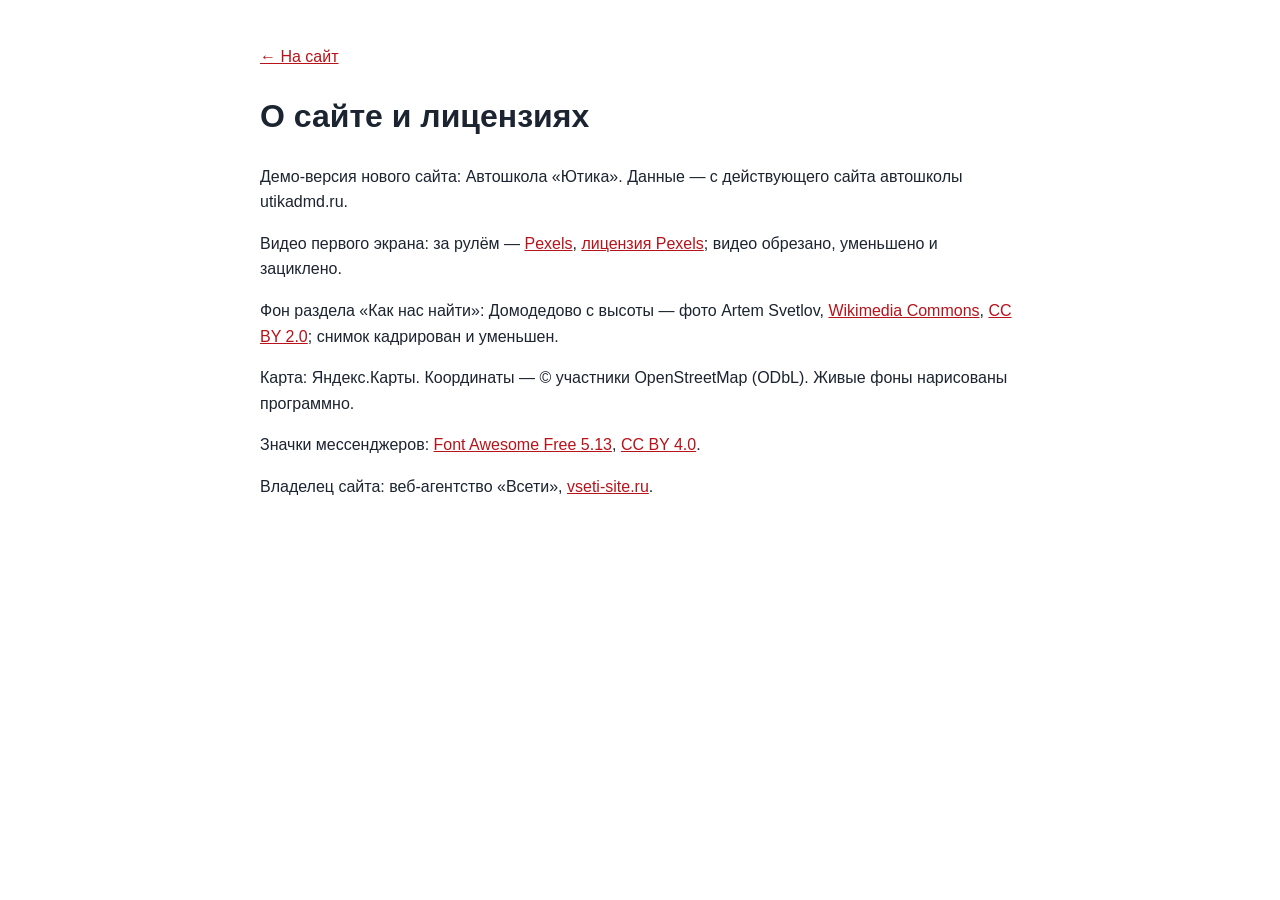
<file: credits.html>
<!doctype html><html lang="ru"><head><meta charset="utf-8"><meta name="viewport" content="width=device-width,initial-scale=1"><meta name="robots" content="noindex"><title>О сайте — Автошкола «Ютика»</title>
<style>body{font:16px/1.6 Inter,Arial,sans-serif;max-width:760px;margin:0 auto;padding:28px 18px;color:#1b2430}a{color:#b8121a}</style></head><body>
<p><a href="./">← На сайт</a></p><h1>О сайте и лицензиях</h1>
<p>Демо-версия нового сайта: Автошкола «Ютика». Данные — с действующего сайта автошколы utikadmd.ru.</p>
<p>Видео первого экрана: за рулём — <a href="https://www.pexels.com/video/12769422/" target="_blank" rel="noopener">Pexels</a>, <a href="https://www.pexels.com/license/" target="_blank" rel="noopener">лицензия Pexels</a>; видео обрезано, уменьшено и зациклено.</p>
<p>Фон раздела «Как нас найти»: Домодедово с высоты — фото Artem Svetlov, <a href="https://commons.wikimedia.org/wiki/File:Domodedovo_city_aerial_view_(18347077140).jpg" target="_blank" rel="noopener">Wikimedia Commons</a>, <a href="https://creativecommons.org/licenses/by/2.0/deed.ru" target="_blank" rel="noopener">CC BY 2.0</a>; снимок кадрирован и уменьшен.</p>
<p>Карта: Яндекс.Карты. Координаты — © участники OpenStreetMap (ODbL). Живые фоны нарисованы программно.</p>
<p>Значки мессенджеров: <a href="https://fontawesome.com" target="_blank" rel="noopener">Font Awesome Free 5.13</a>, <a href="https://creativecommons.org/licenses/by/4.0/" target="_blank" rel="noopener">CC BY 4.0</a>.</p>
<p>Владелец сайта: веб-агентство «Всети», <a href="https://vseti-site.ru" target="_blank" rel="noopener">vseti-site.ru</a>.</p>
</body></html>
</file>
<file: css/etalon.css>
/* ==========================================================================
   Эталон нотариуса. Общий слой поверх встроенных стилей index.html:
   видео-первый экран, «жидкое стекло», интерьеры на фоне экранов,
   шапка и нижняя панель со второго экрана, карточки Spotlight Card.
   ========================================================================== */

/* плавное проявление подсветки рамки (Chrome/Safari/Firefox новых версий) */
@property --hl{syntax:'<number>';inherits:true;initial-value:0}

:root{
  --glass:rgba(0,0,0,.4);
  --glass-blur:4px;
  --spot:255,196,108;          /* тёплый янтарь под интерьеры */
  --spring:cubic-bezier(.2,.9,.3,1.35);
}

/* ---------- светлый текст на тёмном стекле для всего, что лежит на фото ---------- */
.sec:not(.sec-hero),.hdr,.bar,.mmenu{
  --card:rgba(0,0,0,.4); --card-rgb:0,0,0;
  --text:#fff; --muted:rgba(255,255,255,.84);
  --line:rgba(255,255,255,.3); --line2:rgba(255,255,255,.2);
  --accent:#ecd9ac; --accent-d:#f6e9c8; --accent-l:#d3bc8a; --accent-soft:rgba(255,255,255,.13);
  --bg:rgba(0,0,0,.3); --bg2:transparent; --bg3:rgba(255,255,255,.13);
  --on-accent:#1d170b;
  --shadow:0 1px 12px rgba(0,0,0,.35); --shadow-lg:0 18px 50px rgba(0,0,0,.5);
  --ok:#8fe3a8; --bad:#ff9f96;
  color:#fff;
}
.sec:not(.sec-hero){background:#2b2319}
.sec:not(.sec-hero) .sec-scroll{
  position:relative;z-index:1;
  padding-top:calc(var(--hdr-h) / var(--zc,1) + 12px);padding-bottom:calc(var(--bar-h) + 12px);
  text-shadow:0 1px 2px rgba(0,0,0,.45)
}
.sec:not(.sec-hero) :is(input,select,textarea,button.btn,.btn){text-shadow:none}

/* ---------- фон экранов: интерьеры, затемнение ровно 50% ---------- */
.sec-bg{position:absolute;inset:0;z-index:0;overflow:hidden;pointer-events:none;background:#2b2319}
.sec-bg picture{display:block;width:100%;height:100%}
.sec-bg img{display:block;width:100%;height:100%;object-fit:cover;opacity:0;transition:opacity .9s ease}
.sec-bg img.ld,html:not(.js) .sec-bg img{opacity:1}
.sec-bg::after{content:"";position:absolute;inset:0;background:rgba(0,0,0,.5)}

/* ==========================================================================
   Жидкое стекло
   ========================================================================== */
.glass,
.sec:not(.sec-hero) :is(.sec-head,.svc,.step,.rev,.rsum,.cred,.cbox,.fq,.about-txt,.tf-card,.quote,.ilink,.chips li,.foot,.rate-chip){
  position:relative;isolation:isolate;
  background:var(--glass);
  -webkit-backdrop-filter:blur(var(--glass-blur));backdrop-filter:blur(var(--glass-blur));
  border:0;border-radius:var(--radius);
  box-shadow:0 8px 30px rgba(0,0,0,.14);
}
/* тонкая светлая рамка-градиент; рядом с курсором рамка разгорается (--hl, --x, --y) */
.glass::after,
.sec:not(.sec-hero) :is(.sec-head,.svc,.step,.rev,.rsum,.cred,.cbox,.fq,.about-txt,.tf-card,.quote,.ilink,.chips li,.foot,.rate-chip)::after{
  content:"";position:absolute;inset:0;border-radius:inherit;padding:1.4px;pointer-events:none;z-index:2;
  background:
    radial-gradient(230px circle at var(--x,50%) var(--y,50%),rgba(255,226,160,calc(var(--hl,0)*1)),rgba(var(--spot),calc(var(--hl,0)*.65)) 38%,transparent 72%),
    linear-gradient(160deg,rgba(255,255,255,.58) 0%,rgba(255,255,255,.16) 22%,rgba(255,255,255,0) 44%,rgba(255,255,255,0) 60%,rgba(255,255,255,.16) 82%,rgba(255,255,255,.5) 100%);
  -webkit-mask:linear-gradient(#000 0 0) content-box,linear-gradient(#000 0 0);
  -webkit-mask-composite:xor;mask-composite:exclude;
}
.sec:not(.sec-hero) .sec-head{display:block;width:fit-content;max-width:100%;border-radius:18px;padding:14px 22px 16px;margin-bottom:16px}
.sec:not(.sec-hero) .sec-head .h2{margin-top:8px}
.sec:not(.sec-hero) .sec-head .lead{margin-top:8px}
.sec:not(.sec-hero) .sec-head .demo-note{background:rgba(255,255,255,.1);border-left-color:var(--accent)}

/* ==========================================================================
   Spotlight Card: пятно света под курсором внутри карточки (::before),
   подсветка рамки рядом с курсором (::after выше), «прыжок» scale + тень.
   Позицию --x/--y ставит один общий обработчик pointermove (js/etalon.js).
   ========================================================================== */
.glow{position:relative;isolation:isolate;--hov:1.035}
.glow::before{
  content:"";position:absolute;inset:0;border-radius:inherit;pointer-events:none;z-index:-1;
  background:
    radial-gradient(340px circle at var(--x,50%) var(--y,50%),rgba(var(--spot),.5),rgba(var(--spot),.2) 38%,transparent 72%);
  opacity:0;transition:opacity .35s ease;
}
.glow.lit{--hl:1}
.glow.lit::before{opacity:1}
.glow{transition:scale .38s var(--spring),box-shadow .32s ease,--hl .3s ease}
.glow.rv{transition:opacity .7s ease var(--rvd),translate .7s ease var(--rvd),scale .38s var(--spring),box-shadow .32s ease,--hl .3s ease}
@media (hover:hover) and (pointer:fine){
  .glow:hover{scale:var(--hov);z-index:6;box-shadow:0 24px 54px rgba(0,0,0,.5),0 0 34px rgba(var(--spot),.2)}
}
/* ---------- «Контакты» («Как нас найти»): плашки при наведении и касании загораются жёлтым — яркая рамка и мягкое
   свечение вокруг; размер не меняется (никаких увеличений и сдвигов раскладки), видно в обеих темах ---------- */
:root{--gy-ring:255,208,80;--gy-glow:255,200,64}
html[data-theme="light"]{--gy-ring:232,154,0;--gy-glow:255,186,30}
#contacts .glow{--gy:0 0 0 2.5px rgba(var(--gy-ring),.98),0 0 22px 4px rgba(var(--gy-glow),.66),0 0 58px 14px rgba(var(--gy-glow),.32),0 8px 30px rgba(0,0,0,.14);
  --gy0:0 0 0 0 rgba(var(--gy-ring),0),0 0 0 0 rgba(var(--gy-glow),0),0 0 0 0 rgba(var(--gy-glow),0),0 8px 30px rgba(0,0,0,.14)}
@media (hover:hover) and (pointer:fine){
  #contacts .glow:hover{scale:1;box-shadow:var(--gy)}
  /* заголовок с рейтингом: когда курсор на значке рейтинга, светится только значок */
  #contacts .sec-head:has(.rate-chip:hover):hover{box-shadow:var(--gy0)}
}
#contacts .glow.tap{animation:cGlowTap 1.4s ease-out,glowHl .62s ease-out}
@keyframes cGlowTap{0%{box-shadow:var(--gy0)}14%,62%{box-shadow:var(--gy)}100%{box-shadow:var(--gy0)}}
html[data-hc="1"] #contacts .glow:hover{outline:3px solid #ffd400;outline-offset:2px}
/* крупные плашки берут нижнюю границу 1,03: 3,5 % от 600 px — это уже 20 px */
.hero-plq,.about-txt,.tf-card,.sec-head,.cbox{--hov:1.03}

/* касание на телефоне: вспышка пятна в точке касания и подпрыгивание */
.glow.tap{animation:glowTap .62s var(--spring),glowHl .62s ease-out}
.glow.tap::before{animation:spotFlash .62s ease-out}
@keyframes glowTap{0%{scale:1}38%{scale:var(--tap,1.045)}100%{scale:1}}
@keyframes glowHl{0%{--hl:0}22%{--hl:1}100%{--hl:0}}
@keyframes spotFlash{0%{opacity:0}18%{opacity:1}100%{opacity:0}}

/* ---------- появление блоков при входе на экран ---------- */
.rv{--rvd:calc(var(--i,0) * 90ms);opacity:0;transform:none;translate:0 18px;
  transition:opacity .7s ease var(--rvd),translate .7s ease var(--rvd)}
.sec.active .rv{opacity:1;transform:none;translate:0 0}
/* первый экран: блоки стартуют сами (экран активен с загрузки), по очереди после слова */
.sec-hero .rv{--rvd:calc(var(--hero-d,1.8s) + var(--i,0) * 140ms);opacity:1;translate:0 0}
.sec-hero .kicker.rv{--rvd:.45s}
/* анимация заголовка стартует — скрипт ставит .go, и остальные блоки выходят следом за словом */
.sec-hero.go .rv{animation:heroIn .9s cubic-bezier(.2,.7,.2,1) var(--rvd) both}
html.js .sec-hero:not(.go) .rv{opacity:0;translate:0 18px;animation:heroSafe .01s linear 5s forwards}
@keyframes heroIn{from{opacity:0;translate:0 18px}to{opacity:1;translate:0 0}}
@keyframes heroSafe{to{opacity:1;translate:0 0}}

/* ==========================================================================
   Первый экран
   ========================================================================== */
.sec-hero{background:#8fb1d4;color:#fff;
  /* А−/А+ первый экран не трогают: страница в zoom, экран — встречный zoom (как шапка), поэтому он на любой ступени
     выглядит ровно как при 100 %. Единицы vw/vh и высота экрана считаются от окна без поправки. */
  zoom:calc(1 / var(--zc,1)); --vwu:1vw; --vhu:1vh;
  /* высота — та же видимая, что у остальных экранов (скрипт кладёт её в --vhr); 100vh во встроенном браузере Telegram на Android
     считается при спрятанной верхней панели и выше видимой части — первый экран выходил выше, и все следующие съезжали вниз */
  --vh:var(--vhr, calc(100 * var(--vhu)))}
.hero-bg{position:absolute;inset:0;overflow:hidden;background:#9db9d6 url(../img/hero-poster.jpg) 54% 50%/cover no-repeat}
.hero-video{position:absolute;inset:0;width:100%;height:100%;object-fit:cover;object-position:54% 50%;background:transparent}
.hero-clouds{
  position:absolute;left:0;top:0;width:100%;height:58%;pointer-events:none;opacity:0;transition:opacity 2.4s ease;
  -webkit-mask-image:linear-gradient(180deg,#000 0%,#000 36%,rgba(0,0,0,.55) 66%,transparent 100%);
          mask-image:linear-gradient(180deg,#000 0%,#000 36%,rgba(0,0,0,.55) 66%,transparent 100%)
}
.hero-clouds.on{opacity:1}
/* угасание к низу рисует сам шейдер (js/clouds.js): маска на canvas — лишний проход на каждый кадр */
.hero-clouds.baked{-webkit-mask-image:none;mask-image:none}
/* точки-переходы по краю не растут с А+: иначе на ступенях 130–150 % они наезжают на плашки первого экрана и карточки */
.dots{zoom:calc(1 / var(--zc,1))}

.sec-hero .sec-scroll{position:relative;z-index:1;padding:26px clamp(20px,calc(3.4*var(--vwu,1vw)),64px);display:flex;flex-direction:column}
.sec-hero .wrap{max-width:none;margin:auto 0}
.hero-plq{
  --plq-w:clamp(500px,calc(38*var(--vwu,1vw)),660px);--plq-pad:clamp(24px,calc(2.4*var(--vwu,1vw)),36px);
  width:min(100%,var(--plq-w));padding:var(--plq-pad);border-radius:28px;
  color:#fff;text-shadow:0 1px 3px rgba(0,0,0,.5);
  animation:plqIn .9s ease both
}
@keyframes plqIn{from{opacity:0;translate:0 14px}to{opacity:1;translate:0 0}}
.hero-plq .kicker{color:#f6e6bd;font-size:12.5px;letter-spacing:.15em}
.hero-plq .kicker::before{background:#f6e6bd}
.hero-h1{margin:14px 0 0;font-weight:500}
.hw{
  display:inline-block;font-family:var(--serif);font-weight:500;line-height:1.06;letter-spacing:-.005em;color:#fff;
  font-size:calc((var(--plq-w) - 2 * var(--plq-pad)) / 4.9);
  text-shadow:0 2px 22px rgba(0,0,0,.35),0 1px 2px rgba(0,0,0,.4);white-space:nowrap
}
.hn{display:block;margin-top:6px;font-family:var(--serif);font-weight:500;font-size:clamp(20px,calc(1.9*var(--vwu,1vw)),28px);line-height:1.2;color:#f7ecd2}
.hero-lead{margin-top:16px;max-width:none;font-size:clamp(15px,calc(1.15*var(--vwu,1vw)),17px);line-height:1.5;color:rgba(255,255,255,.94)}
.hero-addr{margin-top:10px;font-size:14px}
.hero-addr .addr-link{color:#fff;border-bottom-color:rgba(255,255,255,.55)}
.hero-addr .addr-link:hover{color:#f6e6bd}
.hero-cta{display:flex;flex-wrap:wrap;gap:12px;margin-top:22px}
.btn-glass{
  min-height:52px;padding:0 26px;font-size:16px;color:#fff;border:0;background:var(--glass);
  -webkit-backdrop-filter:blur(var(--glass-blur));backdrop-filter:blur(var(--glass-blur));text-shadow:none
}
.btn-glass:hover{background:var(--glass);color:#fff}
.btn-glass.btn-book{background:rgba(var(--spot),.9);color:#2a1d07;font-weight:700;box-shadow:0 8px 26px rgba(var(--spot),.3)}
.btn-glass.btn-book:hover{background:rgba(var(--spot),.95);color:#2a1d07}
.btn-glass.btn-book::after{display:none}
.btn-glass.btn-book::before{background:radial-gradient(160px circle at var(--x,50%) var(--y,50%),rgba(255,255,255,.75),rgba(255,255,255,.25) 45%,transparent 75%)}
.btn-glass .ico{width:19px;height:19px}
.hero-plq .status{margin-top:16px;background:rgba(0,0,0,.28);border-color:rgba(255,255,255,.3);text-shadow:none}

/* ==========================================================================
   Шапка и нижняя панель: только со второго экрана
   ========================================================================== */
.hdr{
  background:var(--glass);-webkit-backdrop-filter:blur(8px);backdrop-filter:blur(8px);border-bottom:0;
  transition:transform .5s var(--ease),opacity .35s ease,visibility 0s linear 0s
}
.hdr::after{content:"";position:absolute;left:0;right:0;bottom:0;height:1px;background:linear-gradient(90deg,transparent,rgba(255,255,255,.45),transparent)}
body[data-sec="0"] .hdr{transform:translateY(-105%);opacity:0;visibility:hidden;pointer-events:none;transition:transform .45s var(--ease),opacity .3s ease,visibility 0s linear .45s}
.hdr-in{max-width:1440px;padding:0 28px;gap:18px}
.brand-s{color:rgba(255,255,255,.78)}
.brand-n{font-size:16px;font-weight:600;color:#fff;text-shadow:0 1px 3px rgba(0,0,0,.4)}
.nav{gap:2px}
.nav-a{color:#fff;opacity:.9;font-size:14.5px;padding:10px 12px;white-space:nowrap}
.brand{flex:none}
.nav-a:hover,.nav-a.cur,.nav > li.open > .nav-a{background:rgba(255,255,255,.14);opacity:1}
.nav-a.cur{box-shadow:inset 0 -2px 0 rgba(var(--spot),.95)}
.hdr-tools{margin-left:10px;gap:10px}
.hdr .tool{color:#fff;opacity:.9}
.hdr .tool:hover{background:rgba(255,255,255,.14);opacity:1}
.hdr .btn-primary{background:rgba(var(--spot),.95);border-color:transparent;color:#2a1d07;font-weight:700}
.hdr .btn-primary:hover{background:#ffd998;color:#2a1d07}
.hdr-tel{display:inline-flex;align-items:center;gap:8px;min-height:44px;padding:0 6px;font-weight:600;font-size:15px;white-space:nowrap;color:#fff;border-radius:10px}
.hdr-tel .ico{width:18px;height:18px}
.hdr-tel:hover{color:#ffe2a8}
.mega{background:rgba(24,19,12,.9);-webkit-backdrop-filter:blur(16px);backdrop-filter:blur(16px);border:1px solid rgba(255,255,255,.2)}
.mega-it:hover{background:rgba(255,255,255,.12)}
.lang-dd{background:rgba(24,19,12,.92);-webkit-backdrop-filter:blur(16px);backdrop-filter:blur(16px);border:1px solid rgba(255,255,255,.22);color:#fff}
.lang-dd a:hover,.lang-dd button:hover{background:rgba(255,255,255,.12)}
.lang-dd a.cur{color:#ffe2a8}
/* размер текста, контраст, тема: прямо на плашке, рядом с языком */
.hdr-a11y{display:flex;align-items:center;gap:2px;margin-left:2px;padding-left:8px;border-left:1px solid rgba(255,255,255,.28)}
.hdr-a11y .tool{width:44px;height:44px}
.hdr #hcBtn[aria-pressed="true"]{background:rgba(255,226,168,.2);color:#ffe2a8;opacity:1}
.hdr .tool:disabled{opacity:.35;cursor:default}
.hdr .tool:disabled:hover{background:none}
.mm-tools{display:none}

.bar{
  background:var(--glass);-webkit-backdrop-filter:blur(8px);backdrop-filter:blur(8px);border-top:0;box-shadow:none;
  transition:transform .5s var(--ease),opacity .35s ease,visibility 0s linear 0s
}
.bar::before{content:"";position:absolute;left:0;right:0;top:0;height:1px;background:linear-gradient(90deg,transparent,rgba(255,255,255,.45),transparent)}
body[data-sec="0"] .bar{transform:translateY(105%);opacity:0;visibility:hidden;pointer-events:none;transition:transform .45s var(--ease),opacity .3s ease,visibility 0s linear .45s}
.bi{color:#fff;opacity:.88}
.bi:hover{background:rgba(255,255,255,.14);opacity:1}
.bi.cur{color:#ffe2a8}

.dots button::after{background:#fff;opacity:.6;box-shadow:0 0 0 1px rgba(0,0,0,.35)}
.dots button.cur::after{background:rgb(var(--spot));opacity:1}

.mmenu{background:rgba(22,17,11,.93);-webkit-backdrop-filter:blur(14px);backdrop-filter:blur(14px);color:#fff;bottom:var(--bar-h)}
.mmenu .macc-list button:hover{background:rgba(255,255,255,.12)}
.mmenu .mmenu-foot .btn{justify-content:center;padding:0 22px;font-size:16px}
.mmenu .btn-primary{background:rgba(var(--spot),.95);border-color:transparent;color:#2a1d07;font-weight:700}
.mmenu .btn-ghost{border-color:rgba(255,255,255,.4);color:#fff}
.mm-set{margin-top:16px;display:grid;gap:10px}
.mm-row{display:flex;flex-wrap:wrap;gap:8px;align-items:center}
.mm-lbl{width:56px;font-size:13px;color:var(--muted);text-transform:uppercase;letter-spacing:.08em}
.mmenu .mm-row a,.mmenu .mm-row button{display:inline-flex;width:auto;min-width:44px;min-height:44px;padding:0 12px;justify-content:center;align-items:center;
  border:1px solid rgba(255,255,255,.28);border-radius:10px;font-size:14px;font-weight:600}
.mmenu .mm-row a.cur{color:#ffe2a8;border-color:#ffe2a8}
.mmenu .mm-row .ico{width:20px;height:20px}
/* на телефоне те же четыре кнопки одним заметным рядом в меню */
.mmenu .mm-tools{grid-template-columns:repeat(4,1fr);gap:8px;padding:10px;border:1px solid rgba(255,226,168,.4);border-radius:14px;background:rgba(255,255,255,.07)}
.mmenu .mm-tools button{display:inline-flex;width:100%;min-height:52px;justify-content:center;align-items:center;border:1px solid rgba(255,255,255,.28);border-radius:10px;font-size:16px;font-weight:700;background:rgba(0,0,0,.25);padding:0}
.mmenu .mm-tools button .ico{width:22px;height:22px}
.mmenu .mm-tools button[aria-pressed="true"]{border-color:#ffe2a8;color:#ffe2a8;background:rgba(255,226,168,.14)}
.mmenu .mm-tools button:disabled{opacity:.4}

/* ==========================================================================
   Экраны: карточки на стекле
   ========================================================================== */
.sec:not(.sec-hero) .kicker{color:#f1deb0}
.sec:not(.sec-hero) .kicker::before{background:#f1deb0}
.sec:not(.sec-hero) .h2{font-size:clamp(26px,calc(3*var(--vwu,1vw)),38px)}
.sec:not(.sec-hero) .svc:hover{transform:none;border-color:transparent}
.svc .cic,.cred .cic,.cl .cic,.mega-it .cic{background:rgba(255,255,255,.14);color:#f6e9c8}
.svc small{color:rgba(255,255,255,.8)}
.about-txt{padding:20px 24px}
.sec:not(.sec-hero) .about-txt .quote{background:rgba(255,255,255,.09);border-left:3px solid rgb(var(--spot));border-radius:0 12px 12px 0;-webkit-backdrop-filter:none;backdrop-filter:none;box-shadow:none}
.sec:not(.sec-hero) .about-txt .quote::after{display:none}
.chips li{background:var(--glass);border-radius:999px}
.creds .cred{padding:14px 16px;min-height:68px}
.cred > div{min-width:0;flex:1 1 auto}

/* ---------- «Оплата»: ровные значки ----------
   Карточка занимает ту же ширину и высоту, что соседние. Если четыре значка помещаются в строку —
   идут одним рядом от левого до правого края; иначе сетка 2×2 с одинаковыми колонками, а все карточки
   «Реквизитов» выравниваются по высоте (grid-auto-rows:1fr). Размер решает ширина самой колонки
   (container query), а не окна — поэтому одинаково на 1280, 1366, 1440, 1920, планшете и в режиме «А+». */
.about-side{container:aside / inline-size}
.pay-pills,.cred .pay-pills,.cl .pay-pills{
  display:grid;grid-template-columns:repeat(2,minmax(0,1fr));gap:6px;width:100%;margin-top:3px
}
.pay-pill{
  display:flex;align-items:center;justify-content:center;min-width:0;min-height:26px;padding:2px 8px;
  font-size:12.5px;line-height:1.2;text-align:center;white-space:nowrap;box-sizing:border-box
}
.pay-pill .ico{display:none}
.pay-pill.pay-logo{padding:2px 8px;min-height:26px}
.pay-pill.pay-logo img{height:15px}
.pay-pill.pay-logo img[src$="sbp.svg"]{height:17px}
.creds .cred:has(.pay-pills){padding-top:10px;padding-bottom:10px}
.creds .cred:has(.pay-pills) small{line-height:1.25}
@container aside (min-width:405px){
  .cred .pay-pills{grid-template-columns:repeat(4,auto);justify-content:space-between;max-width:430px}
}
@container aside (max-width:404px){
  .creds{grid-auto-rows:1fr}
}

.steps::before{display:none}
.steps{gap:14px;list-style:none;padding:0}
.step{padding:20px 16px 20px;text-align:left}
.step-n{background:rgba(255,255,255,.14);border-color:rgba(var(--spot),.85);color:#f6e9c8}
.step p{color:rgba(255,255,255,.88)}

.rsum,.rev{padding:20px 22px}
.rsum .big{color:#f6e9c8}
.rev p{color:#fff}

.faq{gap:0 16px}
.faq-col{gap:12px}
.fq{border-bottom:0;padding:2px 18px}
.fq > button{padding:14px 2px}
.fq-a p{padding:0 2px 14px;color:rgba(255,255,255,.88)}
.fq > button .pl{border-color:rgba(255,255,255,.4)}

.cbox{padding:16px 18px}
.cl{gap:9px}
.mapbox{padding:12px}
.fld input,.fld select,.fld textarea{background:rgba(0,0,0,.34);color:#fff;border-color:rgba(255,255,255,.34);text-shadow:none}
.fld input::placeholder,.fld textarea::placeholder{color:rgba(255,255,255,.55)}
.fld select option{color:#111;background:#fff}
.fld input:focus,.fld select:focus,.fld textarea:focus{border-color:rgb(var(--spot));box-shadow:0 0 0 3px rgba(var(--spot),.28)}
.map{background:rgba(0,0,0,.25)}
.sec:not(.sec-hero) .btn-primary{background:rgba(var(--spot),.95);border-color:transparent;color:#2a1d07;font-weight:700}
.sec:not(.sec-hero) .btn-primary:hover{background:#ffd998;color:#2a1d07}
.sec:not(.sec-hero) .btn-ghost{background:rgba(0,0,0,.3);color:#fff;border-color:rgba(255,255,255,.4)}
.sec:not(.sec-hero) .btn-ghost:hover{border-color:rgb(var(--spot));color:#ffe2a8}
.info-links .ilink{color:#fff;padding:9px 18px}
.info-links .ilink:hover{background:var(--glass)}

/* рейтинг Яндекс.Карт в «Контактах» */
.sec-head-rate{display:flex!important;align-items:center;justify-content:space-between;gap:18px;flex-wrap:wrap;width:100%!important;padding:14px 18px 14px 24px!important}
.sec-head-rate .sh-txt .h2{margin-top:6px}
.rate-chip{display:flex;align-items:center;gap:12px;padding:8px 18px 8px 10px;border-radius:14px;color:#fff;text-decoration:none;text-shadow:none}
.rate-chip .ym{width:40px;height:40px;flex:none}
.rate-chip .badge-r{display:flex;align-items:center;gap:8px}
.rate-chip .badge-r b{font-size:26px;line-height:1;font-weight:600}
.rate-chip .stars svg{width:17px;height:17px}
.rate-chip small{display:block;margin-top:3px;font-size:13px;color:var(--muted);white-space:nowrap}

.foot{margin-top:16px;padding:12px 18px;border-top:0;border-radius:14px;align-items:center}
.foot > div:first-child{flex:1 1 0;min-width:0}
.foot a{color:#fff}

/* фокус с клавиатуры виден на любом фоне */
.sec :focus-visible,.hdr :focus-visible,.bar :focus-visible,.mmenu :focus-visible{outline:3px solid #ffe2a8;outline-offset:2px}

/* ==========================================================================
   Адаптив
   ========================================================================== */
@media screen and (max-width:1439px){
  .hdr-tel{width:44px;padding:0;justify-content:center}
  .hdr-tel span{display:none}
  .hdr-tel:hover{background:rgba(255,255,255,.14)}
  .nav-a{padding:10px 9px}
}
/* на ноутбуках поуже телефон на плашке не помещается (он есть в нижней панели и в меню) */
@media screen and (max-width:1366px){.hdr-tel{display:none}}
@media screen and (max-width:860px){
  .hdr-a11y{display:none}
}
@media (max-width:860px){
  .mmenu .mm-tools{display:grid}
}
/* таджикская и киргизская версии: пункты меню длиннее — телефон на плашке только значком до 1680 px, меню-бургер на экранах до 1320 px */
@media screen and (min-width:1440px) and (max-width:1679px){
  html[lang="tg"] .hdr-tel,html[lang="ky"] .hdr-tel{width:44px;padding:0;justify-content:center}
  html[lang="tg"] .hdr-tel span,html[lang="ky"] .hdr-tel span{display:none}
}
@media screen and (min-width:1280px) and (max-width:1319px){
  html[lang="tg"] .nav,html[lang="ky"] .nav,html[lang="tg"] .hdr-tel,html[lang="ky"] .hdr-tel{display:none}
  html[lang="tg"] .burger,html[lang="ky"] .burger{display:grid}
  html[lang="tg"] .hdr-book,html[lang="ky"] .hdr-book{display:inline-flex}
  html[lang="tg"] .hdr-tools,html[lang="ky"] .hdr-tools{margin-left:auto}
  html[lang="tg"] .hdr-in,html[lang="ky"] .hdr-in{padding:0 18px}
}
@media screen and (max-width:1279px){
  .nav,.hdr-tel{display:none}
  .burger{display:grid}
  .hdr-book{display:inline-flex}
  .hdr-tools{margin-left:auto}
  .hdr-in{padding:0 18px}
}
@media (max-width:767px){
  .sec-bg{background:#2b2319}
  .sec:not(.sec-hero) .sec-scroll{padding-bottom:calc(var(--bar-h) + 12px)}
  .sec:not(.sec-hero) .sec-head{padding:12px 16px 14px;margin-bottom:14px;border-radius:14px}
  .step{padding:14px}
  .fq{padding:0 14px}
  .rsum,.rev{padding:16px}
  .sec-head-rate{padding:12px 14px!important}
  .rate-chip{padding:6px 12px 6px 8px}
  .rate-chip .ym{width:34px;height:34px}
  .rate-chip .badge-r b{font-size:22px}
  .rate-chip .stars svg{width:14px;height:14px}
  .foot{padding:10px 14px}
}
/* первый экран: пороги настоящие (@media screen не пересчитывается под А+), он всегда как при 100 % */
@media screen and (max-width:767px){
  .sec-hero .sec-scroll{padding:16px 14px calc(18px + env(safe-area-inset-bottom,0px))}
  .sec-hero .wrap{margin:auto 0 0}
  .hero-plq{--plq-pad:18px;width:100%;padding:18px 18px 20px;border-radius:22px}
  .hero-plq .kicker{font-size:11.5px;letter-spacing:.1em}
  .hero-h1{margin-top:10px}
  .hw{font-size:clamp(44px,calc(16.2*var(--vwu,1vw)),76px)}
  .hn{font-size:clamp(19px,calc(5.4*var(--vwu,1vw)),26px)}
  .hero-lead{margin-top:12px;font-size:14.5px}
  .hero-addr{display:none}
  .hero-cta{margin-top:16px;gap:10px;flex-wrap:nowrap}
  .btn-glass{min-height:50px;padding:0 14px;font-size:15px;flex:1 1 0;gap:8px}
  .hero-plq .status{margin-top:12px;font-size:12.5px}
  .hero-video,.hero-bg{object-position:55% 50%;background-position:55% 50%}
  .hero-clouds{height:52%}
}
@media (max-width:767px){
  .dots{right:-15px}
}
@media screen and (max-width:600px){
  .hdr-in{padding:0 12px;gap:8px}
  .brand-n{font-size:15px}
  .hdr-book{padding:0 14px;font-size:14px}
}
/* ---------- очень узкая раскладка: телефон при увеличенном тексте (ширина окна ÷ масштаб ≤ 340) ----------
   Пороги @media при «А+» пересчитываются движком под масштаб, поэтому эти правила включаются и на узких
   телефонах без увеличения, и на обычных телефонах при 115–150 %: ничего не вылезает за край, без горизонтальной прокрутки. */
@media screen and (max-width:340px){
  .hdr-in{padding:0 8px;gap:4px}
  .hdr-book{display:none}
  .brand-n{font-size:12px}
  .tool-lang{padding:0 6px}
}
@media (max-width:340px){
  .bi{padding:8px 0}
  .bi span{position:absolute;width:1px;height:1px;overflow:hidden;clip:rect(0 0 0 0);white-space:nowrap}
  .svc-grid{grid-template-columns:1fr}
  .btn:not(.btn-glass),.btn-sm:not(.btn-glass){white-space:normal;line-height:1.2;padding-top:9px;padding-bottom:9px;text-align:center}
  .rate-chip small{white-space:normal}
  .rsum .btn{width:100%}
  .foot .fl{display:flex;flex-wrap:wrap}
  .modal{padding:10px}
  .mbox{padding:18px 14px 14px}
  .mbox h3{font-size:18px;overflow-wrap:anywhere}
  .mhead{gap:10px}
  .mhead .cic{display:none}
  .mbox h3{overflow-wrap:break-word}
  .hours-t{font-size:14px}
  .hours-t td{padding:9px 3px}
  .info-tabs button{padding:7px 10px}
  .bk-inline{grid-template-columns:1fr}
  .bk-inline .bk-opt{flex-direction:row;justify-content:flex-start;gap:12px;min-height:52px;padding:8px 14px;text-align:left}
}
/* первый экран при ширине ≤340 px: настоящие пороги (см. выше), как при 100 % */
@media screen and (max-width:340px){
  .hero-cta{flex-wrap:wrap}
  .btn-glass{flex:1 1 100%;white-space:normal;line-height:1.2;padding-top:9px;padding-bottom:9px;text-align:center}
}
/* колонки сеток не растягиваются под длинное слово или поле ввода: страница никогда не выходит за край */
.svc-grid>*,.steps>*,.reviews>*,.faq>*,.contacts>*,.about>*,.mbox{min-width:0}
@media screen and (max-width:479px){
  :root{--hdr-h:56px}
  .brand-t{display:flex}
  .brand{flex:1 1 0;min-width:0}
  .brand-s{font-size:9px;letter-spacing:.14em}
  .brand-n{font-size:12.5px;white-space:normal;line-height:1.12}
}
@media (max-width:479px){
  .bi{font-size:12px;letter-spacing:-.03em;padding:6px 0}
  .bi span{overflow:visible;text-overflow:clip}
  .mmenu .mmenu-foot .btn{flex:1 1 100%}
}
@media screen and (max-height:700px) and (min-width:768px){
  .hero-lead{display:none}
  .hero-cta{margin-top:16px}
}

/* ---------- без анимаций, если пользователь так просит ---------- */
@media (prefers-reduced-motion:reduce){
  .sec-hero.go .rv,html.js .sec-hero:not(.go) .rv,.hero-plq{animation:none;opacity:1;translate:0 0}
  .glow,.glow.rv{transition:none}
  .rv{transition:none;translate:0 0;opacity:1}
  .hero-clouds{transition:none}
}

/* ==========================================================================
   Две темы (кнопка солнце/луна на плашке). По умолчанию data-theme="light" (как и было).
   Светлая: светлое матовое стекло плашек, окна и формы светлые, текст тёмный; фон экранов — те же фото
   с тем же затемнением 50 %, что и в тёмной базе. Тёмная: глубокий почти чёрный фон, плотное тёмное стекло,
   светлый текст, фото сильно затемнены. Первый экран (видео, облака, чайки, слово) читается в обеих:
   в светлой плашка светлая с тёмным текстом, в тёмной — тёмная со светлым.
   Выше (без data-theme) — базовый вид «тёмное стекло»; светлая тема переопределяет его ниже.
   ========================================================================== */
/* ----- тёмная: глубже ----- */
html[data-theme="dark"]{--glass:rgba(9,9,12,.74);--glass-blur:6px}
html[data-theme="dark"] .sec-hero{--glass:rgba(6,7,10,.52);--glass-blur:6px}
html[data-theme="dark"] .sec:not(.sec-hero),html[data-theme="dark"] .sec-bg{background:#070707}
html[data-theme="dark"] .sec-bg::after{background:rgba(3,4,7,.86)}
html[data-theme="dark"] .hdr,html[data-theme="dark"] .bar{background:rgba(5,5,7,.86)}
html[data-theme="dark"] .mmenu{background:rgba(6,6,8,.98)}
html[data-theme="dark"] .mega,html[data-theme="dark"] .lang-dd{background:rgba(7,7,9,.97)}
html[data-theme="dark"] .fld input,html[data-theme="dark"] .fld select,html[data-theme="dark"] .fld textarea{background:rgba(0,0,0,.55)}

/* ----- светлая ----- */
html[data-theme="light"]:not([data-hc="1"]){--glass:rgba(255,255,255,.7);--glass-blur:8px}
html[data-theme="light"]:not([data-hc="1"]) .sec-hero{--glass:rgba(255,253,248,.66);--glass-blur:12px}
html[data-theme="light"]:not([data-hc="1"]) .sec:not(.sec-hero),html[data-theme="light"]:not([data-hc="1"]) .hdr,html[data-theme="light"]:not([data-hc="1"]) .bar,html[data-theme="light"]:not([data-hc="1"]) .mmenu{
  --card:rgba(255,255,255,.74); --card-rgb:255,255,255;
  --text:#1b160e; --muted:#4d4332;
  --line:rgba(70,50,15,.30); --line2:rgba(70,50,15,.17);
  --accent:#7a5718; --accent-d:#5a3d0b; --accent-l:#a3813f; --accent-soft:rgba(122,87,24,.13);
  --bg:rgba(255,255,255,.5); --bg2:transparent; --bg3:rgba(70,50,15,.08);
  --on-accent:#fff;
  --shadow:0 1px 12px rgba(70,50,15,.14); --shadow-lg:0 18px 50px rgba(70,50,15,.26);
  --ok:#1d7443; --bad:#b0332a;
  color:#1b160e
}
html[data-theme="light"]:not([data-hc="1"]) .sec:not(.sec-hero) .sec-scroll{text-shadow:none}
html[data-theme="light"]:not([data-hc="1"]) .glass,
html[data-theme="light"]:not([data-hc="1"]) .sec:not(.sec-hero) :is(.sec-head,.svc,.step,.rev,.rsum,.cred,.cbox,.fq,.about-txt,.tf-card,.quote,.ilink,.chips li,.foot,.rate-chip){
  box-shadow:0 8px 28px rgba(70,50,15,.16),inset 0 1px 0 rgba(255,255,255,.8)
}
html[data-theme="light"]:not([data-hc="1"]) .glass::after,
html[data-theme="light"]:not([data-hc="1"]) .sec:not(.sec-hero) :is(.sec-head,.svc,.step,.rev,.rsum,.cred,.cbox,.fq,.about-txt,.tf-card,.quote,.ilink,.chips li,.foot,.rate-chip)::after{
  background:
    radial-gradient(230px circle at var(--x,50%) var(--y,50%),rgba(214,150,40,calc(var(--hl,0)*1)),rgba(var(--spot),calc(var(--hl,0)*.7)) 38%,transparent 72%),
    linear-gradient(160deg,rgba(255,255,255,.95) 0%,rgba(120,88,30,.22) 28%,rgba(120,88,30,.12) 62%,rgba(255,255,255,.9) 100%)
}
html[data-theme="light"]:not([data-hc="1"]) .glow:hover{box-shadow:0 24px 54px rgba(70,50,15,.3),0 0 34px rgba(var(--spot),.3)}
html[data-theme="light"]:not([data-hc="1"]) .sec:not(.sec-hero) .sec-head .demo-note{background:rgba(70,50,15,.07)}
/* первый экран */
html[data-theme="light"]:not([data-hc="1"]) .hero-plq{color:#1b160e;text-shadow:none}
html[data-theme="light"]:not([data-hc="1"]) .hero-plq .kicker{color:#7a5718}
html[data-theme="light"]:not([data-hc="1"]) .hero-plq .kicker::before{background:#7a5718}
html[data-theme="light"]:not([data-hc="1"]) .hw{color:#17120a;text-shadow:0 1px 0 rgba(255,255,255,.5)}
html[data-theme="light"]:not([data-hc="1"]) .hn{color:#4b3a18}
html[data-theme="light"]:not([data-hc="1"]) .hero-lead{color:rgba(27,22,14,.92)}
html[data-theme="light"]:not([data-hc="1"]) .hero-addr .addr-link{color:#1b160e;border-bottom-color:rgba(27,22,14,.45)}
html[data-theme="light"]:not([data-hc="1"]) .hero-addr .addr-link:hover{color:#7a5718}
html[data-theme="light"]:not([data-hc="1"]) .btn-glass{color:#1b160e}
html[data-theme="light"]:not([data-hc="1"]) .btn-glass:hover{color:#1b160e}
html[data-theme="light"]:not([data-hc="1"]) .btn-glass.btn-book,html[data-theme="light"]:not([data-hc="1"]) .btn-glass.btn-book:hover{color:#2a1d07}
html[data-theme="light"]:not([data-hc="1"]) .hero-plq .status{background:rgba(255,255,255,.6);border-color:rgba(70,50,15,.25);color:#1b160e}
/* шапка, нижняя полоса, меню */
html[data-theme="light"]:not([data-hc="1"]) .hdr,html[data-theme="light"]:not([data-hc="1"]) .bar{background:rgba(255,253,248,.82)}
html[data-theme="light"]:not([data-hc="1"]) .hdr::after,html[data-theme="light"]:not([data-hc="1"]) .bar::before{background:linear-gradient(90deg,transparent,rgba(90,65,25,.35),transparent)}
html[data-theme="light"]:not([data-hc="1"]) .brand-s{color:rgba(60,45,20,.72)}
html[data-theme="light"]:not([data-hc="1"]) .brand-n{color:#1b160e;text-shadow:none}
html[data-theme="light"]:not([data-hc="1"]) .nav-a{color:#1b160e}
html[data-theme="light"]:not([data-hc="1"]) .nav-a:hover,html[data-theme="light"]:not([data-hc="1"]) .nav-a.cur,html[data-theme="light"]:not([data-hc="1"]) .nav > li.open > .nav-a{background:rgba(70,50,15,.09)}
html[data-theme="light"]:not([data-hc="1"]) .nav-a.cur{box-shadow:inset 0 -2px 0 #c08a28}
html[data-theme="light"]:not([data-hc="1"]) .hdr .tool{color:#1b160e}
html[data-theme="light"]:not([data-hc="1"]) .hdr .tool:hover{background:rgba(70,50,15,.09)}
html[data-theme="light"]:not([data-hc="1"]) .hdr-tel{color:#1b160e}
html[data-theme="light"]:not([data-hc="1"]) .hdr-tel:hover{color:#7a5718}
html[data-theme="light"]:not([data-hc="1"]) .hdr-a11y{border-left-color:rgba(70,50,15,.28)}
html[data-theme="light"]:not([data-hc="1"]) .hdr #hcBtn[aria-pressed="true"]{background:rgba(192,138,40,.22);color:#5a3d0b}
html[data-theme="light"]:not([data-hc="1"]) .mega,html[data-theme="light"]:not([data-hc="1"]) .lang-dd{background:rgba(255,252,246,.97);border-color:rgba(70,50,15,.2);color:#1b160e}
html[data-theme="light"]:not([data-hc="1"]) .mega-it:hover,html[data-theme="light"]:not([data-hc="1"]) .lang-dd a:hover,html[data-theme="light"]:not([data-hc="1"]) .lang-dd button:hover{background:rgba(70,50,15,.08)}
html[data-theme="light"]:not([data-hc="1"]) .lang-dd a.cur{color:#7a5718}
html[data-theme="light"]:not([data-hc="1"]) .bi{color:#1b160e}
html[data-theme="light"]:not([data-hc="1"]) .bi:hover{background:rgba(70,50,15,.09)}
html[data-theme="light"]:not([data-hc="1"]) .bi.cur{color:#7a5718}
html[data-theme="light"]:not([data-hc="1"]) .mmenu{background:rgba(255,252,246,.98);color:#1b160e}
html[data-theme="light"]:not([data-hc="1"]) .mmenu .macc-list button:hover{background:rgba(70,50,15,.08)}
html[data-theme="light"]:not([data-hc="1"]) .mmenu .btn-ghost{border-color:rgba(70,50,15,.4);color:#1b160e}
html[data-theme="light"]:not([data-hc="1"]) .mmenu .mm-row a,html[data-theme="light"]:not([data-hc="1"]) .mmenu .mm-row button,html[data-theme="light"]:not([data-hc="1"]) .mmenu .mm-tools button{border-color:rgba(70,50,15,.3)}
html[data-theme="light"]:not([data-hc="1"]) .mmenu .mm-row a.cur{color:#7a5718;border-color:#c08a28}
html[data-theme="light"]:not([data-hc="1"]) .mmenu .mm-tools{border-color:rgba(192,138,40,.5);background:rgba(70,50,15,.06)}
html[data-theme="light"]:not([data-hc="1"]) .mmenu .mm-tools button{background:rgba(255,255,255,.7)}
html[data-theme="light"]:not([data-hc="1"]) .mmenu .mm-tools button[aria-pressed="true"]{border-color:#c08a28;color:#5a3d0b;background:rgba(192,138,40,.2)}
/* содержимое экранов */
html[data-theme="light"]:not([data-hc="1"]) .strong-lbl,html[data-theme="light"]:not([data-hc="1"]) .sec:not(.sec-hero) > .sec-scroll .about > div > .strong-lbl{color:rgba(255,255,255,.9);text-shadow:0 1px 2px rgba(0,0,0,.55)}
html[data-theme="light"]:not([data-hc="1"]) .sec:not(.sec-hero) .kicker{color:#7a5718}
html[data-theme="light"]:not([data-hc="1"]) .sec:not(.sec-hero) .kicker::before{background:#7a5718}
html[data-theme="light"]:not([data-hc="1"]) .svc .cic,html[data-theme="light"]:not([data-hc="1"]) .cred .cic,html[data-theme="light"]:not([data-hc="1"]) .cl .cic,html[data-theme="light"]:not([data-hc="1"]) .mega-it .cic{background:rgba(122,87,24,.12);color:#5a3d0b}
html[data-theme="light"]:not([data-hc="1"]) .svc small{color:rgba(27,22,14,.78)}
html[data-theme="light"]:not([data-hc="1"]) .sec:not(.sec-hero) .about-txt .quote{background:rgba(70,50,15,.07)}
html[data-theme="light"]:not([data-hc="1"]) .step-n{background:rgba(255,255,255,.75);border-color:rgba(192,138,40,.9);color:#5a3d0b}
html[data-theme="light"]:not([data-hc="1"]) .step p{color:rgba(27,22,14,.86)}
html[data-theme="light"]:not([data-hc="1"]) .rsum .big{color:#5a3d0b}
html[data-theme="light"]:not([data-hc="1"]) .rev p{color:#1b160e}
html[data-theme="light"]:not([data-hc="1"]) .fq-a p{color:rgba(27,22,14,.86)}
html[data-theme="light"]:not([data-hc="1"]) .fq > button .pl{border-color:rgba(70,50,15,.4)}
html[data-theme="light"]:not([data-hc="1"]) .fld input,html[data-theme="light"]:not([data-hc="1"]) .fld select,html[data-theme="light"]:not([data-hc="1"]) .fld textarea{background:rgba(255,255,255,.88);color:#1b160e;border-color:rgba(70,50,15,.32)}
html[data-theme="light"]:not([data-hc="1"]) .fld input::placeholder,html[data-theme="light"]:not([data-hc="1"]) .fld textarea::placeholder{color:rgba(27,22,14,.5)}
html[data-theme="light"]:not([data-hc="1"]) .map{background:rgba(255,255,255,.45)}
html[data-theme="light"]:not([data-hc="1"]) .sec:not(.sec-hero) .btn-ghost{background:rgba(255,255,255,.62);color:#1b160e;border-color:rgba(70,50,15,.38)}
html[data-theme="light"]:not([data-hc="1"]) .sec:not(.sec-hero) .btn-ghost:hover{border-color:#c08a28;color:#5a3d0b}
html[data-theme="light"]:not([data-hc="1"]) .info-links .ilink{color:#1b160e}
html[data-theme="light"]:not([data-hc="1"]) .rate-chip{color:#1b160e}
html[data-theme="light"]:not([data-hc="1"]) .foot a{color:#1b160e}
html[data-theme="light"]:not([data-hc="1"]) .sec :focus-visible,html[data-theme="light"]:not([data-hc="1"]) .hdr :focus-visible,html[data-theme="light"]:not([data-hc="1"]) .bar :focus-visible,html[data-theme="light"]:not([data-hc="1"]) .mmenu :focus-visible{outline-color:#a06a10}
html[data-theme="light"]:not([data-hc="1"]) .pay-pill:not(.pay-logo){background:rgba(255,255,255,.7)}

/* ---------- режим для слабовидящих: чистый чёрный экран без стекла ---------- */
html[data-hc="1"] .sec:not(.sec-hero){background:#000}
html[data-hc="1"] .sec-hero{background:#000}
html[data-hc="1"] .glass,html[data-hc="1"] .hdr,html[data-hc="1"] .bar,html[data-hc="1"] .mmenu,html[data-hc="1"] .btn-glass,
html[data-hc="1"] .sec:not(.sec-hero) :is(.sec-head,.svc,.step,.rev,.rsum,.cred,.cbox,.fq,.about-txt,.tf-card,.quote,.ilink,.chips li,.foot,.rate-chip){
  background:#000!important;border:2px solid #fff!important;-webkit-backdrop-filter:none!important;backdrop-filter:none!important;box-shadow:none!important}
html[data-hc="1"] .glass::after,html[data-hc="1"] .glow::before,html[data-hc="1"] .hdr::after,html[data-hc="1"] .bar::before,
html[data-hc="1"] .sec:not(.sec-hero) :is(.sec-head,.svc,.step,.rev,.rsum,.cred,.cbox,.fq,.about-txt,.tf-card,.quote,.ilink,.chips li,.foot,.rate-chip)::after{display:none!important}
html[data-hc="1"] .hero-clouds,html[data-hc="1"] .hero-gulls,html[data-hc="1"] .sd-canvas,html[data-hc="1"] .hero-video{display:none!important}
html[data-hc="1"] .btn-glass.btn-book,html[data-hc="1"] .hdr .btn-primary,html[data-hc="1"] .sec:not(.sec-hero) .btn-primary{background:#ffe14d!important;color:#000!important}
html[data-hc="1"] .hw,html[data-hc="1"] .hn{text-shadow:none}
html[data-hc="1"] .btn-glass.btn-book *,html[data-hc="1"] .sec:not(.sec-hero) .btn-primary *{color:#000!important}

/* язык виден и на телефоне (правка Сергея 17.10) */
@media screen and (max-width:700px){.tool-lang{padding:0 8px;gap:4px}.hdr-tools{gap:6px}}

/* ==========================================================================
   Материалы конторы (модалка): обычные абзацы и списки, ссылки внутри строки;
   текст по ширине с переносами слов (мягкие переносы ставит js, hyphens:auto — запас).
   На телефоне — по левому краю с переносами, чтобы не было «рек» из больших пробелов.
   ========================================================================== */
.info-i > div{display:none}
.info-i.open > div{display:block}
.info-i p,.info-i li{
  display:block;margin:0 0 10px;text-align:justify;text-justify:inter-word;
  -webkit-hyphens:auto;hyphens:auto;hyphenate-limit-chars:7 3 3;overflow-wrap:break-word;word-break:normal
}
.info-i li{display:list-item;margin:0 0 5px}
.info-i a:not(.info-f),.info-i b,.info-i strong,.info-i em,.info-i span{display:inline;margin:0;padding:0}
.info-i a:not(.info-f){color:var(--accent-d);text-decoration:underline;text-underline-offset:3px;overflow-wrap:anywhere;word-break:break-all}
.info-i p:has(> b){text-align:left}
.info-i h4,.info-i > button span:first-child{text-align:left;hyphens:manual}
@media (max-width:480px){
  .info-i p,.info-i li{text-align:left}
}

/* ==========================================================================
   Обратный звонок: плашка переворачивается (3D flip) в форму; лицевая и обратная стороны лежат в одной
   ячейке сетки, поэтому высота плашки не прыгает. Переворот: поворот до ребра, смена стороны, поворот обратно.
   ========================================================================== */
.flipc{display:grid;transform-origin:50% 50%;will-change:auto}
.flipc > .flip-front,.flipc > .flip-back{grid-area:1/1;min-width:0;align-self:center}
/* в окне высота меняется в момент, когда плашка стоит ребром: показываем только одну сторону */
.flipc-swap:not(.show-back) > .flip-back,.flipc-swap.show-back > .flip-front{display:none}
.flipc:not(.show-back) > .flip-back,.flipc.show-back > .flip-front{visibility:hidden;pointer-events:none}
.flipc > .flip-back h3{font-size:19px;font-weight:600}
.flipc > .flip-back .fdesc{color:var(--muted);font-size:13.5px;margin-top:6px}
.bk-opt{font-family:inherit;cursor:pointer;width:100%}
button.bk-opt{appearance:none;-webkit-appearance:none}
.fld label .opt{font-weight:400;opacity:.72}
.cb-actions{display:grid;grid-template-columns:auto 1fr;gap:10px;margin-top:4px}
.cb-actions .btn{min-height:46px;padding:0 14px;font-size:14.5px;gap:8px}
.cb-actions .btn span{white-space:normal;text-align:center;line-height:1.2}
/* письмо на почту: адрес рядом с кнопкой «Скопировать адрес» (в окне и в сообщении после отправки) */
.mail-line{display:flex;align-items:center;gap:6px 14px;flex-wrap:wrap;margin-top:4px;font-size:13.5px;color:var(--muted)}
.mail-addr{display:inline-flex;align-items:center;gap:6px 12px;flex-wrap:wrap}
.mail-addr b{color:var(--text);font-weight:600;font-size:14.5px;word-break:break-all}
.mail-copy{padding:0 12px;font-size:13px;gap:6px}
.mail-copy .ico{width:16px;height:16px}
.mail-copy.done{border-color:var(--ok);color:var(--ok)}
.fok .ok-t{display:block}
.fok .mail-addr.in-ok{margin-top:8px}
.fok .mail-addr b{color:inherit}
.cb-actions.solo{grid-template-columns:1fr}
/* второй телефон в списке контактов: подпись под номером */
/* языковые версии: у адреса в контактах линия-подчёркивание шла на 14 px ниже текста и пересекала строку «для такси» — подчёркиваем сам текст */
html:not([lang="ru"]) .cl a.addr-link{display:inline;border-bottom:0;padding:0;margin:0;text-decoration:underline;text-underline-offset:3px}
.cl .addr-taxi{display:block;font-size:12.5px;font-weight:400;line-height:1.3;color:var(--muted);margin-top:3px}
.cl .tel2{margin-top:6px}
.cl a.tel-b{display:inline-block;padding:7px 0;margin:-7px 0}
.cl a.tel-b:hover{color:var(--accent-d)}
.cl .tel-note{display:block;font-size:12.5px;font-weight:400;color:var(--muted);line-height:1.3;margin-top:1px}
/* обратная сторона «Позвонить»: крупный номер, кнопка, часы приёма */
.fb-view[hidden]{display:none}
/* размер номера считается от ширины самой плашки (container query): не вылезает ни на узком телефоне, ни при «А+» */
.fb-view[data-view="tel"]{container-type:inline-size}
.tel-num{display:block;margin-top:14px;text-align:center;font-family:var(--serif);font-weight:600;font-size:clamp(18px,9cqi,34px);letter-spacing:.01em;line-height:1.15;color:var(--text);white-space:nowrap}
.tel-num:hover{color:var(--accent-d)}
.tel-num2{display:flex;flex-direction:column;align-items:center;gap:1px;margin-top:4px;padding:8px 0;color:var(--text);line-height:1.25;text-align:center}
.tel-num2 b{font-size:17px;font-weight:600;white-space:nowrap}
.tel-num2 span{font-size:12.5px;color:var(--muted)}
.tel-num2:hover b{color:var(--accent-d)}
.tel-call{width:100%;margin-top:8px}
.tel-hours{margin-top:12px}
.tel-hours > b{display:block;font-size:13px;font-weight:500;color:var(--muted)}
.hours-mini{margin-top:2px;font-size:13.5px}
.hours-mini td{padding:5px 4px}
.flipc .cb-actions.solo{margin-top:12px}
.mbox-mail .fg{margin-top:10px}
/* высокое окно (телефон): крестик остаётся на месте, прокручивается только форма */
.mbox-mail{overflow:hidden;display:flex;flex-direction:column;padding:0}
.mbox-mail #mailBox{overflow:auto;min-height:0;padding:26px 26px 22px;-webkit-overflow-scrolling:touch;overscroll-behavior:contain}
@media (max-width:479px){.mbox-mail #mailBox{padding:18px 14px 14px}}
.flipc .fok{display:none}
.flipc .fok.show{display:block}
@media (max-width:360px){.cb-actions{grid-template-columns:1fr}}
@media (prefers-reduced-motion:reduce){.flipc{will-change:auto}}

/* ==========================================================================
   Языковые версии: шрифты для китайского, длинные слова не вылезают из плашек
   ========================================================================== */
html[lang="zh"]{--font:"Inter","PingFang SC","Hiragino Sans GB","Microsoft YaHei","Noto Sans CJK SC","Source Han Sans SC",sans-serif;
  --serif:"Playfair Display","Songti SC","Noto Serif CJK SC","Source Han Serif SC","SimSun",serif}
html:not([lang="ru"]) :is(.svc,.step,.rev,.cred,.fq,.cbox,.sec-head,.chips li,.rsum,.rate-chip,.status,.foot,.hero-plq){overflow-wrap:break-word}
.map-actions .btn{flex:1 1 9.5em}   /* короткие подписи (китайский) не схлопываются до буквы в столбик: на узкой плашке кнопки встают друг под другом */
html:not([lang="ru"]) :is(.rsum,.map-actions) .btn span{overflow-wrap:anywhere}
html:not([lang="ru"]) .rsum .btn{white-space:normal;text-align:center;line-height:1.25;padding-top:9px;padding-bottom:9px}

/* ==========================================================================
   Тарифы и льготы (п. 3.1.5–3.1.8 Стандартов ФНП): таблица, расчёт, льготы, источники.
   Цвета — от родителя (светлая/тёмная тема, режим для слабовидящих); на телефоне строки таблицы встают в столбик.
   ========================================================================== */
.tf{display:grid;grid-template-columns:minmax(0,1.45fr) minmax(0,1fr);gap:20px;align-items:start}
.tf-col{display:grid;grid-template-columns:minmax(0,1fr);gap:16px;min-width:0}
.tf-card{padding:18px 22px;--tf-line:rgba(255,255,255,.26);container:tfc / inline-size}
.tf-card h3{margin:0 0 10px;font-size:17px;line-height:1.3;font-weight:600}
.tf-card p{margin:0 0 10px;font-size:14.5px;line-height:1.5}
.tf-card p:last-child,.tf-card ul:last-child{margin-bottom:0}
.tf-card a{color:#f6e6bd;text-decoration:underline;text-underline-offset:3px;overflow-wrap:anywhere}
.tf-card a:hover{color:#ffe2a8}
.tf-card .tf-note{font-size:13.5px;line-height:1.45;opacity:.92}
.tf-t{width:100%;border-collapse:collapse;font-size:14.5px;line-height:1.42}
.tf-t th,.tf-t td{padding:9px 12px 9px 0;text-align:left;vertical-align:top;border-bottom:1px solid var(--tf-line);overflow-wrap:break-word}
.tf-t th:last-child,.tf-t td:last-child{padding-right:0}
.tf-t thead th{padding-top:2px;font-size:12px;letter-spacing:.06em;text-transform:uppercase;font-weight:600;opacity:.88}
.tf-t tbody th{width:31%;font-weight:600}
.tf-t td{width:34.5%}
.tf-v b{font-weight:600;white-space:nowrap}
.tf-lbl{display:none}
.tf-list{margin:0 0 12px;padding-left:18px;list-style:disc}
.tf-list li{margin:0 0 8px;font-size:14.5px;line-height:1.45;overflow-wrap:break-word}
.tf-more{margin-top:12px;padding-top:4px;border-top:1px solid var(--tf-line)}
.tf-more summary{cursor:pointer;display:flex;align-items:center;min-height:44px;font-weight:600;font-size:14.5px}
.tf-more h4{margin:12px 0 4px;font-size:14px;font-weight:600}
.tf-more p{margin:0 0 6px}
.tf-card :focus-visible{outline:3px solid #ffe2a8;outline-offset:2px;border-radius:4px}
html[data-theme="light"]:not([data-hc="1"]) .tf-card{--tf-line:rgba(70,50,15,.24)}
html[data-theme="light"]:not([data-hc="1"]) .tf-card a{color:#7a5718}
html[data-theme="light"]:not([data-hc="1"]) .tf-card a:hover{color:#5a3d0b}
html[data-theme="light"]:not([data-hc="1"]) .tf-card :focus-visible{outline-color:#a06a10}
html[data-hc="1"] .tf-card{--tf-line:#fff}
html[data-hc="1"] .tf-card a{color:#ffe14d}
@media (max-width:991px){.tf{grid-template-columns:1fr}}
@media (max-width:640px){
  .tf-card{padding:14px 16px}
  .tf-t,.tf-t tbody,.tf-t tr,.tf-t th,.tf-t td{display:block;width:auto}
  .tf-t thead{display:none}
  .tf-t tr{padding-bottom:8px;border-bottom:1px solid var(--tf-line)}
  .tf-t tbody th{width:auto;padding:10px 0 4px;border-bottom:0;font-size:15px}
  .tf-t td{display:flex;gap:10px;align-items:baseline;padding:3px 0;border-bottom:0}
  .tf-lbl{display:block;flex:0 0 9.4em;font-size:11.5px;letter-spacing:.05em;text-transform:uppercase;opacity:.78}
  .tf-t td .tf-v{flex:1 1 auto;min-width:0;overflow-wrap:anywhere}
}
@container tfc (max-width:300px){.tf-t td{display:block}.tf-lbl{margin-bottom:1px}}
html:not([lang="ru"]) .tf-card :is(h3,p,li,th,td,summary){overflow-wrap:break-word}

/* ==========================================================================
   Б-6: ссылки в плашках «О нотариусе» и окно «Официальные сведения и ссылки»
   ========================================================================== */
.cred b a{color:inherit;text-decoration:underline;text-decoration-color:rgba(255,255,255,.5);text-underline-offset:3px}
.cred b a:hover{color:#ffe2a8;text-decoration-color:#ffe2a8}
html[data-theme="light"]:not([data-hc="1"]) .cred b a{text-decoration-color:rgba(70,50,15,.45)}
html[data-theme="light"]:not([data-hc="1"]) .cred b a:hover{color:#7a5718;text-decoration-color:#7a5718}
html[data-hc="1"] .cred b a{color:#ffe14d}
.about-side .about-more{justify-content:flex-start;margin-top:12px}
.off{margin-top:12px;display:grid;gap:14px}
.off h4{margin:0 0 4px;font-size:15px;font-weight:600;line-height:1.35}
.off p{margin:0;font-size:14px;line-height:1.5;color:var(--muted)}
.off-links{margin:6px 0 0;padding-left:18px;list-style:disc}
.off-links li{margin:0 0 5px;font-size:14px;line-height:1.4;overflow-wrap:anywhere}
.off a{color:var(--accent-d);text-decoration:underline;text-underline-offset:3px;overflow-wrap:anywhere}
.off a:hover{color:var(--text)}
html[data-hc="1"] .off a{color:#ffe14d}
.off p,.off h4{overflow-wrap:break-word}

/* ==========================================================================
   Б-4, Б-9: строка о передаче данных у форм со ссылкой на Политику; владелец сайта в подвале
   ========================================================================== */
.pd-note{margin:8px 0 0;font-size:12.5px;line-height:1.45;color:var(--muted)}
.pd-note a{color:inherit;text-decoration:underline;text-underline-offset:3px}
.pd-note a:hover{color:#ffe2a8}
html[data-theme="light"]:not([data-hc="1"]) .pd-note a:hover{color:#7a5718}
.mbox .pd-note a{color:var(--accent-d)}
.mbox .pd-note a:hover{color:var(--text)}
html[data-hc="1"] .pd-note,html[data-hc="1"] .foot-owner{color:#fff;opacity:1}
html[data-hc="1"] .pd-note a{color:#ffe14d}
.foot-owner{margin-top:.5em;font-size:13px;line-height:1.45;opacity:.85}
.pd-note,.foot-owner{overflow-wrap:anywhere}
</file>
<file: css/title-b.css>
/* Вариант B: буквы «Нотариус» влетают по одной (js/title-b.js), как на первом экране сайта агентства.
   Слово лежит в разметке всегда; скрипт лишь оборачивает буквы в span. */
html.js .hw{opacity:0;animation:hwSafe .01s linear 6s forwards}
html.js .hw.in{opacity:1}
@keyframes hwSafe{to{opacity:1}}
.hw .ch{display:inline-block;will-change:transform}
@media (prefers-reduced-motion:reduce){html.js .hw{opacity:1;animation:none}}
html[data-hc="1"] .hw{opacity:1!important}
</file>
<file: css/nevo.css>
/* Нево-Класс: переопределения поверх эталона. Светлая дневная палитра: синий + жёлтый («учебный» знак). */
:root{--spot:255,201,77}

/* ---------- первый экран: светлое дневное фото, без видео ---------- */
.hero-bg{background:#a9cdf0 url(../img/hero-poster.jpg) 58% 55%/cover no-repeat}
.hero-bg::after{content:"";position:absolute;inset:0;background:linear-gradient(90deg,rgba(255,255,255,.34) 0%,rgba(255,255,255,0) 52%)}
@media screen and (min-width:768px){.hero-plq{--plq-w:clamp(520px,calc(42*var(--vwu,1vw)),700px)}}
@media screen and (min-width:768px){.hw{font-size:calc((var(--plq-w) - 2 * var(--plq-pad)) / 5.5);font-weight:600;letter-spacing:-.01em}}
@media screen and (min-width:768px){.hn{font-size:clamp(20px,calc(2*var(--vwu,1vw)),28px);font-weight:500}}
html[data-theme="light"]:not([data-hc="1"]) .sec-hero{--glass:rgba(255,255,255,.78);--glass-blur:10px}
html[data-theme="light"]:not([data-hc="1"]) .hero-plq .kicker{color:#1f5fa8}
html[data-theme="light"]:not([data-hc="1"]) .hero-plq .kicker::before{background:#1f5fa8}
html[data-theme="light"]:not([data-hc="1"]) .hw{color:#102f55}
html[data-theme="light"]:not([data-hc="1"]) .hn{color:#1f5fa8}
html[data-theme="light"]:not([data-hc="1"]) .hero-addr .addr-link:hover{color:#1f5fa8}
.hero-lead{margin-top:14px}
.hero-cats{display:flex;flex-wrap:wrap;gap:8px;margin:16px 0 0;padding:0;list-style:none}
.hero-cats li{display:inline-flex;align-items:center;gap:7px;padding:7px 14px 7px 11px;border-radius:999px;background:rgba(255,255,255,.85);border:1px solid rgba(31,95,168,.28);font-weight:600;font-size:14.5px;color:#12365f;text-shadow:none}
.hero-cats .ico{width:16px;height:16px;color:#1f5fa8}
.hero-cta{margin-top:18px}
@media screen and (min-width:768px){.hero-cta .btn-glass{flex:1 1 auto;white-space:nowrap}}
.hero-cta .btn-glass.btn-book{box-shadow:0 8px 24px rgba(240,170,20,.35)}
.hero-addr{margin-top:14px}

/* ---------- светлая палитра остальных экранов: синий вместо коричневого ---------- */
html[data-theme="light"]:not([data-hc="1"]) .sec:not(.sec-hero),html[data-theme="light"]:not([data-hc="1"]) .hdr,html[data-theme="light"]:not([data-hc="1"]) .bar,html[data-theme="light"]:not([data-hc="1"]) .mmenu{
  --card:rgba(255,255,255,.82);
  --text:#14233a; --muted:#41536b;
  --line:rgba(22,60,110,.30); --line2:rgba(22,60,110,.16);
  --accent:#1f5fa8; --accent-d:#174a86; --accent-l:#5b8fcc; --accent-soft:rgba(31,95,168,.12);
  --bg:rgba(255,255,255,.6); --bg3:rgba(22,60,110,.07);
  --shadow:0 1px 12px rgba(22,60,110,.14); --shadow-lg:0 18px 50px rgba(22,60,110,.26);
  color:#14233a
}
html[data-theme="light"]:not([data-hc="1"]) .glass,
html[data-theme="light"]:not([data-hc="1"]) .sec:not(.sec-hero) :is(.sec-head,.cbox,.foot){box-shadow:0 8px 28px rgba(22,60,110,.18),inset 0 1px 0 rgba(255,255,255,.85)}
html[data-theme="light"]:not([data-hc="1"]) .sec:not(.sec-hero) .sec-bg::after,.sec:not(.sec-hero) .sec-bg::after{background:rgba(255,255,255,.12)}
.sec-bg{background:#cfe0f3}
.btn-primary{background:#ffc94d;border-color:#ffc94d;color:#2a1d07}
.btn-primary:hover{background:#ffd06b;border-color:#ffd06b;color:#2a1d07}
html[data-theme="light"]:not([data-hc="1"]) .hdr .btn-primary,html[data-theme="light"]:not([data-hc="1"]) .sec:not(.sec-hero) .btn-primary{color:#2a1d07}

/* ---------- последний экран: компактная раскладка, чтобы всё помещалось в 800 px ---------- */
#contacts .sec-scroll{padding-top:calc(var(--hdr-h) + 8px)}
#contacts .sec-head{margin-bottom:12px;padding:10px 18px 10px 24px!important}
#contacts .sec-head .h2{margin-top:2px;font-size:28px}
#contacts .sh-cta{min-height:46px}
.addr-note{display:block;margin-top:2px;font-size:13px;color:var(--muted)}
@media (min-width:992px){.contacts{grid-template-columns:1fr 1.15fr 1fr;gap:14px}}
.contacts .cbox{padding:14px 16px}
.cl{gap:12px}
.map{min-height:0;height:250px;flex:none}
.cbox.form .fg{margin-top:8px;gap:7px}
.form h3{font-size:18px}
@media (min-width:768px){.fld input,.fld select,.fld textarea{padding:7px 11px}}
.fld-hid{display:none}
.foot{margin-top:12px;padding:10px 18px}
.foot p{margin:0}
.foot p + p{margin-top:4px}
.foot-owner{font-weight:600}
.foot-owner a{text-decoration:underline;text-underline-offset:3px}
html[data-theme="light"]:not([data-hc="1"]) .foot a{color:#174a86}

/* ---------- добивка: коричневые акценты эталона -> синие ---------- */
html[data-theme="light"]:not([data-hc="1"]) .sec:not(.sec-hero) .kicker{color:#1f5fa8}
html[data-theme="light"]:not([data-hc="1"]) .sec:not(.sec-hero) .kicker::before{background:#1f5fa8}
html[data-theme="light"]:not([data-hc="1"]) .cl .cic{background:rgba(31,95,168,.13);color:#1f5fa8}
html[data-theme="light"]:not([data-hc="1"]) .hdr-tel:hover,html[data-theme="light"]:not([data-hc="1"]) .bi.cur{color:#1f5fa8}
html[data-theme="light"]:not([data-hc="1"]) .sec:not(.sec-hero) .btn-ghost:hover{border-color:#1f5fa8;color:#174a86}
html[data-theme="light"]:not([data-hc="1"]) .nav-a.cur,html[data-theme="light"]:not([data-hc="1"]) .nav-a[aria-current]{color:#14233a}
.hero-addr .addr-link{border-bottom:0;padding:0;margin:0;display:inline-flex}
.hero-addr .addr-link:hover{text-decoration:underline}
.cl .addr-link{display:inline;border-bottom:0;padding:0;margin:0;text-decoration:underline;text-decoration-color:rgba(31,95,168,.45);text-underline-offset:3px}
.cl .addr-link:hover{color:#1f5fa8}
.map{flex:1 1 auto;min-height:250px;height:auto}
@media screen and (min-width:768px){.hw{font-size:calc((var(--plq-w) - 2 * var(--plq-pad)) / 5.9)}}
html[data-theme="light"]:not([data-hc="1"]) .foot{color:#22344d}
.cl .cat-line{font-weight:500}

/* карта Яндекса в узкой колонке рисует снизу «шторку» с карточкой места: обрезаем её, подпись «© Яндекс» остаётся */
.map iframe{height:calc(100% + 78px)}

/* ---------- телефон (до 767 px): правила выше для широкого экрана сюда не доходят ---------- */
@media screen and (max-width:767px){
  .hw{font-weight:600;letter-spacing:-.01em;font-size:clamp(34px,calc(13.4*var(--vwu,1vw)),64px)}
  .hn{font-weight:500}
  .hero-lead{margin-top:10px}
  .hero-cats{margin-top:12px;gap:6px}
  .hero-cats li{font-size:13.5px;padding:6px 12px 6px 9px}
  .hero-cta{flex-wrap:wrap;gap:8px}
  .hero-cta .btn-glass{flex:1 1 100%;white-space:normal;min-height:50px}
  .hero-plq .kicker{font-size:12px}
}
@media (max-width:767px){
  #contacts .sec-head{padding:12px 14px!important;flex-wrap:wrap;gap:10px}
  #contacts .sec-head .h2{font-size:26px}
  #contacts .sh-cta{width:100%;justify-content:center;min-height:48px}
  .contacts .cbox{padding:16px}
  .map{min-height:240px}
  .map-actions{flex-wrap:wrap}
  .map-actions .btn{flex:1 1 100%;min-height:48px;justify-content:center}
  .fld label{font-size:14px;margin-bottom:4px}
  .fld input,.fld select,.fld textarea{min-height:48px;padding:10px 12px;font-size:16px}
  .cbox.form .fg{gap:10px}
  .cbox.form .btn{min-height:50px;width:100%;justify-content:center}
  .fnote,.fdesc{font-size:13.5px}
  .foot{font-size:13.5px;line-height:1.45}
  .foot a{display:inline-block;padding:6px 0}
  .foot .fl{display:flex;flex-wrap:wrap;gap:4px 16px}
  .hours-link{display:inline-block;padding:8px 0}
}
@media screen and (max-width:479px){
  .brand-s{font-size:10.5px}
  .brand-n{font-size:14px}
}
@media screen and (max-width:400px){
  .brand-n{white-space:nowrap}
  .hdr-book{padding:0 12px;font-size:13px;white-space:nowrap}
  .hdr-in{gap:8px}
}
/* узкий телефон: в нижней панели пять пунктов вместо шести — «Почта» дублирует «Написать» */
@media (max-width:400px){
  .bar .bi[href^="mailto:"]{display:none}
}
.nowrap{white-space:nowrap}

/* ================= перенос содержания nevo-class.ru (12.11): новые экраны ================= */
.nk-sec .sec-bg{background:linear-gradient(160deg,#eef5fc 0%,#d6e6f6 100%)}
/* в шапке семь разделов: телефон на плашке прячем раньше (он есть в меню и в нижней панели) */
@media screen and (max-width:1679px){.hdr-tel{display:none}}
@media screen and (min-width:1280px) and (max-width:1439px){.nav-a{padding:10px 7px;font-size:14.5px}}
html[data-theme="dark"] .nk-sec .sec-bg{background:linear-gradient(160deg,#0f1b2b 0%,#16263b 100%)}
.nk-sec .sec-head{padding:16px 22px}
.nk-sec .sec-head{width:auto!important;max-width:none;display:block;align-self:stretch}
ol.nk-list{list-style:decimal}
ul.nk-list{list-style:disc}
.nk-list li::marker{color:var(--accent,#1f5fa8)}
/* контакты на телефоне прокручиваются — возвращаем карточку с адресом и карту, которые шаблон прятал ради «всё в один экран» */
@media (max-width:760px){#contacts .cbox-info{display:block}#contacts .mapbox{padding:14px 16px;background:var(--card,rgba(255,255,255,.86));border:1px solid var(--line2,rgba(22,60,110,.16))}#contacts .mapbox .map{display:block;height:220px;min-height:220px;border-radius:12px;overflow:hidden;margin-bottom:10px}}
.nk-grid{display:grid;grid-template-columns:repeat(3,minmax(0,1fr));gap:14px}
.nk-card,.nk-box,.nk-rev{background:var(--card,rgba(255,255,255,.86));border:1px solid var(--line2,rgba(22,60,110,.16));border-radius:16px;box-shadow:var(--shadow,0 1px 12px rgba(22,60,110,.14))}
.nk-card{padding:16px 18px;display:flex;flex-direction:column;gap:10px;min-width:0}
.nk-card h3,.nk-box h3{font-size:19px;font-weight:600;margin:0}
.nk-lead{margin:0;color:var(--muted);font-size:15px;line-height:1.45}
.nk-list{margin:0;padding-left:18px;font-size:14.5px;line-height:1.45;display:grid;gap:4px}
.nk-price{background:var(--accent-soft,rgba(31,95,168,.1));border-radius:12px;padding:10px 12px}
.nk-price small{display:block;font-size:12px;text-transform:uppercase;letter-spacing:.08em;color:var(--muted)}
.nk-price ul{margin:4px 0 0;padding:0;list-style:none;font-weight:600;font-size:15px;display:grid;gap:2px}
.nk-more summary{cursor:pointer;font-weight:600;font-size:14.5px;min-height:40px;display:flex;align-items:center;color:var(--accent,#1f5fa8)}
.nk-more[open] summary{margin-bottom:6px}
.nk-card .btn{margin-top:auto;justify-content:center}
.nk-why{list-style:none;margin:0 0 14px;padding:0;display:flex;flex-wrap:wrap;gap:8px}
.nk-why li{display:inline-flex;align-items:center;gap:7px;padding:7px 12px;border-radius:999px;background:var(--card,rgba(255,255,255,.86));border:1px solid var(--line2,rgba(22,60,110,.16));font-size:14px;font-weight:500}
.nk-why .ico{width:16px;height:16px;color:var(--accent,#1f5fa8);flex:none}
.nk-two{display:grid;grid-template-columns:minmax(0,1.2fr) minmax(0,1fr);gap:14px;align-items:start}
.nk-box{padding:18px 20px;display:grid;gap:12px;min-width:0}
.nk-box p{margin:0;line-height:1.5}
.nk-lic,.nk-note{font-size:13.5px;color:var(--muted)}
.nk-team{display:grid;gap:10px}
.nk-person{display:flex;gap:12px;align-items:flex-start}
.nk-person .cic{flex:none}
.nk-person b{display:block}
.nk-person small{display:block;color:var(--accent,#1f5fa8);font-weight:600}
.nk-person span:not(.cic){display:block;font-size:13.5px;color:var(--muted)}
.nk-gallery{display:grid;grid-template-columns:repeat(2,minmax(0,1fr));gap:6px}
.nk-gallery img{width:100%;aspect-ratio:3/2;object-fit:cover;border-radius:10px;background:var(--bg3,#e3ecf6)}
.nk-revs{display:grid;grid-template-columns:repeat(3,minmax(0,1fr));gap:14px}
.nk-rev{padding:16px 18px;display:flex;flex-direction:column;gap:10px;min-width:0}
.nk-rev p{margin:0;font-size:14.5px;line-height:1.5}
.nk-rev-t{font-size:15px}
.nk-rev-meta{margin-top:auto;display:flex;justify-content:space-between;gap:8px;align-items:baseline}
.nk-rev-meta small{color:var(--muted)}
.nk-center{display:flex;justify-content:center;margin-top:14px}
.nk-center .btn{min-height:48px}
.nk-docs{list-style:none;margin:0;padding:0;display:grid;grid-template-columns:repeat(2,minmax(0,1fr));gap:10px}
.nk-docs a{display:flex;align-items:center;gap:10px;min-height:52px;padding:10px 14px;border-radius:12px;background:var(--card,rgba(255,255,255,.86));border:1px solid var(--line2,rgba(22,60,110,.16));color:inherit;text-decoration:none}
.nk-docs a:hover{border-color:var(--accent,#1f5fa8)}
.nk-docs .ico{width:20px;height:20px;color:var(--accent,#1f5fa8);flex:none}
.nk-docs span{flex:1;min-width:0}
.nk-docs small{color:var(--muted);white-space:nowrap}
.nk-msg{display:flex;flex-wrap:wrap;gap:6px 14px}
.nk-msg a{text-decoration:underline;text-underline-offset:3px;display:inline-block;padding:9px 0}
.nk-way summary{min-height:32px;font-size:14px}
.mbox-rev{max-width:760px;width:100%;max-height:calc(var(--vh,100vh) - 40px);display:flex;flex-direction:column}
.nk-revall{overflow-y:auto;display:grid;gap:10px;margin-top:12px;padding-right:4px}
@media (max-width:991px){
  .nk-grid,.nk-revs{grid-template-columns:repeat(2,minmax(0,1fr))}
  .nk-two{grid-template-columns:1fr}
}
@media (max-width:767px){
  .nk-grid,.nk-revs,.nk-docs{grid-template-columns:1fr}
  .nk-sec .sec-head{padding:12px 14px}
  .nk-card,.nk-box,.nk-rev{padding:14px 16px}
  .nk-card .btn,.nk-center .btn{min-height:48px;width:100%}
  .nk-why li{font-size:13.5px}
  .nk-docs small{display:none}
  .foot .fl a{padding:12px 0;margin:-6px 16px -6px 0}
}

/* ================= 12.11, вторая волна ================= */
/* отзывы и документы — кнопками в конце «Контактов», открываются окнами */
.nk-extra{display:grid;grid-template-columns:repeat(2,minmax(0,1fr));gap:12px;margin-top:14px}
.nk-xbtn{display:flex;align-items:center;gap:12px;min-height:64px;padding:12px 16px;border-radius:14px;text-align:left;cursor:pointer;
  background:var(--card,rgba(255,255,255,.88));border:1px solid var(--line2,rgba(22,60,110,.16));color:inherit;font:inherit;box-shadow:var(--shadow,0 1px 12px rgba(22,60,110,.14))}
.nk-xbtn:hover{border-color:var(--accent,#1f5fa8)}
.nk-xbtn>.ico{width:24px;height:24px;color:var(--accent,#1f5fa8);flex:none}
.nk-xbtn>.ico:last-child{width:18px;height:18px;margin-left:auto;opacity:.7}
.nk-xbtn span{display:grid;gap:2px;min-width:0}
.nk-xbtn b{font-size:16px}
.nk-xbtn small{font-size:13px;color:var(--muted)}
.nk-docs-m{grid-template-columns:1fr;overflow-y:auto;margin-top:12px}
@media (max-width:767px){.nk-extra{grid-template-columns:1fr}}

/* телефон: плашка первого экрана компактнее — собор виден над ней */
@media screen and (max-width:767px){
  .hero-plq{padding:14px 16px 16px}
  .hw{font-size:clamp(32px,calc(11.5*var(--vwu,1vw)),54px)}
  .hn{font-size:17px}
  .hero-h1{margin-top:6px}
  .hero-lead,.hero-cats{display:none}
  .hero-cta{flex-wrap:nowrap;margin-top:12px;gap:8px}
  .hero-cta .btn-glass.btn-book{flex:1 1 auto}
  .hero-cta .btn-glass.btn-call{flex:0 0 52px;width:52px;padding:0}
  .hero-cta .btn-glass.btn-call span{position:absolute;width:1px;height:1px;overflow:hidden;clip:rect(0 0 0 0);white-space:nowrap}
}

/* телефон: без размытия под плашками — оно и давало рывки при перелистывании экранов; плашки плотнее */
@media (max-width:767px),(pointer:coarse){
  .glass,.hdr,.bar,.mmenu,.modal,.mbox,.sec-head,.cbox,.foot{-webkit-backdrop-filter:none!important;backdrop-filter:none!important}
  html[data-theme="light"]:not([data-hc="1"]) .sec-hero{--glass:rgba(255,255,255,.88)}
  html[data-theme="light"]:not([data-hc="1"]) .glass{background-color:rgba(255,255,255,.9)}
}

/* «Об автошколе»: на фоне дорога с бегущей разметкой и проезжающая машина; играет, только пока экран открыт */
.nk-road{position:absolute;left:0;right:0;bottom:0;height:150px;overflow:hidden;pointer-events:none}
.nk-road::before{content:"";position:absolute;left:0;right:0;bottom:0;height:86px;background:linear-gradient(180deg,rgba(31,95,168,.10),rgba(31,95,168,.22));border-top:2px solid rgba(255,255,255,.7)}
.nk-lane{position:absolute;left:0;bottom:40px;width:calc(100% + 120px);height:5px;opacity:.85;
  background:repeating-linear-gradient(90deg,rgba(255,255,255,.95) 0 60px,transparent 60px 120px);
  animation:nkLane 1.6s linear infinite;animation-play-state:paused;will-change:transform}
.nk-car{position:absolute;left:0;bottom:46px;width:120px;height:44px;opacity:.9;transform:translateX(-140px);
  animation:nkCar 11s linear infinite;animation-play-state:paused;will-change:transform}
#about.active .nk-lane,#about.active .nk-car{animation-play-state:running}
@keyframes nkLane{to{transform:translateX(-120px)}}
@keyframes nkCar{0%{transform:translateX(-140px)}55%,100%{transform:translateX(calc(100vw + 20px))}}
html[data-theme="dark"] .nk-road::before{background:linear-gradient(180deg,rgba(91,143,204,.08),rgba(91,143,204,.18))}
@media (prefers-reduced-motion:reduce){.nk-lane,.nk-car{animation:none}.nk-car{display:none}}
@media (max-width:767px){.nk-road{height:120px}.nk-road::before{height:70px}.nk-lane{bottom:32px}.nk-car{bottom:36px;width:96px;height:35px}}
/* телефон: при смене экрана не проявляем по очереди десятки карточек и не рисуем тяжёлые тени — меньше работы во время перелистывания */
@media (max-width:767px),(pointer:coarse){
  .nk-sec .rv:not(.kicker):not(.h2):not(.lead),#contacts .rv:not(.kicker):not(.h2){opacity:1!important;translate:0 0!important;transition:none!important}
  .nk-card,.nk-box,.nk-rev,.nk-xbtn,.nk-docs a,.nk-why li{box-shadow:none!important}
  html[data-theme="light"]:not([data-hc="1"]) .sec:not(.sec-hero) :is(.sec-head,.cbox,.foot){box-shadow:0 2px 8px rgba(22,60,110,.12)!important}
}
.nk-tickets{font-size:14.5px}
.nk-tickets a{display:inline-block;padding:8px 0;text-decoration:underline;text-underline-offset:3px}
/* без размытия шапка и нижняя панель должны быть плотными — иначе сквозь них просвечивает текст */
@media (max-width:767px),(pointer:coarse){
  html[data-theme="light"]:not([data-hc="1"]) .hdr,html[data-theme="light"]:not([data-hc="1"]) .bar{background:#fff!important}
  html[data-theme="dark"] .hdr,html[data-theme="dark"] .bar{background:#0a0c10!important}
}
@media (max-width:767px){.nk-road{bottom:calc(var(--bar-h,60px) + env(safe-area-inset-bottom,0px))}}

/* ================= 12.11, третья волна: каждый экран — в один экран телефона ================= */
.nk-tiles{display:grid;grid-template-columns:repeat(3,minmax(0,1fr));gap:12px}
.nk-tile{position:relative;display:flex;flex-direction:column;align-items:flex-start;gap:6px;text-align:left;cursor:pointer;font:inherit;color:inherit;
  min-height:96px;padding:14px 34px 14px 16px;border-radius:14px;background:var(--card,rgba(255,255,255,.9));border:1px solid var(--line2,rgba(22,60,110,.16));box-shadow:var(--shadow,0 1px 12px rgba(22,60,110,.14))}
.nk-tile:hover{border-color:var(--accent,#1f5fa8)}
.nk-tile b{font-size:17px;line-height:1.25}
.nk-tile small{font-size:14px;line-height:1.35;color:var(--accent-d,#174a86);font-weight:600}
.nk-tile>.ico{position:absolute;right:12px;top:14px;width:16px;height:16px;color:var(--accent,#1f5fa8);opacity:.7}
.nk-hint{margin:12px 0 0;font-size:14px;color:var(--muted)}
.nk-intro{margin:0 0 12px;font-size:16px;line-height:1.5}
.nk-why2{list-style:none;margin:0;padding:0;display:grid;grid-template-columns:repeat(2,minmax(0,1fr));gap:10px}
.nk-why2 li{display:flex;gap:10px;align-items:flex-start;padding:10px 12px;border-radius:12px;background:var(--card,rgba(255,255,255,.88));border:1px solid var(--line2,rgba(22,60,110,.16));font-size:15px;line-height:1.35}
.nk-why2 .ico{width:20px;height:20px;flex:none;color:var(--accent,#1f5fa8);margin-top:1px}
.nk-btns{display:flex;flex-wrap:wrap;gap:10px;margin-top:14px}
.nk-btns .btn{min-height:48px;justify-content:center}
.nk-list-big{font-size:16px;gap:8px;padding:16px 20px 16px 36px;border-radius:16px;background:var(--card,rgba(255,255,255,.88));border:1px solid var(--line2,rgba(22,60,110,.16))}
.nk-team{display:grid;grid-template-columns:repeat(3,minmax(0,1fr));gap:12px}
.nk-team .nk-person{padding:14px 16px;border-radius:14px;background:var(--card,rgba(255,255,255,.88));border:1px solid var(--line2,rgba(22,60,110,.16))}
.nk-contacts{grid-template-columns:minmax(0,1fr) minmax(0,1.1fr)!important}
.nk-cl{gap:10px}
.nk-bookwrap{max-width:560px;margin:0 auto;width:100%}
.nk-bookwrap .cbox.form{padding:18px 20px}
.nk-mbody{overflow-y:auto;display:grid;gap:12px;margin-top:12px;padding-right:4px}
.nk-mbody .nk-list{font-size:15px}
.nk-h4{margin:4px 0 0;font-size:16px}
.nk-mbtn{justify-content:center;min-height:48px}
#more .nk-extra{margin-top:0}
#more .foot{margin-top:16px}
@media (max-width:991px){.nk-tiles{grid-template-columns:repeat(2,minmax(0,1fr))}.nk-team{grid-template-columns:1fr}.nk-contacts{grid-template-columns:1fr!important}}
@media (max-width:767px){
  .nk-sec .sec-head{margin-bottom:10px;padding:10px 14px!important}
  .nk-sec .sec-head .h2{font-size:23px;margin-top:2px}
  .nk-sec .sec-head .kicker{font-size:11.5px}
  .nk-tiles{gap:8px}
  .nk-tile{min-height:0;padding:11px 26px 11px 12px;gap:4px}
  .nk-tile b{font-size:15px}
  .nk-tile small{font-size:13px}
  .nk-tile>.ico{right:8px;top:12px}
  .nk-hint{margin-top:8px;font-size:13px}
  .nk-intro{font-size:15px;margin-bottom:10px}
  .nk-why2{grid-template-columns:1fr;gap:6px}
  .nk-why2 li{padding:8px 12px;font-size:14.5px}
  .nk-btns{gap:8px;margin-top:10px}
  .nk-btns .btn{flex:1 1 0;padding:0 10px}
  .nk-btns-3 .btn{flex:1 1 calc(50% - 4px)}
  .nk-btns-3 .btn:last-child{flex-basis:100%}
  .nk-list-big{font-size:15px;gap:6px;padding:12px 14px 12px 30px}
  .nk-team{gap:8px}
  .nk-team .nk-person{padding:10px 12px}
  .nk-person span:not(.cic){font-size:13px}
  #contacts .mapbox .map{display:none}
  #contacts .mapbox{padding:0;background:none;border:0}
  #contacts .map-actions{display:grid;grid-template-columns:1fr 1fr;gap:8px}
  #contacts .map-actions .btn{min-height:46px;padding:6px 8px;font-size:14px;min-width:0;white-space:normal;line-height:1.15;text-align:center}
  #contacts .mapbox{box-shadow:none!important;min-width:0}
  #contacts .map-actions{width:100%}
  #contacts .map-actions .btn:first-child{grid-column:1 / -1}
  .nk-contacts{gap:10px}
  #contacts .cbox-info{padding:12px 14px}
  .nk-cl{gap:8px}
  .nk-cl li{gap:10px}
  .nk-cl .cic{width:34px;height:34px}
  .nk-cl b{font-size:14.5px}
  .nk-cl .addr-note{font-size:12.5px}
  #book .sec-scroll{padding-top:calc(var(--hdr-h) + 8px)}
  .nk-bookwrap .cbox.form{padding:14px 16px}
  #book .form h3{font-size:19px;margin:0}
  #book .fdesc{font-size:13.5px;margin:4px 0 0}
  #book .fld label{font-size:13.5px;margin-bottom:3px}
  #book .fld input,#book .fld select{min-height:44px;padding:8px 12px}
  #book .cbox.form .fg{gap:8px;margin-top:8px}
  #book .f2{gap:8px}
  #book .fnote{font-size:12.5px;margin:0}
  #book .cbox.form .btn{min-height:48px}
  #more .nk-extra{gap:8px}
}
/* ================= 12.11, четвёртая волна: низ экрана не уходит под панели браузера и полоску жестов ================= */
@media (pointer:coarse),(max-width:767px){
  .sec-hero .sec-scroll{padding-bottom:max(28px,calc(16px + env(safe-area-inset-bottom,0px)))!important}
}
@media (max-width:767px),(max-height:500px){
  .sec-scroll{padding-left:max(16px,env(safe-area-inset-left,0px))!important;padding-right:max(16px,env(safe-area-inset-right,0px))!important}
  .hdr-in{padding-left:max(12px,env(safe-area-inset-left,0px));padding-right:max(12px,env(safe-area-inset-right,0px))}
}
/* низкие экраны телефонов (видимая высота до ~640 px: телефон 360×640 с панелями браузера, iPhone SE в Safari):
   всё второстепенное — в окнах «Подробнее», экраны плотнее, чтобы не ужимать текст */
@media (max-width:767px) and (max-height:700px){
  :root{--hdr-h:50px;--bar-h:46px}
  .hdr-in{height:50px}
  .bar{padding-top:3px;padding-bottom:calc(3px + env(safe-area-inset-bottom,0px))}
  .bar .bi{padding:4px 0}
  .bar .bi span{position:absolute;width:1px;height:1px;overflow:hidden;clip:rect(0 0 0 0);white-space:nowrap}
  .bar .bi .ico{width:22px;height:22px}
  .sec:not(.sec-hero) .sec-scroll{padding-top:calc(var(--hdr-h) + 6px)!important;padding-bottom:calc(var(--bar-h) + 6px + env(safe-area-inset-bottom,0px))!important}
  .nk-sec .sec-head{margin-bottom:8px;padding:8px 12px!important}
  .nk-sec .sec-head .kicker{display:none}
  .nk-sec .sec-head .h2{font-size:21px;margin-top:0}
  .nk-tile{padding:9px 24px 9px 11px}
  .nk-hint{display:none}
  .nk-intro{display:none}
  .nk-why2 li{padding:7px 10px;font-size:14px}
  .nk-btns{margin-top:8px}
  .nk-btns .btn{min-height:44px}
  .nk-btns-3 .btn,.nk-btns-3 .btn:last-child{flex:1 1 0;font-size:13.5px;padding:0 6px}
  .nk-btns-3 .btn .ico{display:none}
  .nk-list-big{padding:10px 12px 10px 28px;gap:4px}
  .nk-team .nk-person{padding:8px 10px}
  #contacts .cbox-info{padding:10px 12px}
  .nk-cl{gap:6px}
  .nk-cl .cic{width:30px;height:30px}
  .nk-cl .addr-note{display:none}
  #contacts .map-actions{grid-template-columns:1fr 1fr}
  #contacts .map-actions .btn:first-child{grid-column:auto}
  #contacts .map-actions .btn:last-child{display:none}
  #contacts .map-actions .btn{min-height:44px}
  #book .fdesc{display:none}
  #book .fld input,#book .fld select{min-height:42px;padding:7px 12px}
  #book .cbox.form .fg{gap:6px;margin-top:6px}
  #book .fld label{margin-bottom:2px}
  .nk-xbtn{min-height:56px;padding:10px 14px}
  #more .foot{margin-top:10px;font-size:12.5px}
}
/* ================= 12.11, пятая волна: без наездов на телефонах ================= */
@media (max-width:767px){
  /* точки навигации справа не прижимаются к карточкам */
  .sec:not(.sec-hero) .sec-scroll{padding-right:max(20px,env(safe-area-inset-right,0px))!important}
  .dots{right:-16px}
  /* в «Контактах» обе кнопки маршрута — в одну строку */
  #contacts .map-actions .btn .ico{display:none}
  #contacts .map-actions .btn{padding:6px 5px;font-size:13.5px}
  /* «Об автошколе»: дорога с машиной — узкой полосой ниже кнопок */
  .nk-road{height:40px}
  .nk-road::before{height:26px}
  .nk-lane{bottom:11px}
  .nk-car{bottom:6px;width:64px;height:24px}
  #about .sec-scroll{padding-bottom:calc(var(--bar-h,60px) + 48px + env(safe-area-inset-bottom,0px))!important}
}
/* планшеты и небольшие ноутбуки: карточки не заходят под точки навигации */
@media (min-width:768px) and (max-width:1439px){
  .sec:not(.sec-hero) .sec-scroll{padding-right:52px!important}
}
@media (max-width:400px){
  /* длинные слова в плитках услуг («Индивидуальное», «Контраварийная») не заходят под стрелку */
  .nk-tile{padding-right:22px}
  .nk-tile>.ico{right:6px;width:14px;height:14px}
  .nk-tile b{font-size:14px;-webkit-hyphens:auto;hyphens:auto}
}
@media (max-width:767px) and (max-height:700px){
  /* низкие телефоны: места под дорогу нет — убираем её, кнопки не ложатся на машину */
  .nk-road{display:none}
  #about .sec-scroll{padding-bottom:calc(var(--bar-h) + 6px + env(safe-area-inset-bottom,0px))!important}
}
/* часы приёма не рвутся посередине («Сб 10–» / «14») */
.nk-cl .nw{white-space:nowrap}
@media (max-width:767px){
  /* под кнопками маршрута не светится подложка карточки */
  #contacts .mapbox::before,#contacts .mapbox::after{display:none}
}
/* планшеты и ноутбуки: дорога с машиной стоит над нижней панелью, а не под ней */
@media (min-width:768px){
  .nk-road{height:96px;bottom:calc(var(--bar-h,60px) + 2px + env(safe-area-inset-bottom,0px))}
}
@media (min-width:768px) and (max-width:991px){
  .nk-road{bottom:calc(var(--bar-h,60px) + 10px + env(safe-area-inset-bottom,0px))}
}
/* ================= 12.11, шестая волна: «Об автошколе» — живой фон-город (SVG + CSS, без библиотек и видео) =================
   дороги — в свободных полосах над и под текстом (текст стоит по центру экрана), под карточки фон не заходит */
.nk-city{position:absolute;left:0;right:0;top:var(--hdr-h);bottom:calc(var(--bar-h,60px) + env(safe-area-inset-bottom,0px));overflow:hidden;pointer-events:none;
  --road:rgba(31,95,168,.11);--edge:rgba(255,255,255,.8);--dash:rgba(255,255,255,.95);--sky:rgba(31,95,168,.09)}
.nkc-road{position:absolute;left:0;right:0;height:var(--rh);background:var(--road);border-top:2px solid var(--edge);border-bottom:2px solid var(--edge)}
.nkc-r1{top:clamp(64px,12%,120px);--rh:24px}
.nkc-r2{display:none;bottom:118px;--rh:30px}
.nkc-r3{bottom:4px;--rh:40px}
.nkc-sky{position:absolute;left:0;width:100%;height:clamp(40px,7vh,62px);bottom:calc(100% + 2px);background:var(--sky);-webkit-mask:url("data:image/svg+xml,%3Csvg xmlns='http://www.w3.org/2000/svg' viewBox='0 0 1200 140'%3E%3Cpath d='M0 140V96H60V80H110V96H150V70H220V96H250V86H295V140ZM300 140V92H328V74H336V62C336 42 350 28 368 25V16H366V12H374V16H372V25C390 28 404 42 404 62V74H412V92H440V140ZM445 140V84H525V96H565V76H625V96H655V90H715V140ZM720 140V96H764V60L772 56V18L776 0L780 18V56L788 60V96H832V140ZM840 140V78H910V96H960V84H1020V96H1200V140Z'/%3E%3C/svg%3E") left bottom/auto 100% repeat-x;mask:url("data:image/svg+xml,%3Csvg xmlns='http://www.w3.org/2000/svg' viewBox='0 0 1200 140'%3E%3Cpath d='M0 140V96H60V80H110V96H150V70H220V96H250V86H295V140ZM300 140V92H328V74H336V62C336 42 350 28 368 25V16H366V12H374V16H372V25C390 28 404 42 404 62V74H412V92H440V140ZM445 140V84H525V96H565V76H625V96H655V90H715V140ZM720 140V96H764V60L772 56V18L776 0L780 18V56L788 60V96H832V140ZM840 140V78H910V96H960V84H1020V96H1200V140Z'/%3E%3C/svg%3E") left bottom/auto 100% repeat-x}
.nkc-lane{position:absolute;left:0;right:0;top:50%;height:3px;margin-top:-1.5px;background:repeating-linear-gradient(90deg,var(--dash) 0 30px,transparent 30px 64px)}
.nkc-tree,.nkc-tl{position:absolute;bottom:calc(100% + 2px);z-index:0}
.nkc-tree{width:26px;height:42px}
.nkc-r2 .nkc-tree{width:32px;height:51px}
.nkc-r3 .nkc-tree{width:34px;height:54px}
.nkc-tl{width:11px;height:46px}
.nkc-r2 .nkc-tl{width:13px;height:56px}
.nkc-r3 .nkc-tl{width:14px;height:60px}
.nkc-tl circle{opacity:.18;animation:9s linear infinite;animation-play-state:paused}
.nkc-tl .r{animation-name:nkcR}.nkc-tl .y{animation-name:nkcY}.nkc-tl .g{animation-name:nkcG}
/* ближняя полоса — ниже и впереди, встречная — чуть выше, позади и бледнее */
.nkc-v{position:absolute;left:0;z-index:2;bottom:3px;width:var(--w);height:auto;transform:translateX(-220px);
  animation:nkcGo var(--t) linear var(--d) infinite;animation-play-state:paused;will-change:transform}
.nkc-v.nkc-back{z-index:1;width:calc(var(--w) * .8);bottom:calc(var(--rh) * .5 + 1px);opacity:.8;animation-name:nkcBack}
#about.active .nkc-v,#about.active .nkc-tl circle{animation-play-state:running}
@keyframes nkcGo{from{transform:translateX(-220px)}to{transform:translateX(calc(100vw + 40px))}}
@keyframes nkcBack{from{transform:translateX(calc(100vw + 40px)) scaleX(-1)}to{transform:translateX(-220px) scaleX(-1)}}
@keyframes nkcR{0%,44%{opacity:1}45%,100%{opacity:.18}}
@keyframes nkcY{0%,44%{opacity:.18}45%,54%{opacity:1}55%,89%{opacity:.18}90%,100%{opacity:1}}
@keyframes nkcG{0%,54%{opacity:.18}55%,89%{opacity:1}90%,100%{opacity:.18}}
html[data-theme="dark"] .nk-city{--road:rgba(91,143,204,.13);--edge:rgba(255,255,255,.16);--dash:rgba(255,255,255,.32);--sky:rgba(140,175,220,.07);opacity:.85}
/* высокие экраны (iPad, большие мониторы): третья дорога в нижней полосе */
@media (min-width:768px) and (min-height:940px){.nkc-r2{display:block}}
/* телефоны: свободна только полоса под кнопками — там одна дорога, без верхней */
@media (max-width:767px){
  .nkc-r1,.nkc-r2{display:none}
  .nkc-mx,.nkc-r3 .nkc-tl,.nkc-r3 .nkc-tree{display:none}
  .nkc-r3{--rh:30px;bottom:6px}
  .nkc-v{width:calc(var(--w) * .6)}
  .nkc-v.nkc-back{width:calc(var(--w) * .5);bottom:calc(var(--rh) * .5 - 3px)}
}
@media (max-width:767px) and (max-height:700px){
  .nkc-r3{--rh:16px;bottom:2px}
  .nkc-r3 .nkc-tl,.nkc-r3 .nkc-tree{display:none}
  .nkc-v{width:calc(var(--w) * .36)}
  .nkc-v.nkc-back{width:calc(var(--w) * .3);bottom:calc(var(--rh) * .5 - 4px)}
}
@media (prefers-reduced-motion:reduce){.nkc-v,.nkc-tl circle{animation:none}.nkc-v{transform:translateX(30vw)}.nkc-v.nkc-back{transform:translateX(60vw) scaleX(-1)}}
/* зазор снизу: плашка первого экрана выше края на ~3 % видимой высоты, значки нижней панели не у самого края (полоска жестов) */
@media (pointer:coarse),(max-width:767px){
  .sec-hero .sec-scroll{padding-bottom:calc(max(28px,calc(16px + env(safe-area-inset-bottom,0px))) + var(--vh,100vh) * .03)!important}
}
@media (max-width:767px){
  .bar{padding-bottom:max(10px,calc(4px + env(safe-area-inset-bottom,0px)))}
}
@media (max-width:767px) and (min-height:701px){:root{--bar-h:64px}}
@media (min-width:768px) and (max-width:991px){.nk-city{bottom:calc(var(--bar-h,60px) + 10px + env(safe-area-inset-bottom,0px))}}
/* ================= 12.11, седьмая волна: увеличенный шрифт телефона (встроенный браузер Telegram и т. п.) =================
   если раздел не влезает даже ужатым — включается плотная раскладка (та же, что у низких телефонов); класс ставит скрипт */
@media (max-width:767px){
  html.nk-compact{--hdr-h:50px;--bar-h:46px}
  html.nk-compact .hdr-in{height:50px}
  html.nk-compact .bar{padding-top:3px;padding-bottom:calc(3px + env(safe-area-inset-bottom,0px))}
  html.nk-compact .bar .bi{padding:4px 0}
  html.nk-compact .bar .bi span{position:absolute;width:1px;height:1px;overflow:hidden;clip:rect(0 0 0 0);white-space:nowrap}
  html.nk-compact .bar .bi .ico{width:22px;height:22px}
  html.nk-compact .sec:not(.sec-hero) .sec-scroll{padding-top:calc(var(--hdr-h) + 6px)!important;padding-bottom:calc(var(--bar-h) + 6px + env(safe-area-inset-bottom,0px))!important}
  html.nk-compact .nk-sec .sec-head{margin-bottom:8px;padding:8px 12px!important}
  html.nk-compact .nk-sec .sec-head .kicker{display:none}
  html.nk-compact .nk-sec .sec-head .h2{font-size:21px;margin-top:0}
  html.nk-compact .nk-tile{padding:9px 24px 9px 11px}
  html.nk-compact .nk-hint{display:none}
  html.nk-compact .nk-intro{display:none}
  html.nk-compact .nk-why2 li{padding:7px 10px;font-size:14px}
  html.nk-compact .nk-btns{margin-top:8px}
  html.nk-compact .nk-btns .btn{min-height:44px}
  html.nk-compact .nk-btns-3 .btn,html.nk-compact .nk-btns-3 .btn:last-child{flex:1 1 0;font-size:13.5px;padding:0 6px}
  html.nk-compact .nk-btns-3 .btn .ico{display:none}
  html.nk-compact .nk-list-big{padding:10px 12px 10px 28px;gap:4px}
  html.nk-compact .nk-team .nk-person{padding:8px 10px}
  html.nk-compact #contacts .cbox-info{padding:10px 12px}
  html.nk-compact .nk-cl{gap:6px}
  html.nk-compact .nk-cl .cic{width:30px;height:30px}
  html.nk-compact .nk-cl .addr-note{display:none}
  html.nk-compact #contacts .map-actions{grid-template-columns:1fr 1fr}
  html.nk-compact #contacts .map-actions .btn:first-child{grid-column:auto}
  html.nk-compact #contacts .map-actions .btn:last-child{display:none}
  html.nk-compact #contacts .map-actions .btn{min-height:44px}
  html.nk-compact #book .fdesc{display:none}
  html.nk-compact #book .fld input,html.nk-compact #book .fld select{min-height:42px;padding:7px 12px}
  html.nk-compact #book .cbox.form .fg{gap:6px;margin-top:6px}
  html.nk-compact #book .fld label{margin-bottom:2px}
  html.nk-compact .nk-xbtn{min-height:56px;padding:10px 14px}
  html.nk-compact #more .foot{margin-top:10px;font-size:12.5px}
  html.nk-compact .nk-road{display:none}
  html.nk-compact #about .sec-scroll{padding-bottom:calc(var(--bar-h) + 6px + env(safe-area-inset-bottom,0px))!important}
  html.nk-compact .nkc-r3{--rh:16px;bottom:2px}
  html.nk-compact .nkc-r3 .nkc-tl,html.nk-compact .nkc-r3 .nkc-tree{display:none}
  html.nk-compact .nkc-v{width:calc(var(--w) * .36)}
  html.nk-compact .nkc-v.nkc-back{width:calc(var(--w) * .3);bottom:calc(var(--rh) * .5 - 4px)}
}
/* подписи нижней панели не влезают (крупный шрифт) — только значки */
html.nk-bar-icons .bar .bi span{position:absolute;width:1px;height:1px;overflow:hidden;clip:rect(0 0 0 0);white-space:nowrap}
html.nk-bar-icons .bar .bi .ico{width:24px;height:24px}

/* ================= 12.11, восьмая волна: на каждом экране своя живая картинка (SVG + CSS/SMIL, без библиотек) =================
   полоса внизу раздела, высоту и место ей задаёт скрипт: только свободное место над нижней панелью, текст не закрывает */
.nk-anim,.nk-diag{--road:rgba(31,95,168,.11);--edge:rgba(255,255,255,.85);--dash:rgba(255,255,255,.95);--pad:rgba(31,95,168,.07);--street:rgba(255,255,255,.9);--water:rgba(31,95,168,.16);--bank:rgba(31,95,168,.10);--pole:#7d8ea5}
html[data-theme="dark"] .nk-anim,html[data-theme="dark"] .nk-diag{--road:rgba(91,143,204,.14);--edge:rgba(255,255,255,.18);--dash:rgba(255,255,255,.34);--pad:rgba(91,143,204,.08);--street:rgba(255,255,255,.14);--water:rgba(91,143,204,.18);--bank:rgba(91,143,204,.12);opacity:.88}
.nk-anim{position:absolute;left:0;right:0;bottom:calc(var(--bar-h,60px) + env(safe-area-inset-bottom,0px));height:90px;overflow:hidden;pointer-events:none}
.nk-anim svg{display:block;width:100%;height:100%;overflow:visible}
.nk-anim .g-road{fill:var(--road)}
.nk-anim .g-edge{stroke:var(--edge);stroke-width:2;fill:none}
.nk-anim .g-dash{stroke:var(--dash);stroke-width:3;stroke-dasharray:30 34;fill:none}
.nk-anim .g-pad{fill:var(--pad)}
.nk-anim .g-pole{stroke:var(--pole);stroke-width:3;fill:none}
.nk-anim .g-curb{stroke:rgba(31,95,168,.35);stroke-width:3}
.nk-anim .g-street{stroke:var(--street);stroke-width:14;fill:none}
.nk-anim .g-water{fill:var(--water)}
.nk-anim .g-wave{stroke:rgba(255,255,255,.7);stroke-width:2;stroke-dasharray:18 26;fill:none;animation:nkaWave 3s linear infinite}
.nk-anim .g-bank{fill:var(--bank)}
.nk-anim .g-pier{fill:#9fb3c8}
.nk-anim .g-deck{fill:#5a6f89}
.nka-route{fill:none;stroke:#1f5fa8;stroke-width:5;stroke-linecap:round;stroke-linejoin:round;stroke-dasharray:1000;stroke-dashoffset:1000;opacity:.7}
.nka-st circle{fill:#fff;stroke:#1f5fa8;stroke-width:3}
.nka-st text{font:700 15px/1 system-ui,sans-serif;fill:#1f5fa8}
.nka-st1 circle{animation:nkaSt1 14s linear infinite}.nka-st2 circle{animation:nkaSt2 14s linear infinite}.nka-st3 circle{animation:nkaSt3 14s linear infinite}.nka-st4 circle{animation:nkaSt4 14s linear infinite}
.nka-flag{transform-box:fill-box;transform-origin:left center;animation:nkaFlag 1.2s ease-in-out infinite alternate}
.nka-howcar{animation:nkaHow 14s linear infinite}
.nka-park{animation:nkaPark 12s linear infinite}
.nka-rev{fill:#fff;opacity:0;animation:nkaRev 12s linear infinite}
.nka-pinb{animation:nkaPin 1.4s ease-in-out infinite}
.nka-l{opacity:.18}
.nka-lr{animation:nkaLR 9s linear infinite}.nka-ly{animation:nkaLY 9s linear infinite}.nka-lg{animation:nkaLG 9s linear infinite}
.nka-bookcar{animation:nkaBook 9s infinite}
.nka-bookcar2{animation:nkaBook2 9s linear infinite}
.nka-leafl{transform-box:view-box;transform-origin:380px 59px;animation:nkaLeafL 12s ease-in-out infinite}
.nka-leafr{transform-box:view-box;transform-origin:620px 59px;animation:nkaLeafR 12s ease-in-out infinite}
.nka-boat{animation:nkaBoat 12s linear infinite}
.nka-mcar1{animation:nkaM1 12s linear infinite}
.nka-mcar2{animation:nkaM2 12s linear infinite}
@keyframes nkaWave{to{stroke-dashoffset:-44}}
@keyframes nkaSt1{0%,9.9%{fill:#fff}10%,95%{fill:#9be3b7}100%{fill:#fff}}
@keyframes nkaSt2{0%,25.9%{fill:#fff}26%,95%{fill:#9be3b7}100%{fill:#fff}}
@keyframes nkaSt3{0%,41.9%{fill:#fff}42%,95%{fill:#9be3b7}100%{fill:#fff}}
@keyframes nkaSt4{0%,57.9%{fill:#fff}58%,95%{fill:#9be3b7}100%{fill:#fff}}
@keyframes nkaFlag{from{transform:skewY(0)}to{transform:skewY(-8deg)}}
@keyframes nkaHow{0%{transform:translateX(-160px);opacity:0}3%{opacity:1}10%,16%{transform:translateX(155px)}26%,32%{transform:translateX(355px)}42%,48%{transform:translateX(555px)}58%,64%{transform:translateX(755px)}74%,80%{transform:translateX(875px);opacity:1}92%{transform:translateX(1150px);opacity:0}100%{transform:translateX(1150px);opacity:0}}
@keyframes nkaPark{0%{transform:translate(-160px,46px);opacity:0}4%{opacity:1}30%,36%{transform:translate(720px,46px)}58%,76%{transform:translate(565px,58px)}86%{transform:translate(760px,48px);opacity:1}97%,100%{transform:translate(1150px,46px);opacity:0}}
@keyframes nkaRev{0%,36%{opacity:0}37%,58%{opacity:1}59%,100%{opacity:0}}
@keyframes nkaPin{0%,100%{transform:translateY(0)}50%{transform:translateY(-6px)}}
@keyframes nkaLR{0%,50%{opacity:1}50.1%,100%{opacity:.18}}
@keyframes nkaLY{0%,50%{opacity:.18}50.1%,56%{opacity:1}56.1%,92%{opacity:.18}92.1%,100%{opacity:1}}
@keyframes nkaLG{0%,56%{opacity:.18}56.1%,92%{opacity:1}92.1%,100%{opacity:.18}}
@keyframes nkaBook{0%{transform:translateX(-160px);opacity:0;animation-timing-function:ease-out}4%{opacity:1;animation-timing-function:ease-out}30%{transform:translateX(392px);animation-timing-function:linear}56%{transform:translateX(392px);animation-timing-function:ease-in}84%{transform:translateX(1150px);opacity:1}86%,100%{transform:translateX(1150px);opacity:0}}
@keyframes nkaBook2{0%{transform:translateX(1150px);opacity:0}6%{opacity:1}40%{transform:translateX(-80px);opacity:1}44%,100%{transform:translateX(-120px);opacity:0}}
@keyframes nkaLeafL{0%,40%{transform:rotate(0)}48%,72%{transform:rotate(-38deg)}80%,100%{transform:rotate(0)}}
@keyframes nkaLeafR{0%,40%{transform:rotate(0)}48%,72%{transform:rotate(38deg)}80%,100%{transform:rotate(0)}}
@keyframes nkaBoat{0%,49%{transform:translate(250px,74px);opacity:0}52%{opacity:1}70%{opacity:1}73%,100%{transform:translate(690px,74px);opacity:0}}
@keyframes nkaM1{0%{transform:translateX(-120px);opacity:0}3%{opacity:1}36%{transform:translateX(900px);opacity:1}39%,100%{transform:translateX(960px);opacity:0}}
@keyframes nkaM2{0%,82%{transform:translateX(1100px);opacity:0}85%{opacity:1}99%{transform:translateX(120px);opacity:1}100%{transform:translateX(100px);opacity:0}}
/* «Обучение и цены»: дороги по диагонали за плитками — плитки и заголовок плотные, текст поверх не просвечивает */
.nk-diag{position:absolute;left:0;right:0;top:var(--hdr-h);bottom:calc(var(--bar-h,60px) + env(safe-area-inset-bottom,0px));overflow:hidden;pointer-events:none}
.nkd-r{position:absolute;left:50%;top:50%;width:240vmax;height:46px;margin:-23px 0 0 -120vmax;background:var(--road);border-top:2px solid var(--edge);border-bottom:2px solid var(--edge)}
.nkd-a{transform:rotate(-17deg)}
.nkd-b{transform:rotate(17deg)}
.nkd-dash{position:absolute;left:0;right:0;top:50%;height:3px;margin-top:-1.5px;background:repeating-linear-gradient(90deg,var(--dash) 0 26px,transparent 26px 56px)}
.nkd-car{position:absolute;left:0;width:46px;height:23px;top:calc(50% + 2px);will-change:transform;animation:nkdGo 18s linear infinite}
.nkd-back{top:calc(50% - 25px);animation-name:nkdBack}
.nkd-c2{animation-duration:22s;animation-delay:-9s}.nkd-c3{animation-duration:20s;animation-delay:-6s}.nkd-c4{animation-duration:24s;animation-delay:-15s}
@keyframes nkdGo{from{transform:translateX(70vmax)}to{transform:translateX(170vmax)}}
@keyframes nkdBack{from{transform:translateX(170vmax) scaleX(-1)}to{transform:translateX(70vmax) scaleX(-1)}}
#services .nk-tile{background:var(--card-solid,#fff)}
html[data-theme="dark"] #services .nk-tile{--card-solid:#15243a}
#services .sec-head{background:rgba(255,255,255,.96)}
html[data-theme="dark"] #services .sec-head{background:rgba(16,28,46,.96)}
@media (max-width:767px){.nkd-r{height:34px;margin-top:-17px}.nkd-car{width:34px;height:17px}.nkd-back{top:calc(50% - 18px)}}
/* вне активного раздела и при «меньше движения» — стоят */
.sec:not(.active) .nk-anim *,.sec:not(.active) .nk-diag *{animation-play-state:paused!important}
@media (prefers-reduced-motion:reduce){.nk-anim *,.nk-diag *{animation:none!important}}
/* телефон: текст раздела — сразу под шапкой, всё свободное место — внизу, под живую картинку */
/* (снято 12.11: текст снова по центру, живых картинок внизу нет) */

/* восьмая волна, правка: дороги контрастнее, позиции под обрезку по бокам на телефоне */
.nk-anim,.nk-diag{--road:rgba(31,95,168,.16);--pad:rgba(31,95,168,.09)}
.nk-anim .g-street2{stroke:var(--road);stroke-width:30;fill:none}
.nk-anim .g-cdash{stroke:var(--dash);stroke-width:2.5;stroke-dasharray:16 18;fill:none}
@keyframes nkaSt1{0%,9.9%{fill:#fff}10%,95%{fill:#9be3b7}100%{fill:#fff}}
@keyframes nkaHow{0%{transform:translateX(-160px);opacity:0}3%{opacity:1}10%,16%{transform:translateX(258px)}26%,32%{transform:translateX(378px)}42%,48%{transform:translateX(498px)}58%,64%{transform:translateX(618px)}74%,80%{transform:translateX(700px);opacity:1}92%{transform:translateX(1150px);opacity:0}100%{transform:translateX(1150px);opacity:0}}
@keyframes nkaPark{0%{transform:translate(-160px,36px);opacity:0}4%{opacity:1}30%,36%{transform:translate(620px,36px)}58%,76%{transform:translate(497px,49px)}86%{transform:translate(660px,38px);opacity:1}97%,100%{transform:translate(1150px,36px);opacity:0}}
@keyframes nkaBook{0%{transform:translateX(-160px);opacity:0;animation-timing-function:ease-out}4%{opacity:1;animation-timing-function:ease-out}30%{transform:translateX(398px);animation-timing-function:linear}56%{transform:translateX(398px);animation-timing-function:ease-in}84%{transform:translateX(1150px);opacity:1}86%,100%{transform:translateX(1150px);opacity:0}}
@keyframes nkaBoat{0%,49%{transform:translate(300px,72px);opacity:0}52%{opacity:1}70%{opacity:1}73%,100%{transform:translate(640px,72px);opacity:0}}
.nka-leafl{transform-origin:380px 58px}.nka-leafr{transform-origin:620px 58px}
@keyframes nkaHow{0%{transform:translateX(-160px);opacity:0}3%{opacity:1}10%,16%{transform:translateX(298px)}26%,32%{transform:translateX(398px)}42%,48%{transform:translateX(498px)}58%,64%{transform:translateX(598px)}74%,80%{transform:translateX(668px);opacity:1}92%{transform:translateX(1150px);opacity:0}100%{transform:translateX(1150px);opacity:0}}
@keyframes nkaPark{0%{transform:translate(-160px,36px);opacity:0}4%{opacity:1}30%,36%{transform:translate(600px,36px)}58%,76%{transform:translate(500px,49px)}86%{transform:translate(640px,38px);opacity:1}97%,100%{transform:translate(1150px,36px);opacity:0}}

/* 12.11: живые картинки сняты до выбора Сергея; убираем запас под дорогу в «Об автошколе» */
#about .sec-scroll{padding-bottom:calc(var(--bar-h,60px) + 12px + env(safe-area-inset-bottom,0px))!important}
@media (max-width:767px) and (max-height:700px){#about .sec-scroll{padding-bottom:calc(var(--bar-h) + 6px + env(safe-area-inset-bottom,0px))!important}}
@media (max-width:767px){html.nk-compact #about .sec-scroll{padding-bottom:calc(var(--bar-h) + 6px + env(safe-area-inset-bottom,0px))!important}}

/* ================= 12.11, девятая волна: живые фоны за содержимым (выбор Сергея: огни, карта района, Нева) ================= */

.vb{position:absolute;inset:0;overflow:hidden;pointer-events:none}
.vb svg{position:absolute;inset:0;width:100%;height:100%}
/* 1 */
.vb1 .t-body{fill:none;stroke:rgba(31,95,168,.08);stroke-width:110}
.vb1 .t-b2{stroke-width:80}
.vb1 .t-lane{fill:none;stroke:rgba(31,95,168,.24);stroke-width:1.6}
.vb1 .t-core,.vb1 .t-halo{fill:none;stroke-linecap:round;animation:vbMove var(--t) linear var(--d) infinite}
.vb1 .t-core{stroke-width:3.8;stroke-dasharray:42 958}
.vb1 .t-halo{stroke-width:11;stroke-dasharray:170 830;opacity:.32}
.vb1 .t-a{stroke:#f2a12b}.vb1 .t-w{stroke:#2f7de1}
@keyframes vbMove{from{stroke-dashoffset:1000}to{stroke-dashoffset:0}}
/* 2 */
.vb2 .mp{opacity:.95}
.vb2 .mp-drift{transform-box:view-box;transform-origin:50% 50%;animation:vbDrift 60s ease-in-out infinite alternate}
.vb2 .mp-river{fill:rgba(31,95,168,.17)}
.vb2 .mp-m1,.vb2 .mp-m2,.vb2 .mp-m3,.vb2 .mp-m4{fill:none;stroke-linecap:round;stroke-linejoin:round}
.vb2 .mp-m1{stroke:rgba(31,95,168,.38);stroke-width:4.5}
.vb2 .mp-m2{stroke:rgba(31,95,168,.30);stroke-width:3.2}
.vb2 .mp-m3{stroke:rgba(31,95,168,.18);stroke-width:2}
.vb2 .mp-m4{stroke:rgba(31,95,168,.12);stroke-width:1.3}
.vb2 .mp-none{fill:none;stroke:none}
.vb2 .mp-a .mp-core{fill:#f2a12b}.vb2 .mp-a .mp-halo{fill:rgba(242,161,43,.28)}
.vb2 .mp-w .mp-core{fill:#2f7de1}.vb2 .mp-w .mp-halo{fill:rgba(47,125,225,.25)}
.vb2 .mp-dot{fill:#1f5fa8}.vb2 .mp-ring{fill:none;stroke:#1f5fa8;stroke-width:3;transform-box:fill-box;transform-origin:center;animation:vbPulse 2.4s ease-out infinite}
@keyframes vbDrift{from{transform:scale(1.04) translate(-1.2%,.8%)}to{transform:scale(1.12) translate(1.2%,-.8%)}}
@keyframes vbPulse{from{transform:scale(.6);opacity:.9}to{transform:scale(3.2);opacity:0}}

.vb4 video{background:#dfeaf6 center/cover no-repeat;position:absolute;inset:0;width:100%;height:100%;object-fit:cover}
.v4-veil{position:absolute;inset:0;background:linear-gradient(180deg,rgba(238,245,252,.40),rgba(214,230,246,.34))}
@media (prefers-reduced-motion:reduce){.vb *{animation:none!important}}

.sec-bg .vb{z-index:0}
/* разные виды одного фона на разных экранах */
.vb1.vb-b svg{transform:scaleX(-1)}
.vb1.vb-c svg{transform:scaleY(-1)}
.vb2 .mp{transform-origin:50% 48.4%}
.vb2.vb-z1 .mp{transform:scale(1)}
.vb2.vb-z2 .mp{transform:scale(1.5) translate(-12%,6%)}
.vb2.vb-z3 .mp{transform:scale(1.9)}
.vb4.vb-v2 video{object-position:20% 50%}
/* тёмная тема */
html[data-theme="dark"] .vb1 .t-lane{stroke:rgba(140,180,230,.22)}
html[data-theme="dark"] .vb1 .t-body{stroke:rgba(140,180,230,.06)}
html[data-theme="dark"] .vb2 .mp-m1{stroke:rgba(140,180,230,.34)}
html[data-theme="dark"] .vb2 .mp-m2{stroke:rgba(140,180,230,.27)}
html[data-theme="dark"] .vb2 .mp-m3{stroke:rgba(140,180,230,.19)}
html[data-theme="dark"] .vb2 .mp-m4{stroke:rgba(140,180,230,.12)}
html[data-theme="dark"] .vb2 .mp-river{fill:rgba(91,143,204,.16)}
html[data-theme="dark"] .vb2 .mp-dot{fill:#5b8fcc}html[data-theme="dark"] .vb2 .mp-ring{stroke:#5b8fcc}
html[data-theme="dark"] .v4-veil{background:linear-gradient(180deg,rgba(12,22,38,.55),rgba(16,30,50,.5))}
/* вне активного раздела всё стоит */
.sec:not(.active) .vb *{animation-play-state:paused!important}
/* телефон: фоны чуть контрастнее — экран маленький, карточки закрывают большую часть */
@media (max-width:767px){
  .vb1 .t-lane{stroke:rgba(31,95,168,.32)}.vb1 .t-core{stroke-width:5}.vb1 .t-halo{stroke-width:14;opacity:.38}
  .vb2 .mp-m1{stroke:rgba(31,95,168,.5)}.vb2 .mp-m2{stroke:rgba(31,95,168,.4)}.vb2 .mp-m3{stroke:rgba(31,95,168,.28)}
}

/* телефон и планшет: переключатель светлой/тёмной темы виден прямо в шапке (раньше — только внутри меню-бургера);
   А−/А+ и «для слабовидящих» остаются в меню; кнопка записи на узком экране короче, чтобы всё поместилось */
@media screen and (max-width:860px){
  .hdr-a11y{display:flex!important;border-left:0;padding-left:0;margin-left:0}
  .hdr-a11y #fsDown,.hdr-a11y #fsUp,.hdr-a11y #hcBtn{display:none}
  .hdr-a11y #themeBtn{width:42px;height:42px;opacity:1;border-radius:12px;border:1px solid rgba(255,255,255,.35)}
  html[data-theme="light"]:not([data-hc="1"]) .hdr-a11y #themeBtn{border:1.5px solid rgba(31,95,168,.6);background:rgba(31,95,168,.1);color:#1f5fa8}
}
@media screen and (max-width:480px){
  .hdr-book{font-size:0!important;padding:0 14px!important}
  .hdr-book::after{content:"Записаться";font-size:14px}
  .hdr-tools{gap:6px}
}

/* первый экран: мессенджеры и соцсети школы — WhatsApp, Telegram, ВКонтакте (ссылки с сайта школы, страница «Контакты») */
.hero-soc{display:flex;flex-wrap:wrap;align-items:center;gap:6px;margin-top:12px}
.soc-cap{font-size:14px;font-weight:600;opacity:.9;margin-right:2px}
.soc{display:inline-flex;align-items:center;gap:7px;min-height:44px;padding:4px 12px 4px 4px;border-radius:999px;background:rgba(255,255,255,.88);border:1px solid rgba(31,95,168,.22);color:#12365f;font-weight:600;font-size:14px;text-decoration:none;text-shadow:none;transition:transform .15s,box-shadow .15s}
.soc:hover{transform:translateY(-1px);box-shadow:0 6px 16px rgba(20,40,70,.18)}
.soc-i{width:36px;height:36px;border-radius:50%;display:grid;place-items:center;color:#fff;flex:none}
.soc-i svg{width:19px;height:19px}
.soc-wa .soc-i{background:#25d366}.soc-tg .soc-i{background:#2aabee}.soc-vk .soc-i{background:#0077ff}
.soc-tg .soc-i svg{margin-left:-2px}.soc-vk .soc-i svg{width:21px}
html[data-theme="dark"] .soc{background:rgba(16,28,46,.82);border-color:rgba(255,255,255,.2);color:#e6eef8}
/* телефон: подпись и три круглых значка в одну строку */
@media screen and (max-width:767px){
  .hero-soc{margin-top:10px;gap:10px;flex-wrap:nowrap}
  .soc{padding:0;min-height:0;background:none;border:0;box-shadow:none}
  .soc .soc-n{position:absolute;width:1px;height:1px;overflow:hidden;clip:rect(0 0 0 0);white-space:nowrap}
  .soc-i{width:44px;height:44px;box-shadow:0 4px 12px rgba(20,40,70,.22)}
  .soc-i svg{width:23px;height:23px}.soc-vk .soc-i svg{width:25px}
  html[data-theme="dark"] .soc{background:none}
}

/* ноутбук и планшет (от 768 px): плашки категорий — всегда одной строкой; «Мы на связи» — подпись над тремя равными кнопками в одну строку.
   Плашка первого экрана не уже 570 px, иначе на ноутбуках 1280 px категории и кнопки не помещались в строку */
@media screen and (min-width:768px){
  .hero-plq{--plq-w:clamp(570px,calc(42*var(--vwu,1vw)),700px)}
  .hero-cats{flex-wrap:nowrap;gap:8px}
  .hero-cats li{flex:0 0 auto;white-space:nowrap;font-size:14px;padding:7px 13px 7px 10px}
  .hero-soc{display:grid;grid-template-columns:repeat(3,minmax(0,1fr));gap:8px;margin-top:14px}
  .soc-cap{grid-column:1/-1;margin:0 0 -2px}
  .soc{justify-content:center;padding:4px 14px 4px 4px;min-width:0}
  .soc .soc-n{white-space:nowrap}
}

/* картинка-карта на телефоне (Сергей 13.11): своя картинка из OpenStreetMap с метками, по нажатию — Яндекс Карты; живая карта — только на компьютере */
.map-static{display:none}
@media (max-width:767px){
  #contacts .mapbox .map-static{display:block;position:relative;margin:0 0 8px;border-radius:12px;overflow:hidden;line-height:0;border:1px solid var(--line2,rgba(22,60,110,.16))}
  #contacts .mapbox .map-static img{display:block;width:100%;height:auto;aspect-ratio:12/5;object-fit:cover}
  #contacts .mapbox .map-static .map-osm{position:absolute;right:4px;bottom:3px;padding:1px 4px;border-radius:4px;font-size:9px;line-height:1.3;color:#333;background:rgba(255,255,255,.85)}
  html[data-theme="dark"] #contacts .mapbox .map-static img{filter:brightness(.88)}
}
@media (max-width:767px) and (max-height:760px){#contacts .mapbox .map-static{width:fit-content;max-width:100%;margin-left:auto;margin-right:auto}#contacts .mapbox .map-static img{width:auto;max-width:100%;height:110px}}
@media (max-width:767px) and (max-height:680px){#contacts .mapbox .map-static img{height:84px}}
</file>
<file: css/school.css>
/* Автошкола «Ютика»: фирменные цвета красный и тёмно-синий логотипа utikadmd.ru, яркая версия по образцу «Волны» и «Авто Клуба» */
:root{--spot:208,28,36}
html[data-theme="light"]{--accent:#b8121a;--accent-d:#b8121a;--accent-l:#d01c24;--accent-soft:rgba(184,18,26,.12);--on-accent:#fff}
.btn-glass.btn-book,.btn-glass.btn-book:hover,.hdr .btn-primary,.mmenu .btn-primary,.sec:not(.sec-hero) .btn-primary,.btn-primary,
html[data-theme="light"]:not([data-hc="1"]) .hdr .btn-primary,html[data-theme="light"]:not([data-hc="1"]) .sec:not(.sec-hero) .btn-primary{background:#d01c24;border-color:#d01c24;color:#fff}
.btn-glass.btn-book{box-shadow:0 8px 26px rgba(208,28,36,.35)}
.nk-sec .sec-bg{background:linear-gradient(160deg,#fff0ef 0%,#ffd9d6 100%)}
html[data-theme="dark"] .nk-sec .sec-bg{background:linear-gradient(160deg,#17202c 0%,#222c3a 100%)}
html[data-theme="light"]:not([data-hc="1"]) .sec:not(.sec-hero) .kicker,html[data-theme="light"]:not([data-hc="1"]) .hero-plq .kicker{color:#b8121a}
html[data-theme="light"]:not([data-hc="1"]) .sec:not(.sec-hero) .kicker::before,html[data-theme="light"]:not([data-hc="1"]) .hero-plq .kicker::before{background:#b8121a}
.hero-cats .ico{color:#d01c24}
.hero-cats li{color:#2a0c0e;border-color:rgba(184,18,26,.3)}
html[data-theme="light"]:not([data-hc="1"]) .hdr-a11y #themeBtn{border-color:rgba(184,18,26,.6);background:rgba(184,18,26,.1);color:#b8121a}
.soc-max .soc-i{background:linear-gradient(135deg,#2f80ff,#7b3dff)}
.soc-max .soc-i svg{width:26px;height:26px}
@media screen and (min-width:768px){.a4-soc2.hero-soc{grid-template-columns:repeat(2,minmax(0,1fr))}}
.hw{white-space:nowrap}

/* третий экран: группы и цены */
.a4-groups{display:grid;grid-template-columns:repeat(2,minmax(0,1fr));gap:14px;margin-top:4px}
.a4-g{padding:16px 18px}
.a4-gh b{display:block;font-size:19px}
.a4-gh small{display:block;color:var(--muted);font-size:13.5px;margin-top:2px}
.a4-price{display:flex;flex-wrap:wrap;align-items:baseline;gap:4px 10px;margin:10px 0 8px}
.a4-price b{font-size:26px;color:#b8121a;white-space:nowrap}
html[data-theme="dark"] .a4-price b{color:#ff8a84}
.a4-price span{font-size:13.5px;color:var(--muted)}
.a4-gl{list-style:none;margin:0;padding:0;display:grid;gap:6px}
.a4-gl li{display:flex;justify-content:space-between;gap:10px;padding:7px 10px;border-radius:10px;background:rgba(184,18,26,.07);font-weight:600;font-size:15px}
.a4-gl li small{font-weight:500;color:var(--muted);white-space:nowrap}
.a4-gt{margin:8px 0 0;font-size:13.5px;color:var(--muted)}
.a4-notes{list-style:none;margin:12px 0 0;padding:12px 16px;display:grid;grid-template-columns:repeat(2,minmax(0,1fr));gap:6px 18px;border-radius:14px;background:rgba(255,255,255,.72);font-size:14.5px}
html[data-theme="dark"] .a4-notes{background:rgba(20,28,40,.72)}
.a4-notes li{display:flex;gap:8px;align-items:flex-start}
.a4-notes .ico{width:18px;height:18px;flex:none;color:#d01c24;margin-top:1px}
.a4-cta{margin-top:12px;display:flex;justify-content:center}
/* «Как нас найти»: два филиала */
.a4-contacts{display:grid;grid-template-columns:minmax(0,1.05fr) minmax(0,1fr);gap:14px;align-items:stretch}
.a4-br2{display:grid;gap:12px}
.a4-b{padding:14px 16px}
.a4-bh{display:flex;flex-wrap:wrap;align-items:center;gap:4px 8px;margin-bottom:8px}
.a4-bh .ico{width:20px;height:20px;color:#d01c24}
.a4-bh b{font-size:18px}
.a4-bh small{color:var(--muted);font-size:13.5px}
.a4-bl{list-style:none;margin:0;padding:0;display:grid;gap:7px}
.a4-bl li{display:grid;gap:1px;font-size:15px}
.a4-bl small{font-size:11.5px;text-transform:uppercase;letter-spacing:.06em;color:var(--muted)}
.a4-bl .addr-note{font-size:13.5px;color:var(--muted)}
.a4-contacts .mapbox{display:flex;flex-direction:column}
.a4-contacts .map{flex:1 1 auto;min-height:220px}
.a4-mail{display:flex;align-items:center;gap:8px;margin:10px 0 0;font-size:15px}
.a4-mail .ico{width:18px;height:18px;color:#d01c24}
@media (max-width:767px){
  .a4-groups,.a4-contacts,.a4-notes{grid-template-columns:1fr}
  .a4-groups{gap:10px}
  .a4-g{padding:12px 14px}
  .a4-price{margin:6px 0}
  .a4-price b{font-size:22px}
  .a4-notes{padding:10px 12px;font-size:13.5px;margin-top:10px}
  .a4-gt{display:none}
  .a4-contacts .map{min-height:150px}
  .a4-b{padding:12px 14px}
}

/* телефон: экраны без ужатия шрифта — лишнее прячем (запись есть в нижней панели, карта — кнопкой «На Яндекс.Картах») */
@media (max-width:767px){
  .a4-cta{display:none}
  .a4-notes li:nth-child(1),.a4-notes li:nth-child(3){display:none}
  .a4-contacts .map{display:none}
  .a4-mail{margin-top:0}
  .a4-gh small{font-size:12.5px}
  .a4-gl li{padding:6px 9px;font-size:14px}
}
/* правки после проверки */
.hw .ch{white-space:pre}
html .sec-hero .hero-cta .btn-glass.btn-book,html .sec-hero .hero-cta .btn-glass.btn-book:hover{background:rgba(208,28,36,.95)!important;color:#fff!important;border-color:transparent!important}
.a4-bl .addr-link{justify-self:start}
.a4-g,.a4-b,.a4-contacts .mapbox{background:rgba(255,255,255,.92)!important}
html[data-theme="dark"] .a4-g,html[data-theme="dark"] .a4-b,html[data-theme="dark"] .a4-contacts .mapbox{background:rgba(23,32,44,.92)!important}
.a4-notes{background:rgba(255,255,255,.9)}
.a4-bl .addr-link{display:inline;border-bottom:0;padding:0;margin:0;text-decoration:underline;text-decoration-color:rgba(184,18,26,.45);text-underline-offset:3px}
@media (max-width:767px){.a4-contacts .mapbox{padding:12px 14px}}

/* «Мы на связи»: три равные кнопки */
@media screen and (min-width:768px){.vl-soc3.hero-soc{grid-template-columns:repeat(3,minmax(0,1fr))}}
/* третий экран: программы и цены */
.vl-progs{display:grid;grid-template-columns:repeat(2,minmax(0,1fr));gap:14px}
.vl-pg{padding:14px 16px}
.vl-pg h3{margin:0 0 2px;font-size:18px}
.vl-pg>small{display:block;color:var(--muted);font-size:13px;margin-bottom:8px}
.vl-pl{list-style:none;margin:0;padding:0;display:grid;gap:6px}
.vl-pl li{display:grid;grid-template-columns:auto 1fr auto;align-items:center;gap:10px;padding:8px 10px;border-radius:10px;background:rgba(184,18,26,.07)}
.vl-cat{min-width:46px;text-align:center;font-weight:800;font-size:15px;color:#fff;background:#d01c24;border-radius:8px;padding:3px 6px;white-space:nowrap}
.vl-pl li span{font-size:15px;font-weight:600}
.vl-pl li b{font-size:19px;color:#b8121a;white-space:nowrap}
html[data-theme="dark"] .vl-pl li b{color:#ff8a84}
html[data-theme="dark"] .vl-pl li{background:rgba(255,138,132,.08)}
/* «Как нас найти»: офисы по городам, раскрываются */
.vl-contacts{display:grid;grid-template-columns:minmax(0,1.1fr) minmax(0,1fr);gap:14px;align-items:stretch}
.vl-offs{padding:6px 14px;display:flex;flex-direction:column}
.vl-grp{border-bottom:1px solid rgba(184,18,26,.15)}
.vl-grp:last-of-type{border-bottom:0}
.vl-grp summary{list-style:none;cursor:pointer;display:flex;align-items:center;gap:8px;padding:10px 0;font-weight:700;font-size:17px}
.vl-grp summary::-webkit-details-marker{display:none}
.vl-grp summary .ico{width:20px;height:20px;color:#d01c24;flex:none}
.vl-grp summary small{font-weight:500;color:var(--muted);font-size:13px}
.vl-grp summary::after{content:"";margin-left:auto;width:9px;height:9px;border-right:2px solid currentColor;border-bottom:2px solid currentColor;transform:rotate(45deg);transition:transform .2s;opacity:.6}
.vl-grp[open] summary::after{transform:rotate(-135deg)}
.vl-ol{list-style:none;margin:0 0 10px;padding:0;display:grid;gap:6px}
.vl-ol li{display:grid;gap:1px;font-size:15px;padding-left:28px}
.vl-ol .addr-note{font-size:13px;color:var(--muted)}
.vl-ol .addr-link{justify-self:start;display:inline;border-bottom:0;padding:0;margin:0;text-decoration:underline;text-decoration-color:rgba(184,18,26,.45);text-underline-offset:3px}
.vl-more{margin:6px 0 4px;font-size:13px;color:var(--muted)}
.vl-contacts .mapbox{display:flex;flex-direction:column}
.vl-contacts .map{flex:1 1 auto;min-height:220px}
.vl-tel{display:flex;flex-wrap:wrap;align-items:center;gap:4px 12px;margin:10px 0 0;font-size:15px}
.vl-tel .ico{width:18px;height:18px;color:#d01c24}
.vl-offs,.vl-pg,.vl-contacts .mapbox{background:rgba(255,255,255,.92)!important}
html[data-theme="dark"] .vl-offs,html[data-theme="dark"] .vl-pg,html[data-theme="dark"] .vl-contacts .mapbox{background:rgba(15,29,43,.92)!important}
@media (max-width:767px){
  .vl-progs,.vl-contacts{grid-template-columns:1fr}
  .vl-progs{gap:10px}
  .vl-pg{padding:10px 12px}
  .vl-pg>small{display:none}
  .vl-pl li{padding:6px 9px;gap:8px}
  .vl-pl li span{font-size:14px}
  .vl-pl li b{font-size:16px}
  .vl-contacts .map{display:none}
  .vl-grp summary{padding:8px 0;font-size:16px}
  .vl-ol li{font-size:14px;padding-left:0}
  .vl-contacts .mapbox{padding:12px 14px}
  .vl-tel{margin-top:0}
}
/* живые фоны: дорога с машинами всех категорий и схема офисов с волнами и огоньками */
.a4bg{position:absolute;inset:0;overflow:hidden;pointer-events:none}
.a4bg svg{width:100%;height:100%;display:block}
.vl-road{opacity:.55}
.vlr-band{fill:rgba(40,56,72,.14)}
.vlr-edge{stroke:rgba(255,255,255,.85);stroke-width:5;fill:none}
.vlr-dash{stroke:rgba(255,255,255,.85);stroke-width:5;stroke-dasharray:46 34;fill:none;animation:vlrdash 1.6s linear infinite}
@keyframes vlrdash{to{stroke-dashoffset:-80}}
.vlr-v{animation:vlrgo var(--t,14s) linear infinite;animation-delay:var(--d,0s)}
@keyframes vlrgo{from{transform:translateX(-420px)}to{transform:translateX(2020px)}}
.vlr-body{fill:#d01c24}.vlr-body2{fill:#0a2540}.vlr-body3{fill:#475569}
.vlr-glass{fill:#dbeaf5}.vlr-wheel{fill:#1e293b}.vlr-lamp{fill:#fff3c4}
.vlr-plate{fill:#fff;stroke:#1e293b;stroke-width:1.5}
.vlr-plt{font:800 20px Arial,Helvetica,sans-serif;fill:#2a0c0e;text-anchor:middle}
html[data-theme="dark"] .vlr-band{fill:rgba(255,255,255,.05)}
html[data-theme="dark"] .vlr-edge,html[data-theme="dark"] .vlr-dash{stroke:rgba(255,255,255,.3)}
.vl-scheme{opacity:.7}
.vls-sea{fill:rgba(16,123,177,.13)}
.vls-river{fill:none;stroke:rgba(16,123,177,.3);stroke-width:14;stroke-linecap:round}
.vls-wave{fill:none;stroke:rgba(255,255,255,.7);stroke-width:3;stroke-dasharray:40 30;animation:vlrdash 3s linear infinite}
.vls-route{fill:none;stroke:rgba(208,28,36,.35);stroke-width:3;stroke-dasharray:3 9;stroke-linecap:round}
.vls-dot{fill:#0a2540}
.vls-pt{fill:#d01c24;stroke:#fff;stroke-width:3}
.vls-hub{fill:#b8121a;stroke:#fff;stroke-width:4}
.vls-ring{fill:none;stroke:#d01c24;stroke-width:3;transform-box:fill-box;transform-origin:center;animation:vlring 3.6s ease-out infinite;opacity:0}
@keyframes vlring{0%{transform:scale(.4);opacity:.8}100%{transform:scale(2.6);opacity:0}}
.vls-lbl{font:600 22px Inter,Arial,sans-serif;fill:rgba(11,42,61,.55)}
html[data-theme="dark"] .vls-sea{fill:rgba(16,123,177,.22)}
html[data-theme="dark"] .vls-route{stroke:rgba(255,138,132,.35)}
html[data-theme="dark"] .vls-pt{stroke:#0f1d2b}
html[data-theme="dark"] .vls-ring{stroke:#ff8a84}
html[data-theme="dark"] .vls-lbl{fill:rgba(220,236,246,.5)}
html[data-theme="dark"] .vls-wave{stroke:rgba(255,255,255,.2)}
.sec:not(.active) .a4bg *{animation-play-state:paused!important}
@media (prefers-reduced-motion:reduce){.a4bg *{animation:none!important}}
html .sec-hero .hero-cta .btn-glass.btn-book,html .sec-hero .hero-cta .btn-glass.btn-book:hover{background:rgba(208,28,36,.95)!important;color:#fff!important;border-color:transparent!important}
@media (max-width:767px){
  .vl-contacts .a4-mail{display:none}
  .vl-contacts .map-actions{display:grid;grid-template-columns:1fr 1fr;gap:8px;margin-top:8px}
  .vl-contacts .map-actions .btn{padding:10px 8px;font-size:14px;min-height:0}
  .vl-more{font-size:12.5px}
}
/* яркий фон: фирменные зелёный и коралловый насыщеннее и контрастнее (Сергей 12.11) */
.nk-sec .sec-bg{background:radial-gradient(circle at 88% 10%,rgba(255,210,26,.8),rgba(255,210,26,0) 36%),radial-gradient(circle at 6% 94%,rgba(255,241,166,.6),rgba(255,241,166,0) 42%),linear-gradient(150deg,#ff5a52 0%,#e3262d 46%,#a8121a 100%)}
html[data-theme="dark"] .nk-sec .sec-bg{background:radial-gradient(circle at 88% 10%,rgba(255,210,26,.4),rgba(255,210,26,0) 38%),linear-gradient(150deg,#5a0f14 0%,#3d0a0e 55%,#200508 100%)}
.vl-road,.vl-scheme{opacity:.95}
.vlr-band{fill:rgba(6,40,72,.3)}
.vlr-edge,.vlr-dash{stroke:rgba(255,255,255,.92)}
.vlr-body{fill:#0a2540}.vlr-body2{fill:#fff}.vlr-body3{fill:#0b3a5e}
.vls-sea{fill:rgba(255,255,255,.18)}
.vls-river{stroke:rgba(255,255,255,.4)}
.vls-wave{stroke:rgba(255,255,255,.85)}
.vls-route{stroke:rgba(255,255,255,.8)}
.vls-pt{fill:#0a2540;stroke:#a8121a}
.vls-hub{fill:#fff;stroke:#a8121a}
.vls-ring{stroke:#fff}
.vls-dot{fill:#fff3a0}
.vls-lbl{fill:rgba(255,255,255,.95);font-weight:700}
html[data-theme="dark"] .vls-lbl{fill:rgba(255,255,255,.8)}
/* версия для слабовидящих: без живых фонов и анимаций */
html[data-hc="1"] .a4bg{display:none!important}
html[data-hc="1"] *{animation:none!important;transition:none!important}

/* «Мы на связи»: четыре кнопки */
@media screen and (min-width:768px){.ac-soc4.hero-soc{grid-template-columns:repeat(4,minmax(0,1fr))}}
.soc-max .soc-i{background:linear-gradient(135deg,#2f80ff,#7b3dff)}
.soc-max .soc-i svg{width:26px;height:26px}
/* третий экран: таблица цен */
.ac-tbl{padding:8px 14px}
.ac-tr{display:grid;grid-template-columns:minmax(0,1.35fr) repeat(3,minmax(0,1fr));gap:8px;align-items:center;padding:9px 0;border-bottom:1px solid rgba(184,18,26,.12)}
.ac-tr:last-child{border-bottom:0}
.ac-th{font-size:12px;text-transform:uppercase;letter-spacing:.06em;color:var(--muted);padding:4px 0}
.ac-th span:not(:first-child),.ac-tr>b{text-align:right}
.ac-c{display:flex;flex-wrap:wrap;align-items:center;gap:2px 8px;font-weight:600;font-size:15px}
.ac-c i{font-style:normal;min-width:38px;text-align:center;font-weight:800;color:#fff;background:#d01c24;border-radius:8px;padding:3px 6px}
.ac-c small{flex-basis:100%;font-weight:500;color:var(--muted);font-size:12.5px}
.ac-tr>b{font-size:17px;color:#b8121a;white-space:nowrap}
html[data-theme="dark"] .ac-tr>b{color:#ff8a84}
.ac-extra{margin-top:10px;padding:10px 14px;font-size:14.5px}
.ac-extra b{white-space:nowrap}
.ac-tbl,.ac-extra{background:rgba(255,255,255,.94)!important}
html[data-theme="dark"] .ac-tbl,html[data-theme="dark"] .ac-extra{background:rgba(32,5,8,.93)!important}
.ac-ln{width:14px;height:14px;border-radius:50%;background:var(--lc);flex:none;box-shadow:0 0 0 3px rgba(255,255,255,.9)}
@media (max-width:767px){
  .ac-tbl{padding:4px 10px}
  .ac-tr{grid-template-columns:minmax(0,1.15fr) repeat(3,minmax(0,1fr));gap:4px;padding:6px 0}
  .ac-th{font-size:10px;letter-spacing:.02em}
  .ac-c{font-size:13px}.ac-c small{display:none}
  .ac-tr>b{font-size:13px}
  .ac-extra{font-size:12.5px;padding:8px 10px;margin-top:8px}
}
/* живые фоны: приборная панель и схема метро с огоньками к филиалам */
.ac-dash,.ac-metro{opacity:.95}
.acd-face{fill:rgba(5,40,20,.35);stroke:rgba(255,255,255,.55);stroke-width:4}
.acd-arc{fill:none;stroke:rgba(255,255,255,.85);stroke-width:14;stroke-linecap:round}
.acd-red{fill:none;stroke:#0a2540;stroke-width:14}
.acd-tick{stroke:rgba(255,255,255,.9);stroke-width:5;stroke-linecap:round}
.acd-num{font:700 26px Inter,Arial,sans-serif;fill:rgba(255,255,255,.9);text-anchor:middle}
.acd-needle path{fill:#0a2540}
.acd-n1{animation:acdspd 8s ease-in-out infinite}
.acd-n2{animation:acdrpm 8s ease-in-out infinite}
@keyframes acdspd{0%,8%{transform:rotate(-120deg)}40%{transform:rotate(45deg)}55%{transform:rotate(25deg)}75%{transform:rotate(60deg)}100%{transform:rotate(-120deg)}}
@keyframes acdrpm{0%,8%{transform:rotate(-110deg)}20%{transform:rotate(40deg)}30%{transform:rotate(-30deg)}45%{transform:rotate(55deg)}58%{transform:rotate(-10deg)}75%{transform:rotate(30deg)}100%{transform:rotate(-110deg)}}
.acd-hub{fill:#fff}
.acd-lamp{fill:#fff3a0;opacity:.25;animation:acdlamp 2.4s steps(1) infinite}
.acd-lamp:nth-of-type(2){animation-delay:.8s}.acd-lamp:nth-of-type(3){animation-delay:1.6s}
@keyframes acdlamp{0%{opacity:1}50%{opacity:.25}}
.acm-line{fill:none;stroke-width:14;stroke-linecap:round;stroke-linejoin:round;opacity:.9}
.acm-st{fill:#fff;stroke-width:6}
.acm-ring{fill:none;stroke:#fff;stroke-width:3;transform-box:fill-box;transform-origin:center;animation:vlring 3.6s ease-out infinite;opacity:0}
.acm-dot{fill:#fff3a0}
.acm-lbl{font:700 21px Inter,Arial,sans-serif;fill:rgba(255,255,255,.95)}
html[data-theme="dark"] .acm-lbl{fill:rgba(255,255,255,.8)}
@media (max-width:767px){
  #contacts .vl-more,#contacts .vl-tel .addr-note:last-child{display:none}
  #contacts .vl-grp summary{padding:6px 0;font-size:14.5px;gap:7px}
  #contacts .vl-grp summary small{font-size:12px}
  #contacts .vl-ol{gap:2px;margin-bottom:6px}
  #contacts .vl-ol li{display:block;font-size:13.5px;line-height:1.35}
  #contacts .vl-ol li>span:first-child::after{content:" · "}
  #contacts .vl-offs{padding:4px 12px}
}

/* текст не выходит за плашки (Сергей 13.11): на телефоне у таблицы с тремя ценами категория — строкой над ценами, «от» — над суммой */
@media (max-width:767px){
  .ac-tbl:not(.ac-c1,.ac-c2) .ac-tr{grid-template-columns:repeat(3,minmax(0,1fr));row-gap:4px}
  .ac-tbl:not(.ac-c1,.ac-c2) .ac-tr .ac-c{grid-column:1/-1}
  .ac-tbl:not(.ac-c1,.ac-c2) .ac-th span:first-child{display:none}
  .ac-th span{overflow-wrap:anywhere}
  .ac-tbl:not(.ac-c1,.ac-c2) .ac-tr>b{white-space:normal;font-size:14px}
  .ac-tr>b .ot{display:block;font-size:11px;font-weight:600;color:var(--muted)}
}

.vl-flat{margin:8px 0}.vl-flat li{padding-left:0}
.ac-c1 .ac-tr{grid-template-columns:minmax(0,2fr) minmax(0,1fr)}.ac-c2 .ac-tr{grid-template-columns:minmax(0,1.6fr) repeat(2,minmax(0,1fr))}
@media screen and (min-width:768px){.ac-soc3.hero-soc{grid-template-columns:repeat(3,minmax(0,1fr))}.ac-soc2.hero-soc{grid-template-columns:repeat(2,minmax(0,1fr))}}
</file>
